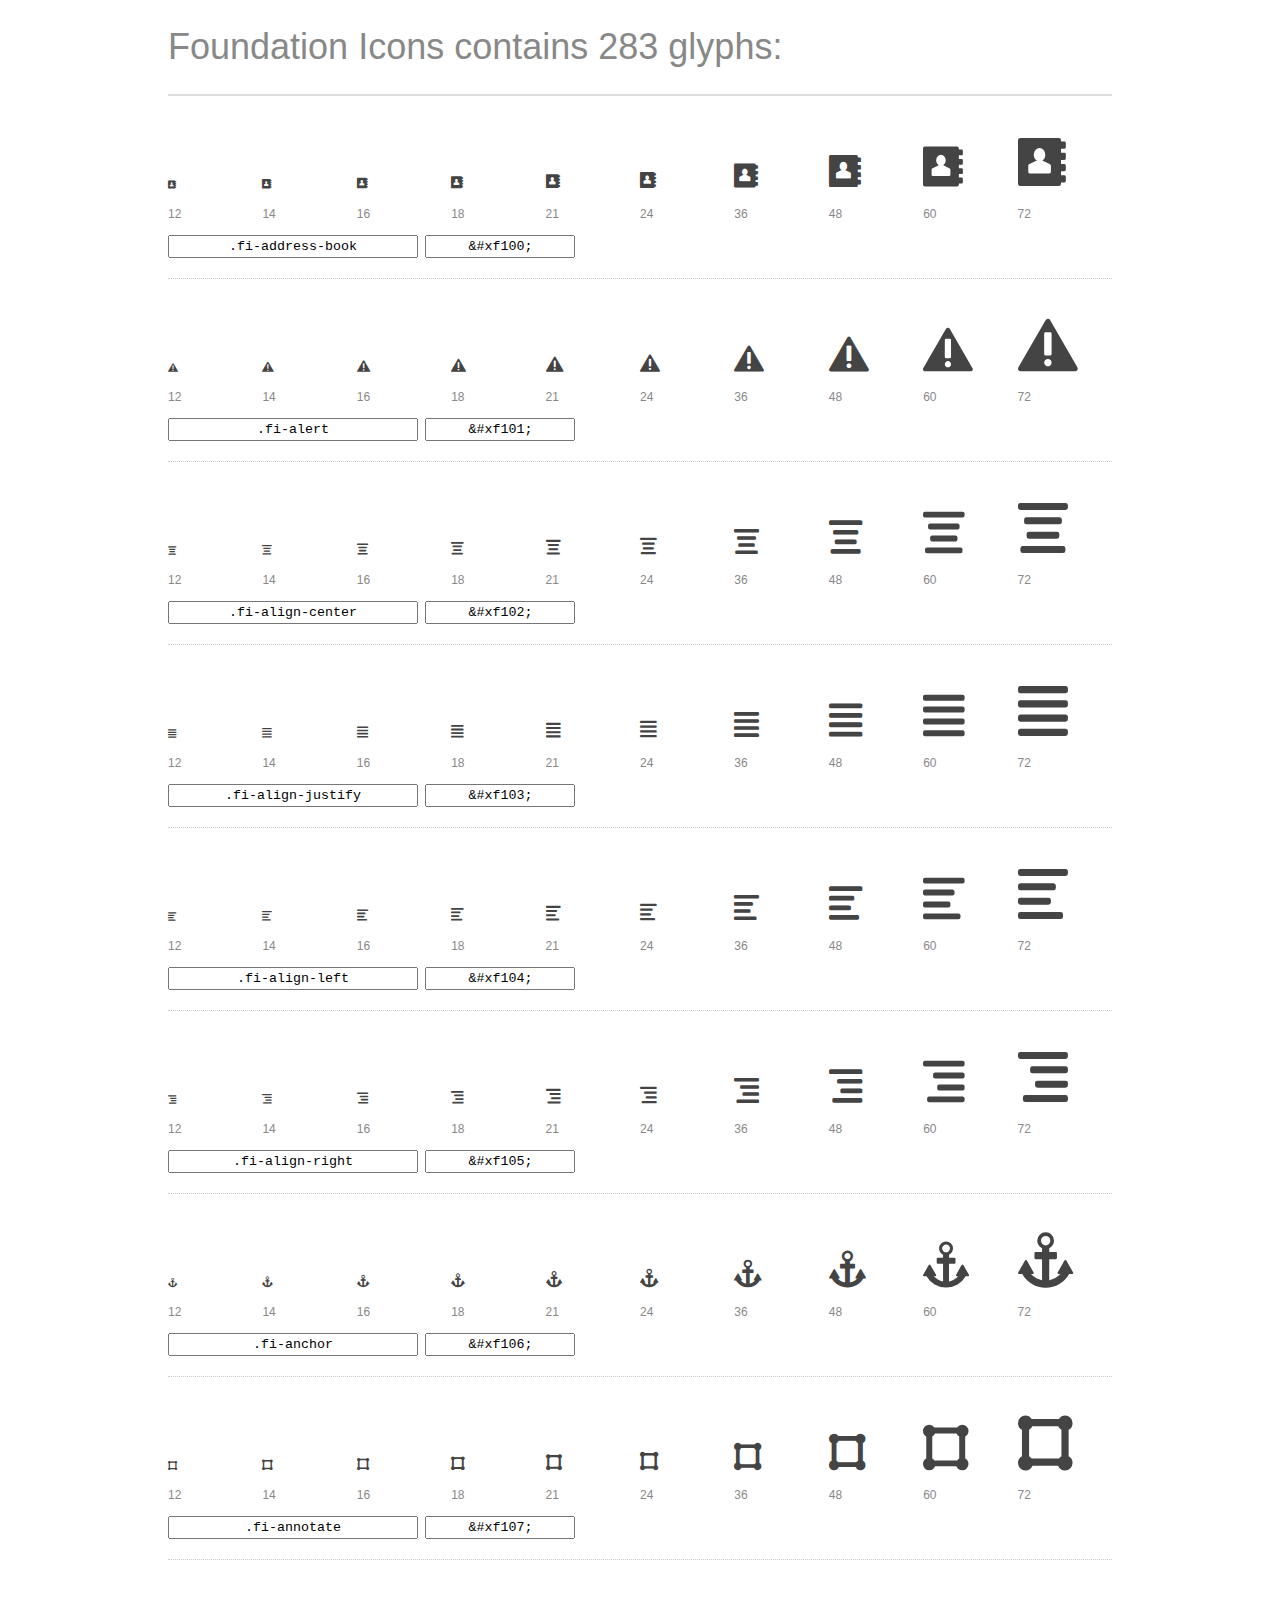
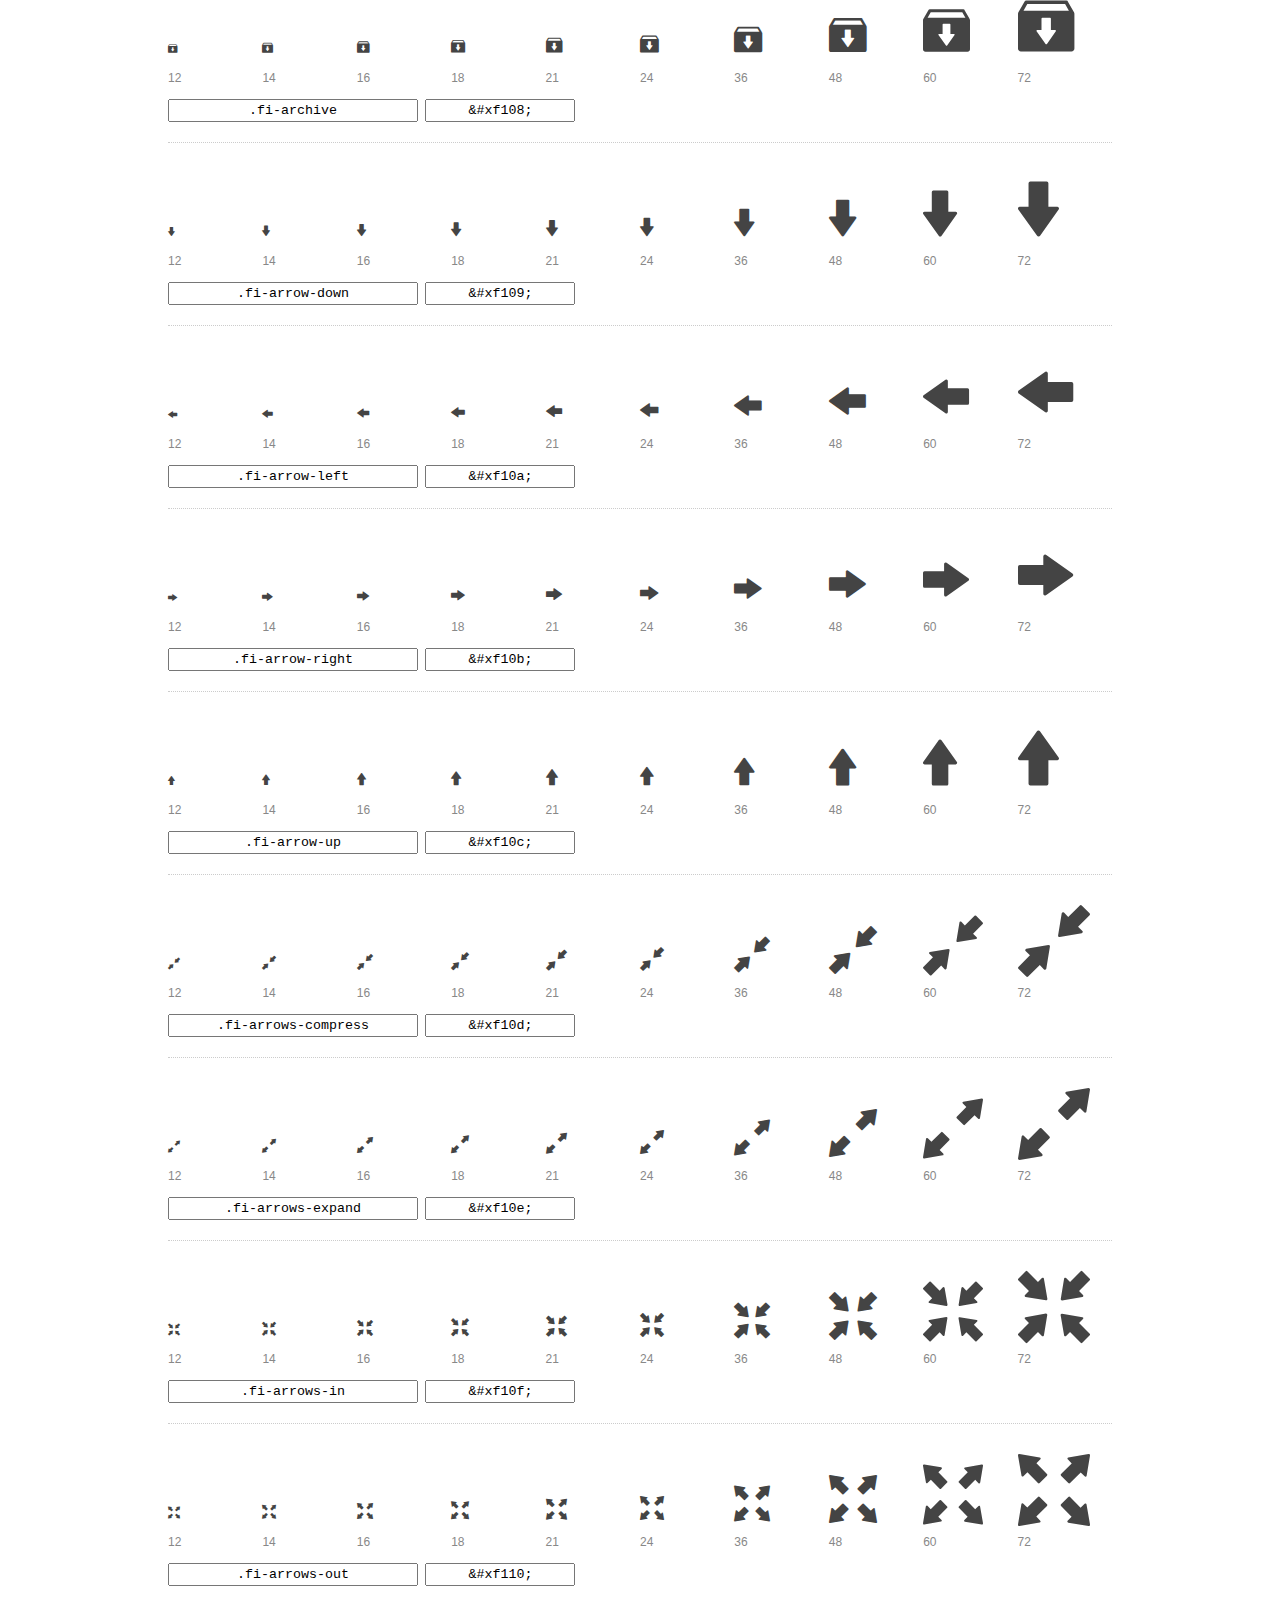
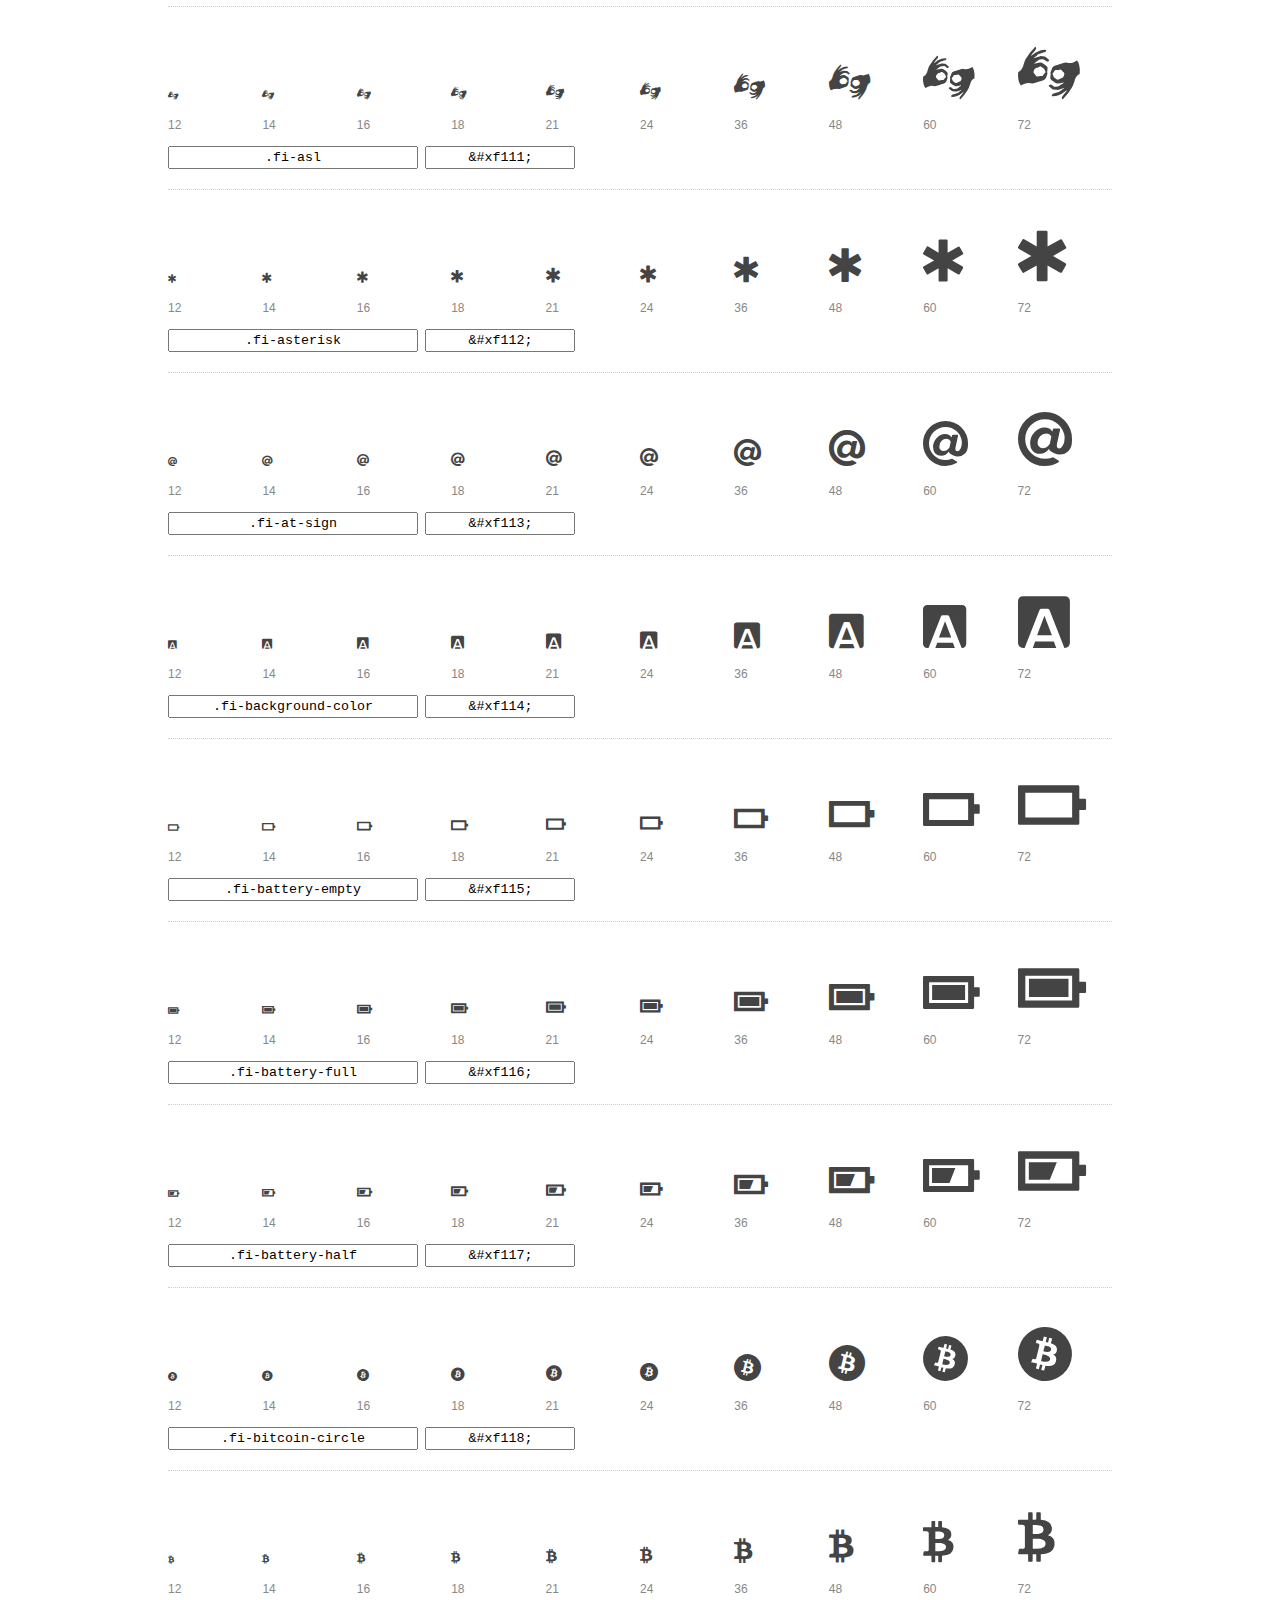
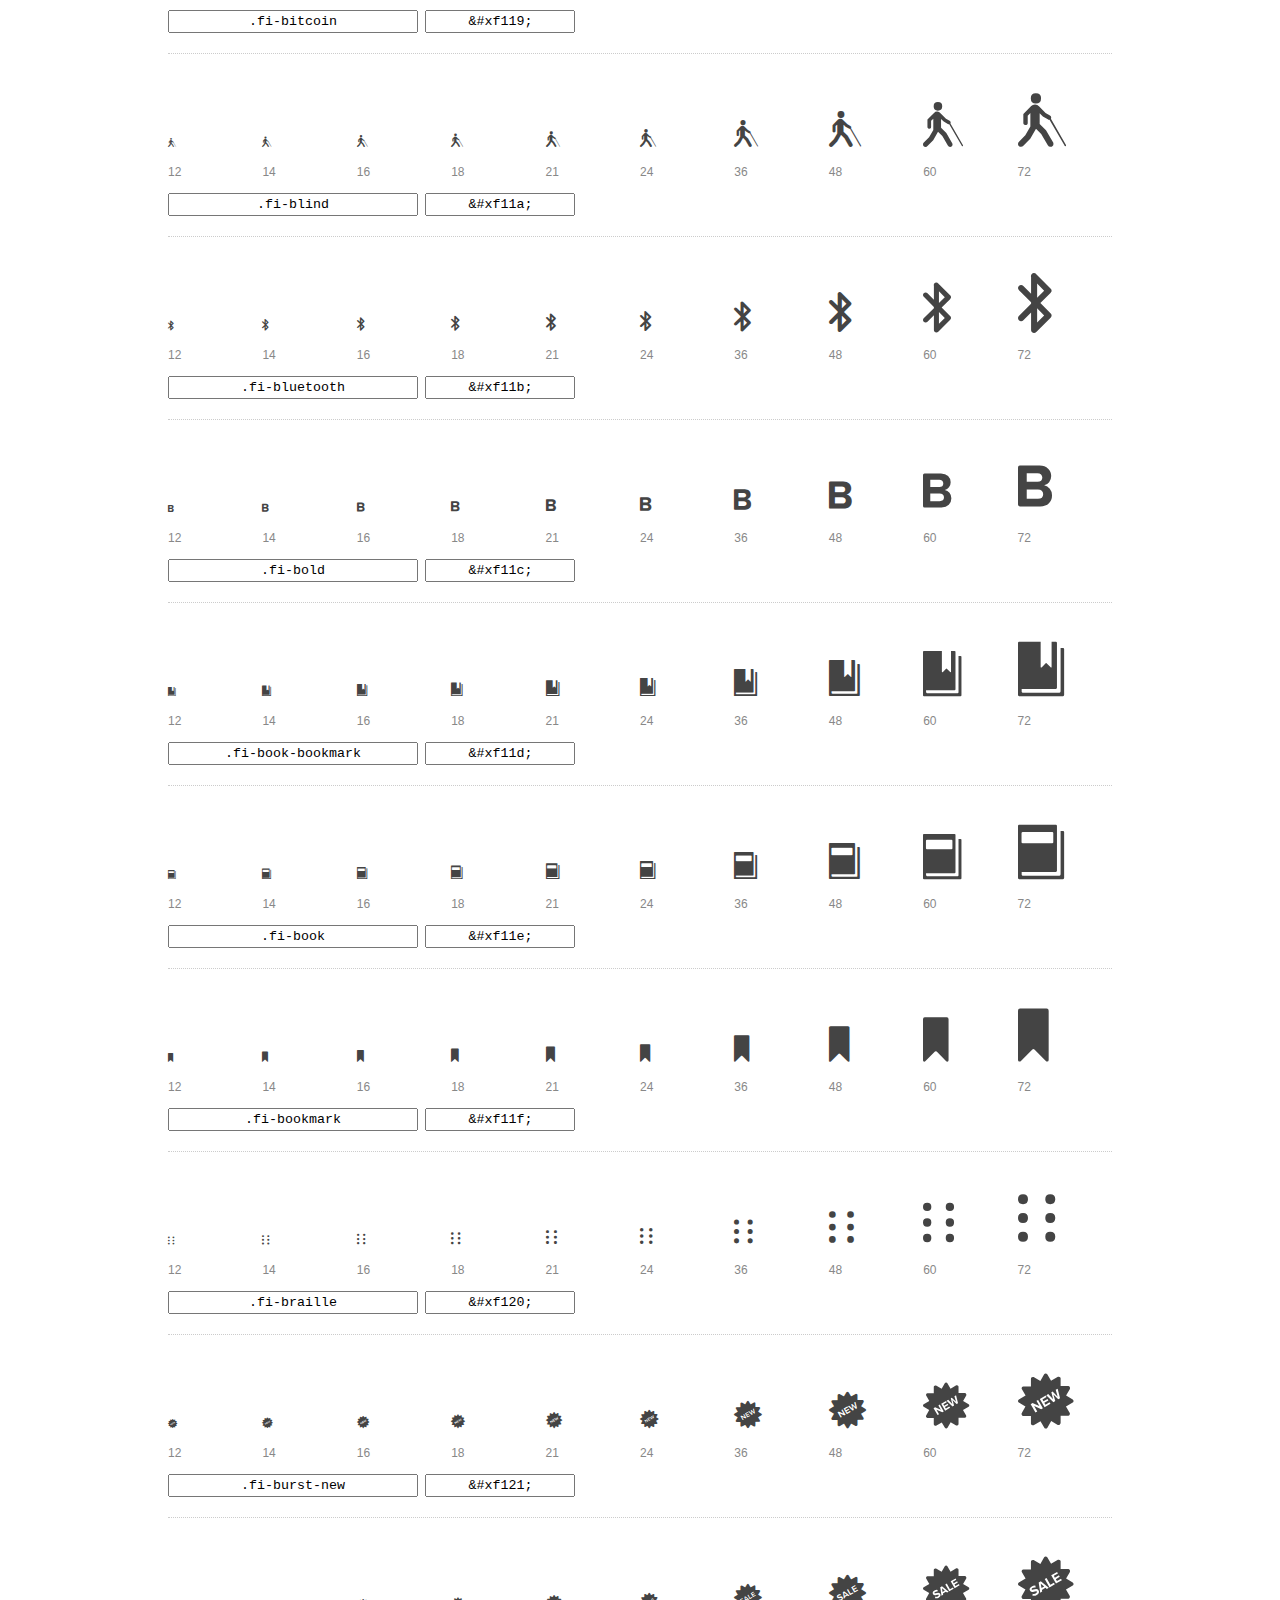
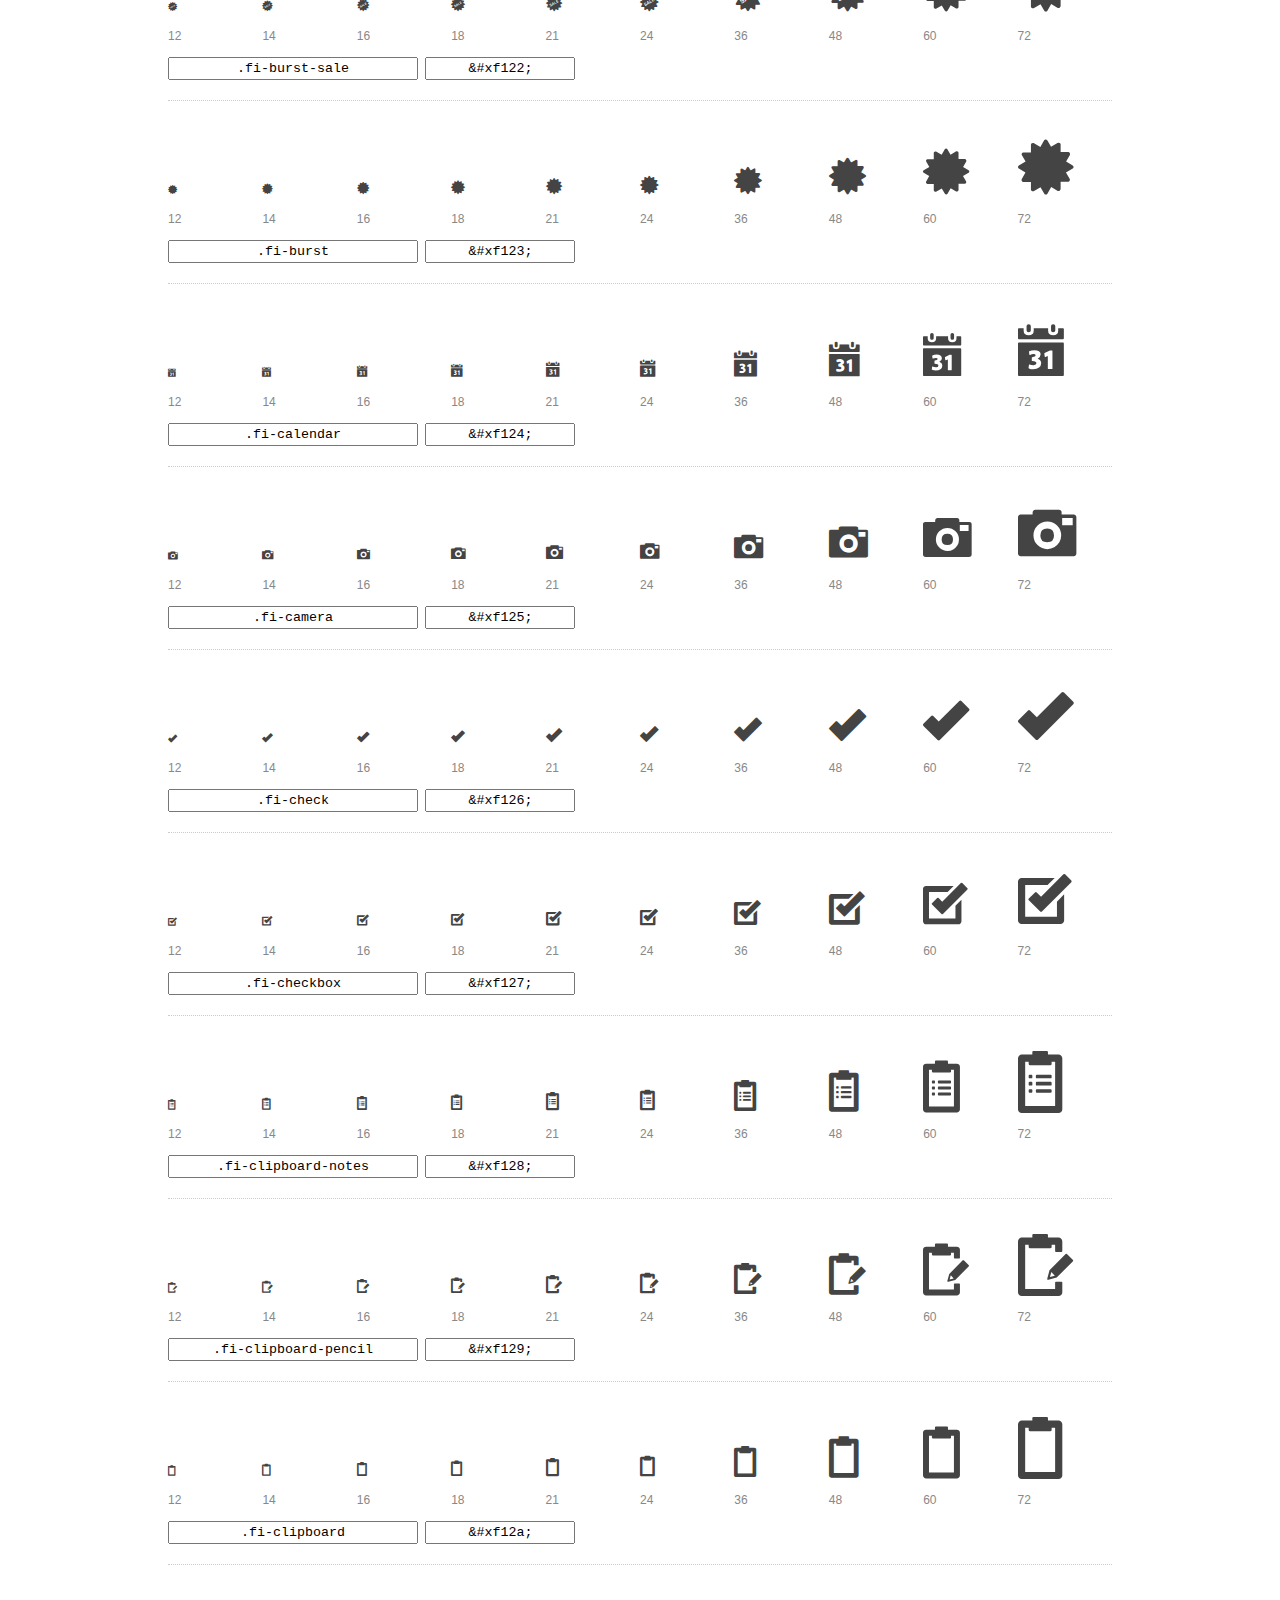
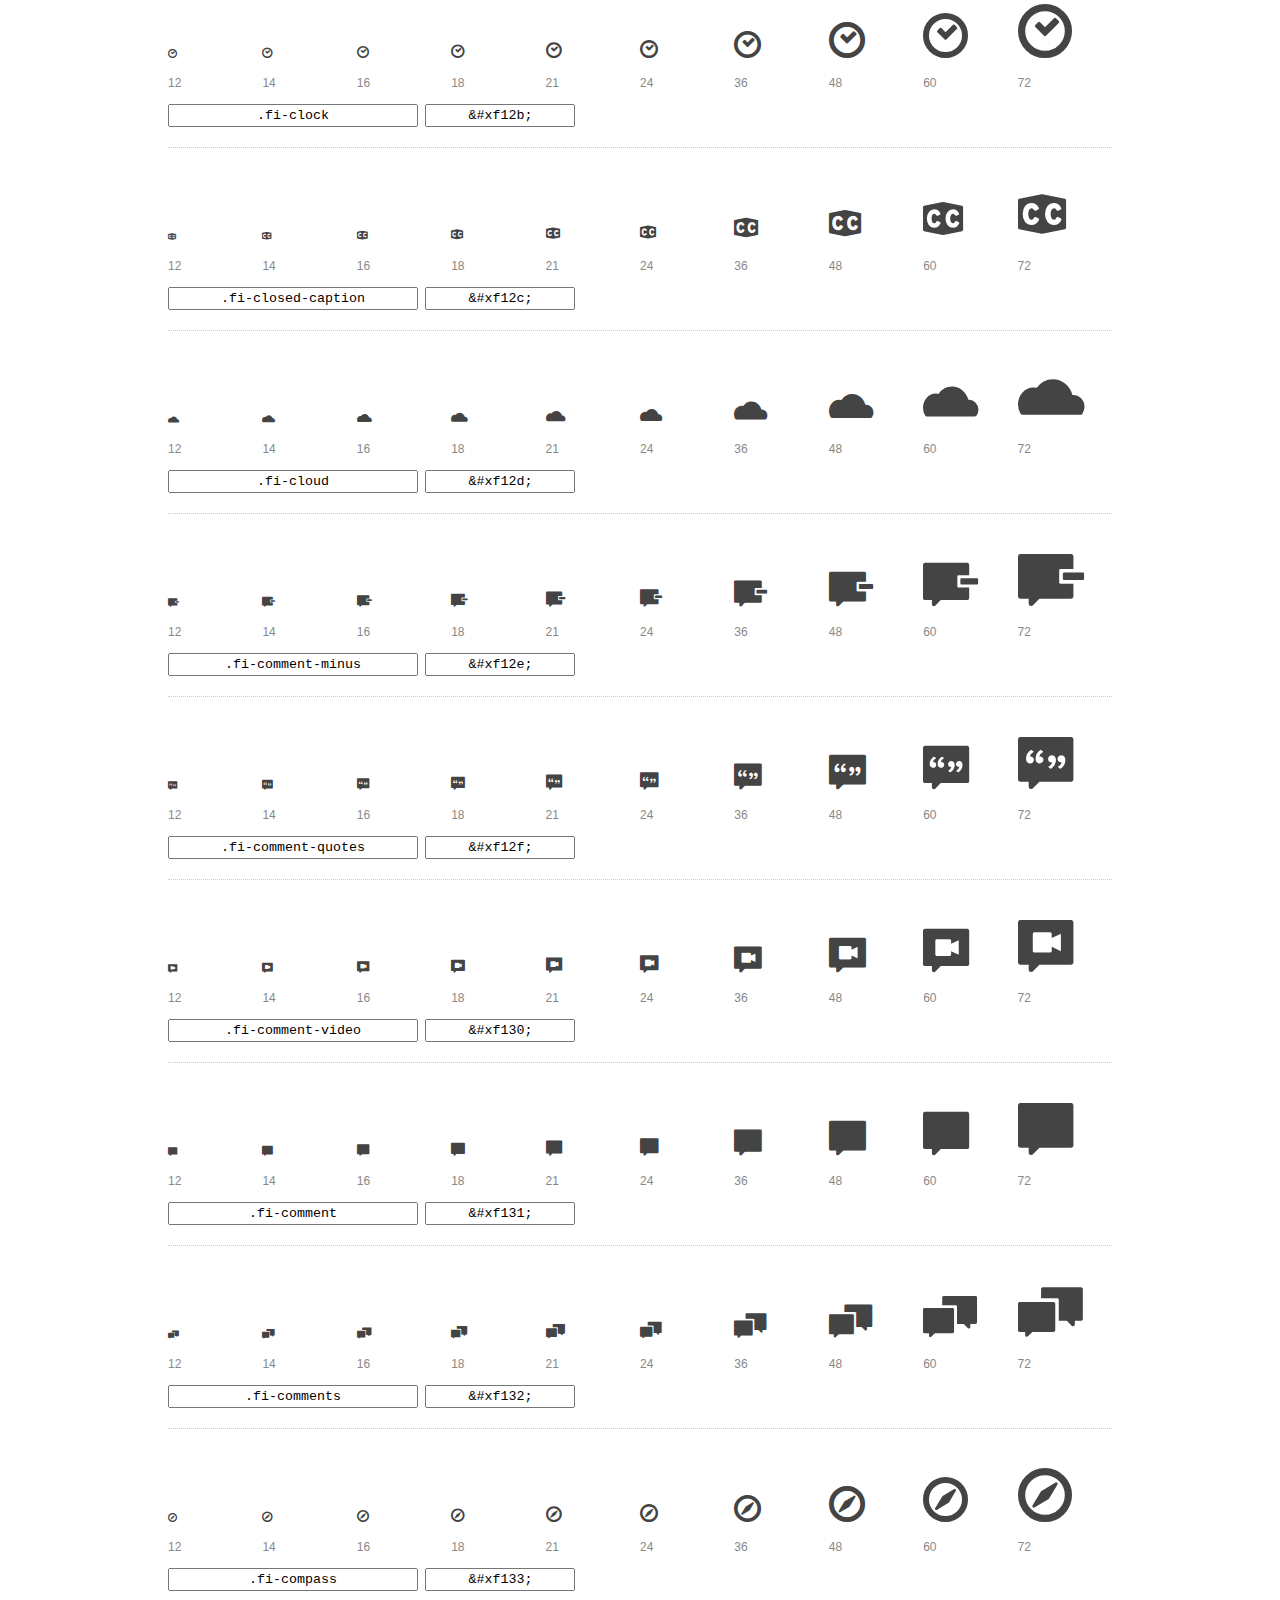
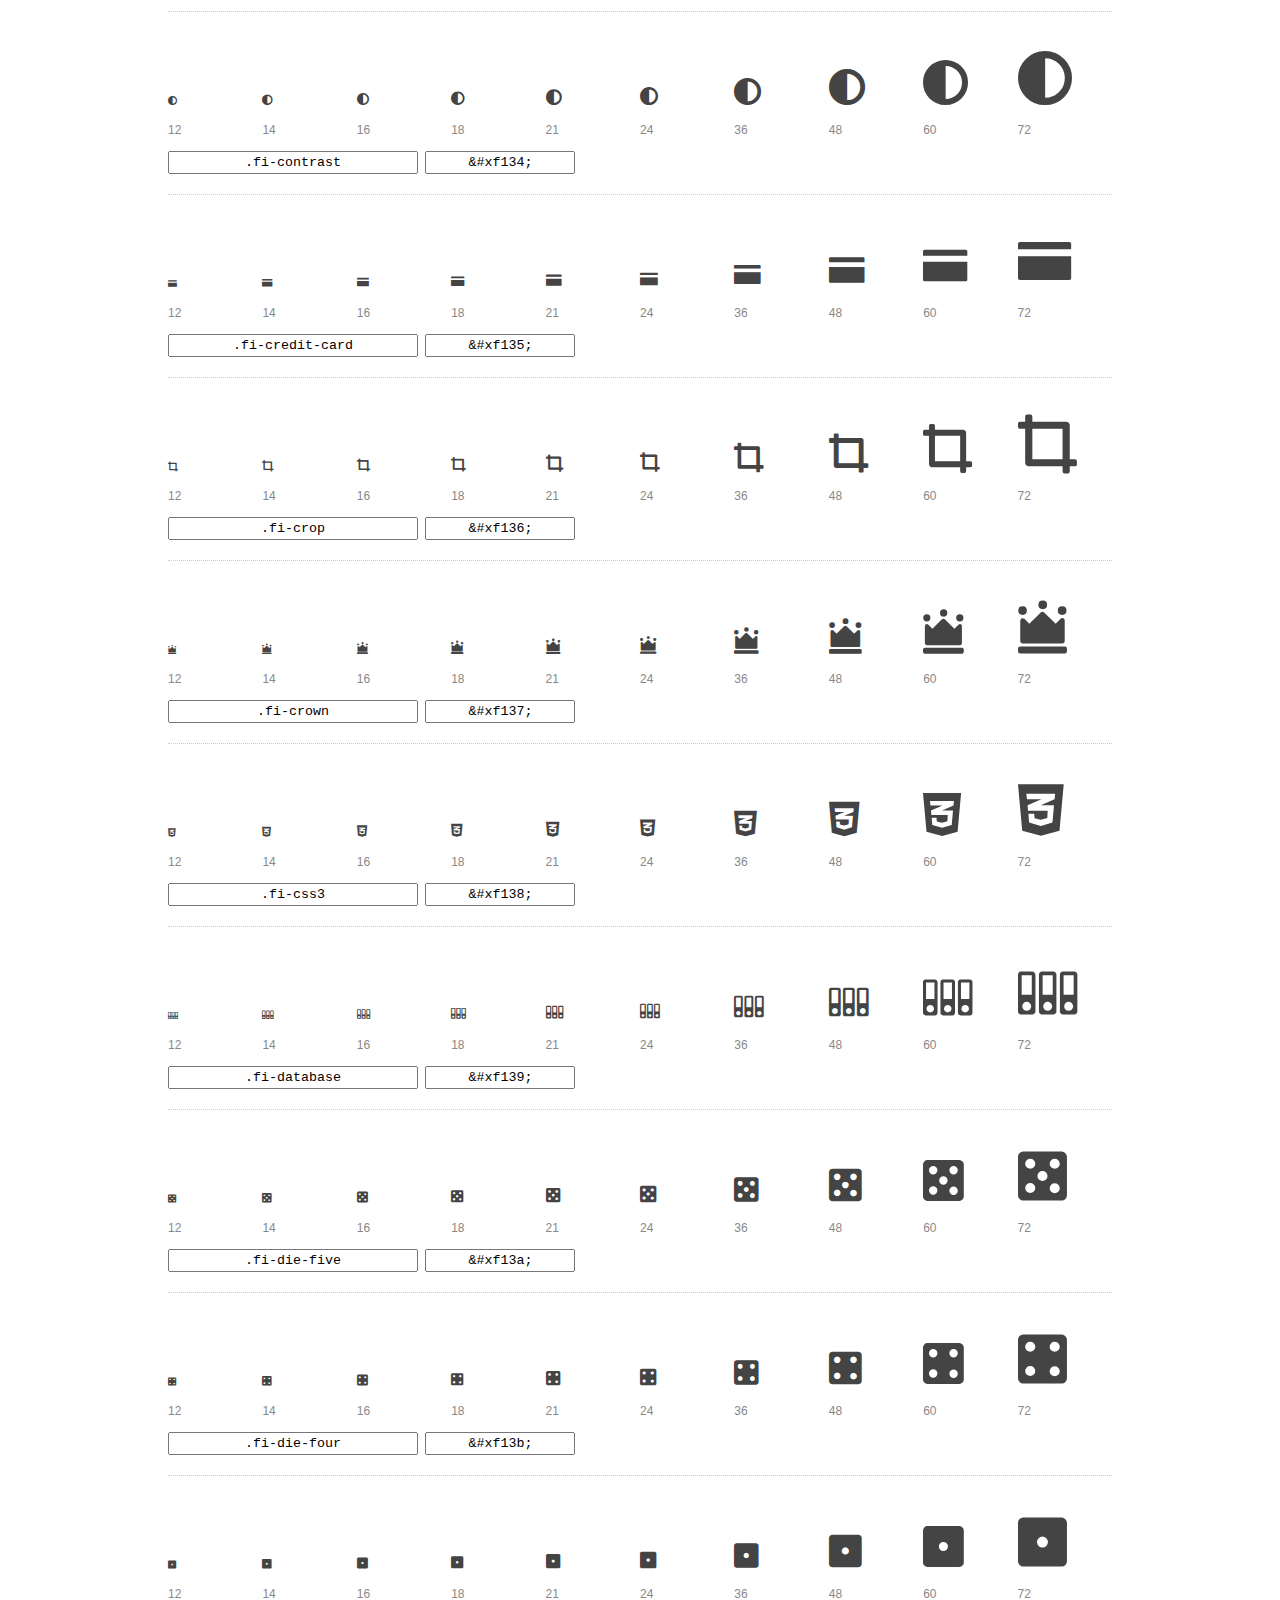
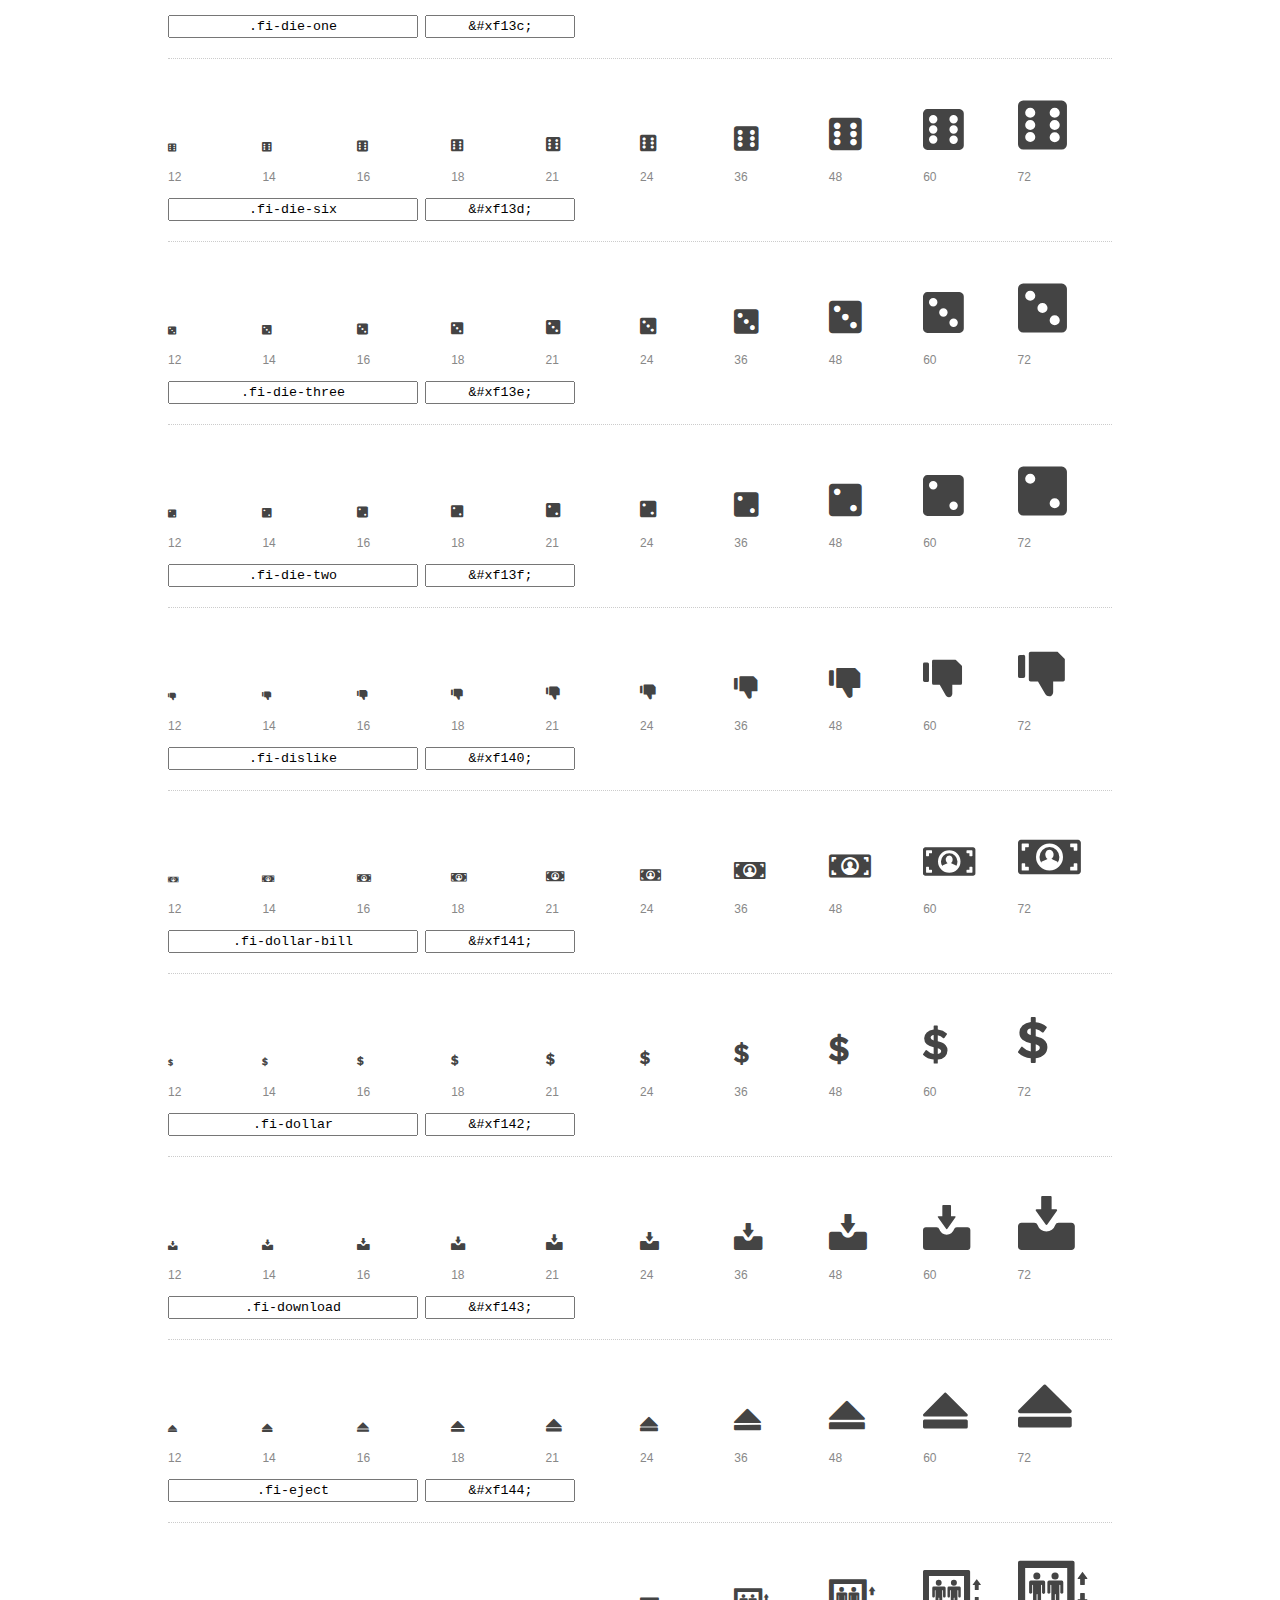
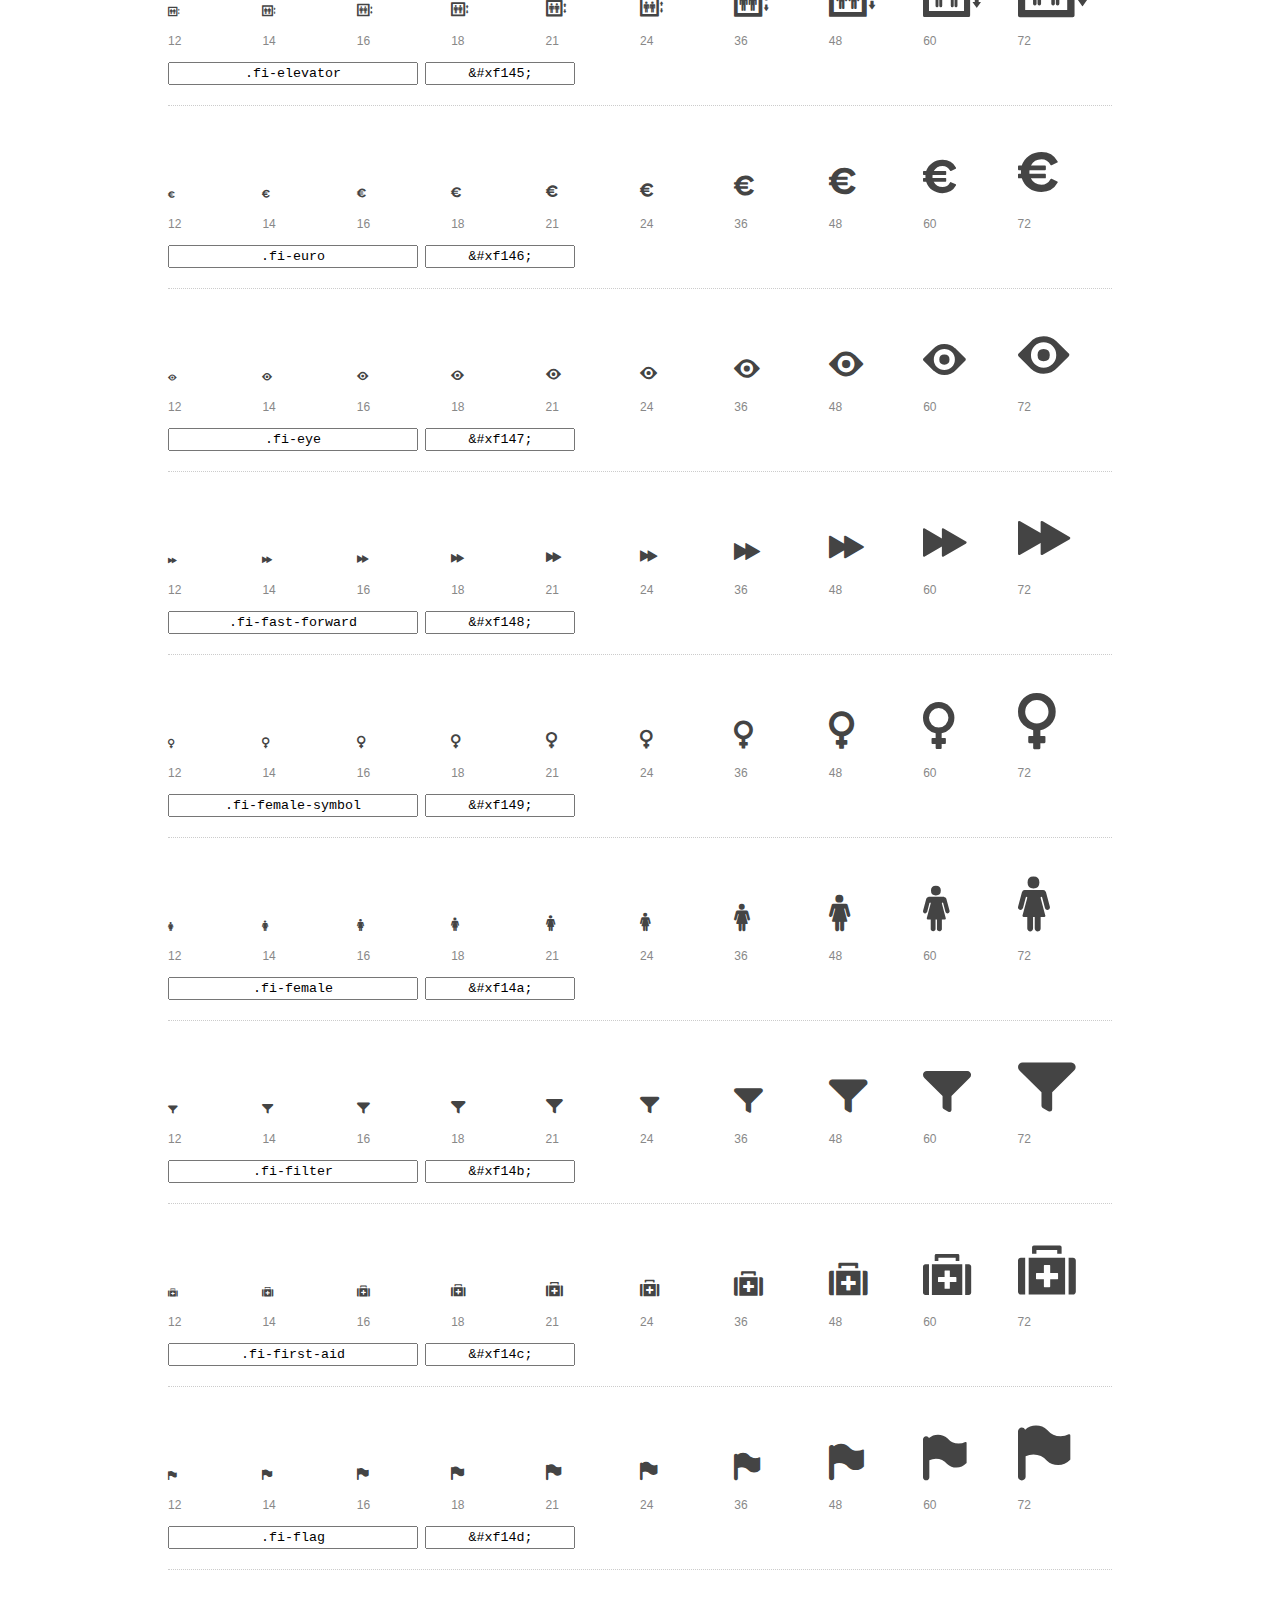
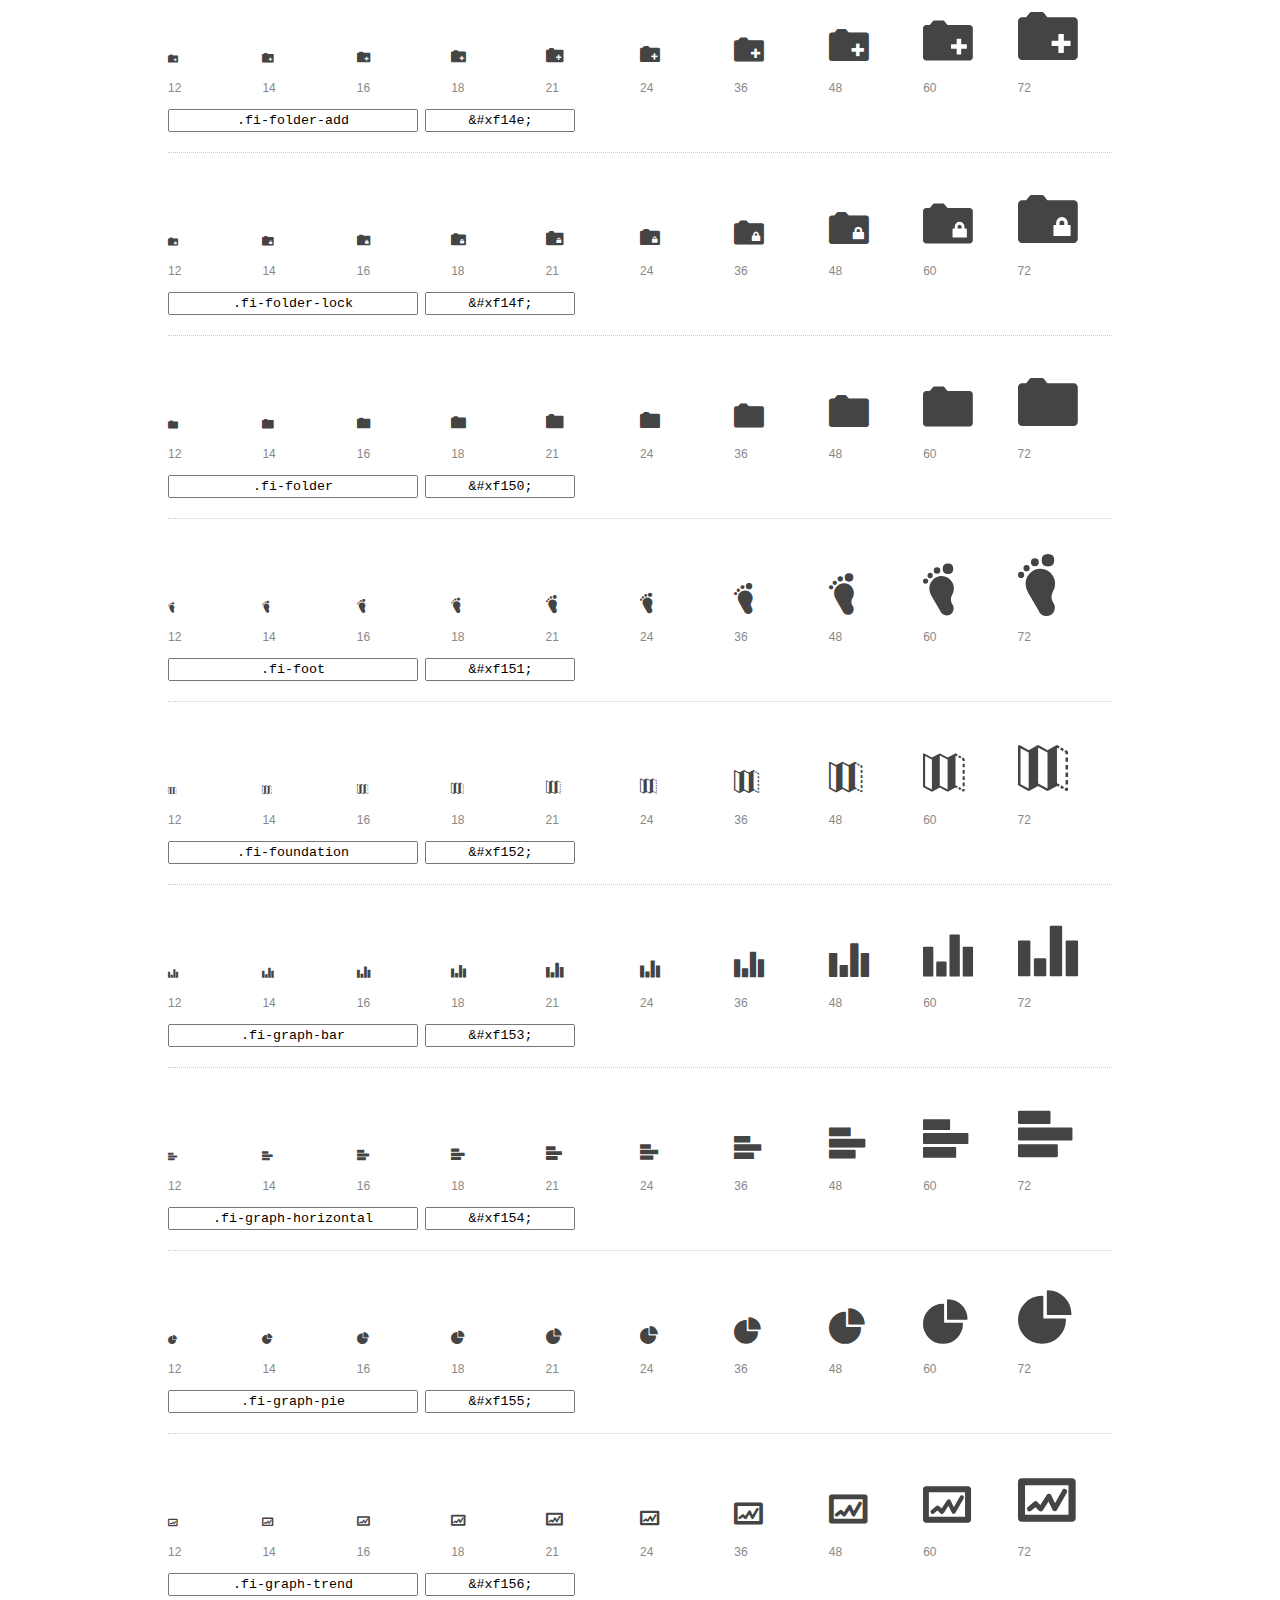
<file: Blog gastronomico/foundation-icons/preview.html>
<!DOCTYPE html>
<html>
  <head>
    <title>Foundation Icons glyphs preview</title>
    <link rel="stylesheet" href="foundation-icons.css" />

    <style>
      * {
        -moz-box-sizing: border-box;
        -webkit-box-sizing: border-box;
        box-sizing: border-box;
        margin: 0;
        padding: 0;
      }

      body {
        background: #fff;
        color: #444;
        font: 16px/1.5 "Helvetica Neue", Helvetica, Arial, sans-serif;
      }

      a, 
      a:visited {
        color: #888;
        text-decoration: underline;
      }
      a:hover, 
      a:focus { color: #000; }

      h1 {
        border-bottom: 2px solid #ddd;
        color: #888;
        font-size: 36px;
        font-weight: 300;
        margin-bottom: 20px;
        padding: 20px 0;
      }

      .container {
        margin: 0 auto;
        min-width: 880px;
        padding: 0 40px;
        width: 80%;
      }

      .glyph {
        border-bottom: 1px dotted #ccc;
        padding: 10px 0 20px;
        margin-bottom: 20px;
      }

      .preview-glyphs { vertical-align: bottom; } 

      .preview-scale { 
        color: #888;
        font-size: 12px; 
        margin-top: 5px;
      }

      .step {
        display: inline-block;
        line-height: 1;
        width: 10%;
      }

      
      .size-12 { font-size: 12px; }
      
      .size-14 { font-size: 14px; }
      
      .size-16 { font-size: 16px; }
      
      .size-18 { font-size: 18px; }
      
      .size-21 { font-size: 21px; }
      
      .size-24 { font-size: 24px; }
      
      .size-36 { font-size: 36px; }
      
      .size-48 { font-size: 48px; }
      
      .size-60 { font-size: 60px; }
      
      .size-72 { font-size: 72px; }
      

      .usage { margin-top: 10px; }

      .usage input {
        font-family: monospace;
        margin-right: 3px;
        padding: 2px 5px;
        text-align: center;
      }

      .usage .point { width: 150px; }

      .usage .class { width: 250px; }

      .footer {
        color: #888;
        font-size: 12px;
        padding: 20px 0;
      }
    </style>

    <!--[if lte IE 8]><script src="http://html5shiv.googlecode.com/svn/trunk/html5.js"></script><![endif]-->
  </head>

  <body>
    <div class="container">
      <h1>Foundation Icons contains 283 glyphs:</h1> 

      
      <div class="glyph">
        <div class="preview-glyphs">
          <i class="step fi-address-book size-12"></i><i class="step fi-address-book size-14"></i><i class="step fi-address-book size-16"></i><i class="step fi-address-book size-18"></i><i class="step fi-address-book size-21"></i><i class="step fi-address-book size-24"></i><i class="step fi-address-book size-36"></i><i class="step fi-address-book size-48"></i><i class="step fi-address-book size-60"></i><i class="step fi-address-book size-72"></i>
        </div>
        <div class="preview-scale">
          <span class="step">12</span><span class="step">14</span><span class="step">16</span><span class="step">18</span><span class="step">21</span><span class="step">24</span><span class="step">36</span><span class="step">48</span><span class="step">60</span><span class="step">72</span> 
        </div>
        <div class="usage">
          <input class="class" type="text" readonly="readonly" onClick="this.select();" value=".fi-address-book" />
          <input class="point" type="text" readonly="readonly" onClick="this.select();" value="&amp;#xf100;" />
        </div>
      </div>
      
      <div class="glyph">
        <div class="preview-glyphs">
          <i class="step fi-alert size-12"></i><i class="step fi-alert size-14"></i><i class="step fi-alert size-16"></i><i class="step fi-alert size-18"></i><i class="step fi-alert size-21"></i><i class="step fi-alert size-24"></i><i class="step fi-alert size-36"></i><i class="step fi-alert size-48"></i><i class="step fi-alert size-60"></i><i class="step fi-alert size-72"></i>
        </div>
        <div class="preview-scale">
          <span class="step">12</span><span class="step">14</span><span class="step">16</span><span class="step">18</span><span class="step">21</span><span class="step">24</span><span class="step">36</span><span class="step">48</span><span class="step">60</span><span class="step">72</span> 
        </div>
        <div class="usage">
          <input class="class" type="text" readonly="readonly" onClick="this.select();" value=".fi-alert" />
          <input class="point" type="text" readonly="readonly" onClick="this.select();" value="&amp;#xf101;" />
        </div>
      </div>
      
      <div class="glyph">
        <div class="preview-glyphs">
          <i class="step fi-align-center size-12"></i><i class="step fi-align-center size-14"></i><i class="step fi-align-center size-16"></i><i class="step fi-align-center size-18"></i><i class="step fi-align-center size-21"></i><i class="step fi-align-center size-24"></i><i class="step fi-align-center size-36"></i><i class="step fi-align-center size-48"></i><i class="step fi-align-center size-60"></i><i class="step fi-align-center size-72"></i>
        </div>
        <div class="preview-scale">
          <span class="step">12</span><span class="step">14</span><span class="step">16</span><span class="step">18</span><span class="step">21</span><span class="step">24</span><span class="step">36</span><span class="step">48</span><span class="step">60</span><span class="step">72</span> 
        </div>
        <div class="usage">
          <input class="class" type="text" readonly="readonly" onClick="this.select();" value=".fi-align-center" />
          <input class="point" type="text" readonly="readonly" onClick="this.select();" value="&amp;#xf102;" />
        </div>
      </div>
      
      <div class="glyph">
        <div class="preview-glyphs">
          <i class="step fi-align-justify size-12"></i><i class="step fi-align-justify size-14"></i><i class="step fi-align-justify size-16"></i><i class="step fi-align-justify size-18"></i><i class="step fi-align-justify size-21"></i><i class="step fi-align-justify size-24"></i><i class="step fi-align-justify size-36"></i><i class="step fi-align-justify size-48"></i><i class="step fi-align-justify size-60"></i><i class="step fi-align-justify size-72"></i>
        </div>
        <div class="preview-scale">
          <span class="step">12</span><span class="step">14</span><span class="step">16</span><span class="step">18</span><span class="step">21</span><span class="step">24</span><span class="step">36</span><span class="step">48</span><span class="step">60</span><span class="step">72</span> 
        </div>
        <div class="usage">
          <input class="class" type="text" readonly="readonly" onClick="this.select();" value=".fi-align-justify" />
          <input class="point" type="text" readonly="readonly" onClick="this.select();" value="&amp;#xf103;" />
        </div>
      </div>
      
      <div class="glyph">
        <div class="preview-glyphs">
          <i class="step fi-align-left size-12"></i><i class="step fi-align-left size-14"></i><i class="step fi-align-left size-16"></i><i class="step fi-align-left size-18"></i><i class="step fi-align-left size-21"></i><i class="step fi-align-left size-24"></i><i class="step fi-align-left size-36"></i><i class="step fi-align-left size-48"></i><i class="step fi-align-left size-60"></i><i class="step fi-align-left size-72"></i>
        </div>
        <div class="preview-scale">
          <span class="step">12</span><span class="step">14</span><span class="step">16</span><span class="step">18</span><span class="step">21</span><span class="step">24</span><span class="step">36</span><span class="step">48</span><span class="step">60</span><span class="step">72</span> 
        </div>
        <div class="usage">
          <input class="class" type="text" readonly="readonly" onClick="this.select();" value=".fi-align-left" />
          <input class="point" type="text" readonly="readonly" onClick="this.select();" value="&amp;#xf104;" />
        </div>
      </div>
      
      <div class="glyph">
        <div class="preview-glyphs">
          <i class="step fi-align-right size-12"></i><i class="step fi-align-right size-14"></i><i class="step fi-align-right size-16"></i><i class="step fi-align-right size-18"></i><i class="step fi-align-right size-21"></i><i class="step fi-align-right size-24"></i><i class="step fi-align-right size-36"></i><i class="step fi-align-right size-48"></i><i class="step fi-align-right size-60"></i><i class="step fi-align-right size-72"></i>
        </div>
        <div class="preview-scale">
          <span class="step">12</span><span class="step">14</span><span class="step">16</span><span class="step">18</span><span class="step">21</span><span class="step">24</span><span class="step">36</span><span class="step">48</span><span class="step">60</span><span class="step">72</span> 
        </div>
        <div class="usage">
          <input class="class" type="text" readonly="readonly" onClick="this.select();" value=".fi-align-right" />
          <input class="point" type="text" readonly="readonly" onClick="this.select();" value="&amp;#xf105;" />
        </div>
      </div>
      
      <div class="glyph">
        <div class="preview-glyphs">
          <i class="step fi-anchor size-12"></i><i class="step fi-anchor size-14"></i><i class="step fi-anchor size-16"></i><i class="step fi-anchor size-18"></i><i class="step fi-anchor size-21"></i><i class="step fi-anchor size-24"></i><i class="step fi-anchor size-36"></i><i class="step fi-anchor size-48"></i><i class="step fi-anchor size-60"></i><i class="step fi-anchor size-72"></i>
        </div>
        <div class="preview-scale">
          <span class="step">12</span><span class="step">14</span><span class="step">16</span><span class="step">18</span><span class="step">21</span><span class="step">24</span><span class="step">36</span><span class="step">48</span><span class="step">60</span><span class="step">72</span> 
        </div>
        <div class="usage">
          <input class="class" type="text" readonly="readonly" onClick="this.select();" value=".fi-anchor" />
          <input class="point" type="text" readonly="readonly" onClick="this.select();" value="&amp;#xf106;" />
        </div>
      </div>
      
      <div class="glyph">
        <div class="preview-glyphs">
          <i class="step fi-annotate size-12"></i><i class="step fi-annotate size-14"></i><i class="step fi-annotate size-16"></i><i class="step fi-annotate size-18"></i><i class="step fi-annotate size-21"></i><i class="step fi-annotate size-24"></i><i class="step fi-annotate size-36"></i><i class="step fi-annotate size-48"></i><i class="step fi-annotate size-60"></i><i class="step fi-annotate size-72"></i>
        </div>
        <div class="preview-scale">
          <span class="step">12</span><span class="step">14</span><span class="step">16</span><span class="step">18</span><span class="step">21</span><span class="step">24</span><span class="step">36</span><span class="step">48</span><span class="step">60</span><span class="step">72</span> 
        </div>
        <div class="usage">
          <input class="class" type="text" readonly="readonly" onClick="this.select();" value=".fi-annotate" />
          <input class="point" type="text" readonly="readonly" onClick="this.select();" value="&amp;#xf107;" />
        </div>
      </div>
      
      <div class="glyph">
        <div class="preview-glyphs">
          <i class="step fi-archive size-12"></i><i class="step fi-archive size-14"></i><i class="step fi-archive size-16"></i><i class="step fi-archive size-18"></i><i class="step fi-archive size-21"></i><i class="step fi-archive size-24"></i><i class="step fi-archive size-36"></i><i class="step fi-archive size-48"></i><i class="step fi-archive size-60"></i><i class="step fi-archive size-72"></i>
        </div>
        <div class="preview-scale">
          <span class="step">12</span><span class="step">14</span><span class="step">16</span><span class="step">18</span><span class="step">21</span><span class="step">24</span><span class="step">36</span><span class="step">48</span><span class="step">60</span><span class="step">72</span> 
        </div>
        <div class="usage">
          <input class="class" type="text" readonly="readonly" onClick="this.select();" value=".fi-archive" />
          <input class="point" type="text" readonly="readonly" onClick="this.select();" value="&amp;#xf108;" />
        </div>
      </div>
      
      <div class="glyph">
        <div class="preview-glyphs">
          <i class="step fi-arrow-down size-12"></i><i class="step fi-arrow-down size-14"></i><i class="step fi-arrow-down size-16"></i><i class="step fi-arrow-down size-18"></i><i class="step fi-arrow-down size-21"></i><i class="step fi-arrow-down size-24"></i><i class="step fi-arrow-down size-36"></i><i class="step fi-arrow-down size-48"></i><i class="step fi-arrow-down size-60"></i><i class="step fi-arrow-down size-72"></i>
        </div>
        <div class="preview-scale">
          <span class="step">12</span><span class="step">14</span><span class="step">16</span><span class="step">18</span><span class="step">21</span><span class="step">24</span><span class="step">36</span><span class="step">48</span><span class="step">60</span><span class="step">72</span> 
        </div>
        <div class="usage">
          <input class="class" type="text" readonly="readonly" onClick="this.select();" value=".fi-arrow-down" />
          <input class="point" type="text" readonly="readonly" onClick="this.select();" value="&amp;#xf109;" />
        </div>
      </div>
      
      <div class="glyph">
        <div class="preview-glyphs">
          <i class="step fi-arrow-left size-12"></i><i class="step fi-arrow-left size-14"></i><i class="step fi-arrow-left size-16"></i><i class="step fi-arrow-left size-18"></i><i class="step fi-arrow-left size-21"></i><i class="step fi-arrow-left size-24"></i><i class="step fi-arrow-left size-36"></i><i class="step fi-arrow-left size-48"></i><i class="step fi-arrow-left size-60"></i><i class="step fi-arrow-left size-72"></i>
        </div>
        <div class="preview-scale">
          <span class="step">12</span><span class="step">14</span><span class="step">16</span><span class="step">18</span><span class="step">21</span><span class="step">24</span><span class="step">36</span><span class="step">48</span><span class="step">60</span><span class="step">72</span> 
        </div>
        <div class="usage">
          <input class="class" type="text" readonly="readonly" onClick="this.select();" value=".fi-arrow-left" />
          <input class="point" type="text" readonly="readonly" onClick="this.select();" value="&amp;#xf10a;" />
        </div>
      </div>
      
      <div class="glyph">
        <div class="preview-glyphs">
          <i class="step fi-arrow-right size-12"></i><i class="step fi-arrow-right size-14"></i><i class="step fi-arrow-right size-16"></i><i class="step fi-arrow-right size-18"></i><i class="step fi-arrow-right size-21"></i><i class="step fi-arrow-right size-24"></i><i class="step fi-arrow-right size-36"></i><i class="step fi-arrow-right size-48"></i><i class="step fi-arrow-right size-60"></i><i class="step fi-arrow-right size-72"></i>
        </div>
        <div class="preview-scale">
          <span class="step">12</span><span class="step">14</span><span class="step">16</span><span class="step">18</span><span class="step">21</span><span class="step">24</span><span class="step">36</span><span class="step">48</span><span class="step">60</span><span class="step">72</span> 
        </div>
        <div class="usage">
          <input class="class" type="text" readonly="readonly" onClick="this.select();" value=".fi-arrow-right" />
          <input class="point" type="text" readonly="readonly" onClick="this.select();" value="&amp;#xf10b;" />
        </div>
      </div>
      
      <div class="glyph">
        <div class="preview-glyphs">
          <i class="step fi-arrow-up size-12"></i><i class="step fi-arrow-up size-14"></i><i class="step fi-arrow-up size-16"></i><i class="step fi-arrow-up size-18"></i><i class="step fi-arrow-up size-21"></i><i class="step fi-arrow-up size-24"></i><i class="step fi-arrow-up size-36"></i><i class="step fi-arrow-up size-48"></i><i class="step fi-arrow-up size-60"></i><i class="step fi-arrow-up size-72"></i>
        </div>
        <div class="preview-scale">
          <span class="step">12</span><span class="step">14</span><span class="step">16</span><span class="step">18</span><span class="step">21</span><span class="step">24</span><span class="step">36</span><span class="step">48</span><span class="step">60</span><span class="step">72</span> 
        </div>
        <div class="usage">
          <input class="class" type="text" readonly="readonly" onClick="this.select();" value=".fi-arrow-up" />
          <input class="point" type="text" readonly="readonly" onClick="this.select();" value="&amp;#xf10c;" />
        </div>
      </div>
      
      <div class="glyph">
        <div class="preview-glyphs">
          <i class="step fi-arrows-compress size-12"></i><i class="step fi-arrows-compress size-14"></i><i class="step fi-arrows-compress size-16"></i><i class="step fi-arrows-compress size-18"></i><i class="step fi-arrows-compress size-21"></i><i class="step fi-arrows-compress size-24"></i><i class="step fi-arrows-compress size-36"></i><i class="step fi-arrows-compress size-48"></i><i class="step fi-arrows-compress size-60"></i><i class="step fi-arrows-compress size-72"></i>
        </div>
        <div class="preview-scale">
          <span class="step">12</span><span class="step">14</span><span class="step">16</span><span class="step">18</span><span class="step">21</span><span class="step">24</span><span class="step">36</span><span class="step">48</span><span class="step">60</span><span class="step">72</span> 
        </div>
        <div class="usage">
          <input class="class" type="text" readonly="readonly" onClick="this.select();" value=".fi-arrows-compress" />
          <input class="point" type="text" readonly="readonly" onClick="this.select();" value="&amp;#xf10d;" />
        </div>
      </div>
      
      <div class="glyph">
        <div class="preview-glyphs">
          <i class="step fi-arrows-expand size-12"></i><i class="step fi-arrows-expand size-14"></i><i class="step fi-arrows-expand size-16"></i><i class="step fi-arrows-expand size-18"></i><i class="step fi-arrows-expand size-21"></i><i class="step fi-arrows-expand size-24"></i><i class="step fi-arrows-expand size-36"></i><i class="step fi-arrows-expand size-48"></i><i class="step fi-arrows-expand size-60"></i><i class="step fi-arrows-expand size-72"></i>
        </div>
        <div class="preview-scale">
          <span class="step">12</span><span class="step">14</span><span class="step">16</span><span class="step">18</span><span class="step">21</span><span class="step">24</span><span class="step">36</span><span class="step">48</span><span class="step">60</span><span class="step">72</span> 
        </div>
        <div class="usage">
          <input class="class" type="text" readonly="readonly" onClick="this.select();" value=".fi-arrows-expand" />
          <input class="point" type="text" readonly="readonly" onClick="this.select();" value="&amp;#xf10e;" />
        </div>
      </div>
      
      <div class="glyph">
        <div class="preview-glyphs">
          <i class="step fi-arrows-in size-12"></i><i class="step fi-arrows-in size-14"></i><i class="step fi-arrows-in size-16"></i><i class="step fi-arrows-in size-18"></i><i class="step fi-arrows-in size-21"></i><i class="step fi-arrows-in size-24"></i><i class="step fi-arrows-in size-36"></i><i class="step fi-arrows-in size-48"></i><i class="step fi-arrows-in size-60"></i><i class="step fi-arrows-in size-72"></i>
        </div>
        <div class="preview-scale">
          <span class="step">12</span><span class="step">14</span><span class="step">16</span><span class="step">18</span><span class="step">21</span><span class="step">24</span><span class="step">36</span><span class="step">48</span><span class="step">60</span><span class="step">72</span> 
        </div>
        <div class="usage">
          <input class="class" type="text" readonly="readonly" onClick="this.select();" value=".fi-arrows-in" />
          <input class="point" type="text" readonly="readonly" onClick="this.select();" value="&amp;#xf10f;" />
        </div>
      </div>
      
      <div class="glyph">
        <div class="preview-glyphs">
          <i class="step fi-arrows-out size-12"></i><i class="step fi-arrows-out size-14"></i><i class="step fi-arrows-out size-16"></i><i class="step fi-arrows-out size-18"></i><i class="step fi-arrows-out size-21"></i><i class="step fi-arrows-out size-24"></i><i class="step fi-arrows-out size-36"></i><i class="step fi-arrows-out size-48"></i><i class="step fi-arrows-out size-60"></i><i class="step fi-arrows-out size-72"></i>
        </div>
        <div class="preview-scale">
          <span class="step">12</span><span class="step">14</span><span class="step">16</span><span class="step">18</span><span class="step">21</span><span class="step">24</span><span class="step">36</span><span class="step">48</span><span class="step">60</span><span class="step">72</span> 
        </div>
        <div class="usage">
          <input class="class" type="text" readonly="readonly" onClick="this.select();" value=".fi-arrows-out" />
          <input class="point" type="text" readonly="readonly" onClick="this.select();" value="&amp;#xf110;" />
        </div>
      </div>
      
      <div class="glyph">
        <div class="preview-glyphs">
          <i class="step fi-asl size-12"></i><i class="step fi-asl size-14"></i><i class="step fi-asl size-16"></i><i class="step fi-asl size-18"></i><i class="step fi-asl size-21"></i><i class="step fi-asl size-24"></i><i class="step fi-asl size-36"></i><i class="step fi-asl size-48"></i><i class="step fi-asl size-60"></i><i class="step fi-asl size-72"></i>
        </div>
        <div class="preview-scale">
          <span class="step">12</span><span class="step">14</span><span class="step">16</span><span class="step">18</span><span class="step">21</span><span class="step">24</span><span class="step">36</span><span class="step">48</span><span class="step">60</span><span class="step">72</span> 
        </div>
        <div class="usage">
          <input class="class" type="text" readonly="readonly" onClick="this.select();" value=".fi-asl" />
          <input class="point" type="text" readonly="readonly" onClick="this.select();" value="&amp;#xf111;" />
        </div>
      </div>
      
      <div class="glyph">
        <div class="preview-glyphs">
          <i class="step fi-asterisk size-12"></i><i class="step fi-asterisk size-14"></i><i class="step fi-asterisk size-16"></i><i class="step fi-asterisk size-18"></i><i class="step fi-asterisk size-21"></i><i class="step fi-asterisk size-24"></i><i class="step fi-asterisk size-36"></i><i class="step fi-asterisk size-48"></i><i class="step fi-asterisk size-60"></i><i class="step fi-asterisk size-72"></i>
        </div>
        <div class="preview-scale">
          <span class="step">12</span><span class="step">14</span><span class="step">16</span><span class="step">18</span><span class="step">21</span><span class="step">24</span><span class="step">36</span><span class="step">48</span><span class="step">60</span><span class="step">72</span> 
        </div>
        <div class="usage">
          <input class="class" type="text" readonly="readonly" onClick="this.select();" value=".fi-asterisk" />
          <input class="point" type="text" readonly="readonly" onClick="this.select();" value="&amp;#xf112;" />
        </div>
      </div>
      
      <div class="glyph">
        <div class="preview-glyphs">
          <i class="step fi-at-sign size-12"></i><i class="step fi-at-sign size-14"></i><i class="step fi-at-sign size-16"></i><i class="step fi-at-sign size-18"></i><i class="step fi-at-sign size-21"></i><i class="step fi-at-sign size-24"></i><i class="step fi-at-sign size-36"></i><i class="step fi-at-sign size-48"></i><i class="step fi-at-sign size-60"></i><i class="step fi-at-sign size-72"></i>
        </div>
        <div class="preview-scale">
          <span class="step">12</span><span class="step">14</span><span class="step">16</span><span class="step">18</span><span class="step">21</span><span class="step">24</span><span class="step">36</span><span class="step">48</span><span class="step">60</span><span class="step">72</span> 
        </div>
        <div class="usage">
          <input class="class" type="text" readonly="readonly" onClick="this.select();" value=".fi-at-sign" />
          <input class="point" type="text" readonly="readonly" onClick="this.select();" value="&amp;#xf113;" />
        </div>
      </div>
      
      <div class="glyph">
        <div class="preview-glyphs">
          <i class="step fi-background-color size-12"></i><i class="step fi-background-color size-14"></i><i class="step fi-background-color size-16"></i><i class="step fi-background-color size-18"></i><i class="step fi-background-color size-21"></i><i class="step fi-background-color size-24"></i><i class="step fi-background-color size-36"></i><i class="step fi-background-color size-48"></i><i class="step fi-background-color size-60"></i><i class="step fi-background-color size-72"></i>
        </div>
        <div class="preview-scale">
          <span class="step">12</span><span class="step">14</span><span class="step">16</span><span class="step">18</span><span class="step">21</span><span class="step">24</span><span class="step">36</span><span class="step">48</span><span class="step">60</span><span class="step">72</span> 
        </div>
        <div class="usage">
          <input class="class" type="text" readonly="readonly" onClick="this.select();" value=".fi-background-color" />
          <input class="point" type="text" readonly="readonly" onClick="this.select();" value="&amp;#xf114;" />
        </div>
      </div>
      
      <div class="glyph">
        <div class="preview-glyphs">
          <i class="step fi-battery-empty size-12"></i><i class="step fi-battery-empty size-14"></i><i class="step fi-battery-empty size-16"></i><i class="step fi-battery-empty size-18"></i><i class="step fi-battery-empty size-21"></i><i class="step fi-battery-empty size-24"></i><i class="step fi-battery-empty size-36"></i><i class="step fi-battery-empty size-48"></i><i class="step fi-battery-empty size-60"></i><i class="step fi-battery-empty size-72"></i>
        </div>
        <div class="preview-scale">
          <span class="step">12</span><span class="step">14</span><span class="step">16</span><span class="step">18</span><span class="step">21</span><span class="step">24</span><span class="step">36</span><span class="step">48</span><span class="step">60</span><span class="step">72</span> 
        </div>
        <div class="usage">
          <input class="class" type="text" readonly="readonly" onClick="this.select();" value=".fi-battery-empty" />
          <input class="point" type="text" readonly="readonly" onClick="this.select();" value="&amp;#xf115;" />
        </div>
      </div>
      
      <div class="glyph">
        <div class="preview-glyphs">
          <i class="step fi-battery-full size-12"></i><i class="step fi-battery-full size-14"></i><i class="step fi-battery-full size-16"></i><i class="step fi-battery-full size-18"></i><i class="step fi-battery-full size-21"></i><i class="step fi-battery-full size-24"></i><i class="step fi-battery-full size-36"></i><i class="step fi-battery-full size-48"></i><i class="step fi-battery-full size-60"></i><i class="step fi-battery-full size-72"></i>
        </div>
        <div class="preview-scale">
          <span class="step">12</span><span class="step">14</span><span class="step">16</span><span class="step">18</span><span class="step">21</span><span class="step">24</span><span class="step">36</span><span class="step">48</span><span class="step">60</span><span class="step">72</span> 
        </div>
        <div class="usage">
          <input class="class" type="text" readonly="readonly" onClick="this.select();" value=".fi-battery-full" />
          <input class="point" type="text" readonly="readonly" onClick="this.select();" value="&amp;#xf116;" />
        </div>
      </div>
      
      <div class="glyph">
        <div class="preview-glyphs">
          <i class="step fi-battery-half size-12"></i><i class="step fi-battery-half size-14"></i><i class="step fi-battery-half size-16"></i><i class="step fi-battery-half size-18"></i><i class="step fi-battery-half size-21"></i><i class="step fi-battery-half size-24"></i><i class="step fi-battery-half size-36"></i><i class="step fi-battery-half size-48"></i><i class="step fi-battery-half size-60"></i><i class="step fi-battery-half size-72"></i>
        </div>
        <div class="preview-scale">
          <span class="step">12</span><span class="step">14</span><span class="step">16</span><span class="step">18</span><span class="step">21</span><span class="step">24</span><span class="step">36</span><span class="step">48</span><span class="step">60</span><span class="step">72</span> 
        </div>
        <div class="usage">
          <input class="class" type="text" readonly="readonly" onClick="this.select();" value=".fi-battery-half" />
          <input class="point" type="text" readonly="readonly" onClick="this.select();" value="&amp;#xf117;" />
        </div>
      </div>
      
      <div class="glyph">
        <div class="preview-glyphs">
          <i class="step fi-bitcoin-circle size-12"></i><i class="step fi-bitcoin-circle size-14"></i><i class="step fi-bitcoin-circle size-16"></i><i class="step fi-bitcoin-circle size-18"></i><i class="step fi-bitcoin-circle size-21"></i><i class="step fi-bitcoin-circle size-24"></i><i class="step fi-bitcoin-circle size-36"></i><i class="step fi-bitcoin-circle size-48"></i><i class="step fi-bitcoin-circle size-60"></i><i class="step fi-bitcoin-circle size-72"></i>
        </div>
        <div class="preview-scale">
          <span class="step">12</span><span class="step">14</span><span class="step">16</span><span class="step">18</span><span class="step">21</span><span class="step">24</span><span class="step">36</span><span class="step">48</span><span class="step">60</span><span class="step">72</span> 
        </div>
        <div class="usage">
          <input class="class" type="text" readonly="readonly" onClick="this.select();" value=".fi-bitcoin-circle" />
          <input class="point" type="text" readonly="readonly" onClick="this.select();" value="&amp;#xf118;" />
        </div>
      </div>
      
      <div class="glyph">
        <div class="preview-glyphs">
          <i class="step fi-bitcoin size-12"></i><i class="step fi-bitcoin size-14"></i><i class="step fi-bitcoin size-16"></i><i class="step fi-bitcoin size-18"></i><i class="step fi-bitcoin size-21"></i><i class="step fi-bitcoin size-24"></i><i class="step fi-bitcoin size-36"></i><i class="step fi-bitcoin size-48"></i><i class="step fi-bitcoin size-60"></i><i class="step fi-bitcoin size-72"></i>
        </div>
        <div class="preview-scale">
          <span class="step">12</span><span class="step">14</span><span class="step">16</span><span class="step">18</span><span class="step">21</span><span class="step">24</span><span class="step">36</span><span class="step">48</span><span class="step">60</span><span class="step">72</span> 
        </div>
        <div class="usage">
          <input class="class" type="text" readonly="readonly" onClick="this.select();" value=".fi-bitcoin" />
          <input class="point" type="text" readonly="readonly" onClick="this.select();" value="&amp;#xf119;" />
        </div>
      </div>
      
      <div class="glyph">
        <div class="preview-glyphs">
          <i class="step fi-blind size-12"></i><i class="step fi-blind size-14"></i><i class="step fi-blind size-16"></i><i class="step fi-blind size-18"></i><i class="step fi-blind size-21"></i><i class="step fi-blind size-24"></i><i class="step fi-blind size-36"></i><i class="step fi-blind size-48"></i><i class="step fi-blind size-60"></i><i class="step fi-blind size-72"></i>
        </div>
        <div class="preview-scale">
          <span class="step">12</span><span class="step">14</span><span class="step">16</span><span class="step">18</span><span class="step">21</span><span class="step">24</span><span class="step">36</span><span class="step">48</span><span class="step">60</span><span class="step">72</span> 
        </div>
        <div class="usage">
          <input class="class" type="text" readonly="readonly" onClick="this.select();" value=".fi-blind" />
          <input class="point" type="text" readonly="readonly" onClick="this.select();" value="&amp;#xf11a;" />
        </div>
      </div>
      
      <div class="glyph">
        <div class="preview-glyphs">
          <i class="step fi-bluetooth size-12"></i><i class="step fi-bluetooth size-14"></i><i class="step fi-bluetooth size-16"></i><i class="step fi-bluetooth size-18"></i><i class="step fi-bluetooth size-21"></i><i class="step fi-bluetooth size-24"></i><i class="step fi-bluetooth size-36"></i><i class="step fi-bluetooth size-48"></i><i class="step fi-bluetooth size-60"></i><i class="step fi-bluetooth size-72"></i>
        </div>
        <div class="preview-scale">
          <span class="step">12</span><span class="step">14</span><span class="step">16</span><span class="step">18</span><span class="step">21</span><span class="step">24</span><span class="step">36</span><span class="step">48</span><span class="step">60</span><span class="step">72</span> 
        </div>
        <div class="usage">
          <input class="class" type="text" readonly="readonly" onClick="this.select();" value=".fi-bluetooth" />
          <input class="point" type="text" readonly="readonly" onClick="this.select();" value="&amp;#xf11b;" />
        </div>
      </div>
      
      <div class="glyph">
        <div class="preview-glyphs">
          <i class="step fi-bold size-12"></i><i class="step fi-bold size-14"></i><i class="step fi-bold size-16"></i><i class="step fi-bold size-18"></i><i class="step fi-bold size-21"></i><i class="step fi-bold size-24"></i><i class="step fi-bold size-36"></i><i class="step fi-bold size-48"></i><i class="step fi-bold size-60"></i><i class="step fi-bold size-72"></i>
        </div>
        <div class="preview-scale">
          <span class="step">12</span><span class="step">14</span><span class="step">16</span><span class="step">18</span><span class="step">21</span><span class="step">24</span><span class="step">36</span><span class="step">48</span><span class="step">60</span><span class="step">72</span> 
        </div>
        <div class="usage">
          <input class="class" type="text" readonly="readonly" onClick="this.select();" value=".fi-bold" />
          <input class="point" type="text" readonly="readonly" onClick="this.select();" value="&amp;#xf11c;" />
        </div>
      </div>
      
      <div class="glyph">
        <div class="preview-glyphs">
          <i class="step fi-book-bookmark size-12"></i><i class="step fi-book-bookmark size-14"></i><i class="step fi-book-bookmark size-16"></i><i class="step fi-book-bookmark size-18"></i><i class="step fi-book-bookmark size-21"></i><i class="step fi-book-bookmark size-24"></i><i class="step fi-book-bookmark size-36"></i><i class="step fi-book-bookmark size-48"></i><i class="step fi-book-bookmark size-60"></i><i class="step fi-book-bookmark size-72"></i>
        </div>
        <div class="preview-scale">
          <span class="step">12</span><span class="step">14</span><span class="step">16</span><span class="step">18</span><span class="step">21</span><span class="step">24</span><span class="step">36</span><span class="step">48</span><span class="step">60</span><span class="step">72</span> 
        </div>
        <div class="usage">
          <input class="class" type="text" readonly="readonly" onClick="this.select();" value=".fi-book-bookmark" />
          <input class="point" type="text" readonly="readonly" onClick="this.select();" value="&amp;#xf11d;" />
        </div>
      </div>
      
      <div class="glyph">
        <div class="preview-glyphs">
          <i class="step fi-book size-12"></i><i class="step fi-book size-14"></i><i class="step fi-book size-16"></i><i class="step fi-book size-18"></i><i class="step fi-book size-21"></i><i class="step fi-book size-24"></i><i class="step fi-book size-36"></i><i class="step fi-book size-48"></i><i class="step fi-book size-60"></i><i class="step fi-book size-72"></i>
        </div>
        <div class="preview-scale">
          <span class="step">12</span><span class="step">14</span><span class="step">16</span><span class="step">18</span><span class="step">21</span><span class="step">24</span><span class="step">36</span><span class="step">48</span><span class="step">60</span><span class="step">72</span> 
        </div>
        <div class="usage">
          <input class="class" type="text" readonly="readonly" onClick="this.select();" value=".fi-book" />
          <input class="point" type="text" readonly="readonly" onClick="this.select();" value="&amp;#xf11e;" />
        </div>
      </div>
      
      <div class="glyph">
        <div class="preview-glyphs">
          <i class="step fi-bookmark size-12"></i><i class="step fi-bookmark size-14"></i><i class="step fi-bookmark size-16"></i><i class="step fi-bookmark size-18"></i><i class="step fi-bookmark size-21"></i><i class="step fi-bookmark size-24"></i><i class="step fi-bookmark size-36"></i><i class="step fi-bookmark size-48"></i><i class="step fi-bookmark size-60"></i><i class="step fi-bookmark size-72"></i>
        </div>
        <div class="preview-scale">
          <span class="step">12</span><span class="step">14</span><span class="step">16</span><span class="step">18</span><span class="step">21</span><span class="step">24</span><span class="step">36</span><span class="step">48</span><span class="step">60</span><span class="step">72</span> 
        </div>
        <div class="usage">
          <input class="class" type="text" readonly="readonly" onClick="this.select();" value=".fi-bookmark" />
          <input class="point" type="text" readonly="readonly" onClick="this.select();" value="&amp;#xf11f;" />
        </div>
      </div>
      
      <div class="glyph">
        <div class="preview-glyphs">
          <i class="step fi-braille size-12"></i><i class="step fi-braille size-14"></i><i class="step fi-braille size-16"></i><i class="step fi-braille size-18"></i><i class="step fi-braille size-21"></i><i class="step fi-braille size-24"></i><i class="step fi-braille size-36"></i><i class="step fi-braille size-48"></i><i class="step fi-braille size-60"></i><i class="step fi-braille size-72"></i>
        </div>
        <div class="preview-scale">
          <span class="step">12</span><span class="step">14</span><span class="step">16</span><span class="step">18</span><span class="step">21</span><span class="step">24</span><span class="step">36</span><span class="step">48</span><span class="step">60</span><span class="step">72</span> 
        </div>
        <div class="usage">
          <input class="class" type="text" readonly="readonly" onClick="this.select();" value=".fi-braille" />
          <input class="point" type="text" readonly="readonly" onClick="this.select();" value="&amp;#xf120;" />
        </div>
      </div>
      
      <div class="glyph">
        <div class="preview-glyphs">
          <i class="step fi-burst-new size-12"></i><i class="step fi-burst-new size-14"></i><i class="step fi-burst-new size-16"></i><i class="step fi-burst-new size-18"></i><i class="step fi-burst-new size-21"></i><i class="step fi-burst-new size-24"></i><i class="step fi-burst-new size-36"></i><i class="step fi-burst-new size-48"></i><i class="step fi-burst-new size-60"></i><i class="step fi-burst-new size-72"></i>
        </div>
        <div class="preview-scale">
          <span class="step">12</span><span class="step">14</span><span class="step">16</span><span class="step">18</span><span class="step">21</span><span class="step">24</span><span class="step">36</span><span class="step">48</span><span class="step">60</span><span class="step">72</span> 
        </div>
        <div class="usage">
          <input class="class" type="text" readonly="readonly" onClick="this.select();" value=".fi-burst-new" />
          <input class="point" type="text" readonly="readonly" onClick="this.select();" value="&amp;#xf121;" />
        </div>
      </div>
      
      <div class="glyph">
        <div class="preview-glyphs">
          <i class="step fi-burst-sale size-12"></i><i class="step fi-burst-sale size-14"></i><i class="step fi-burst-sale size-16"></i><i class="step fi-burst-sale size-18"></i><i class="step fi-burst-sale size-21"></i><i class="step fi-burst-sale size-24"></i><i class="step fi-burst-sale size-36"></i><i class="step fi-burst-sale size-48"></i><i class="step fi-burst-sale size-60"></i><i class="step fi-burst-sale size-72"></i>
        </div>
        <div class="preview-scale">
          <span class="step">12</span><span class="step">14</span><span class="step">16</span><span class="step">18</span><span class="step">21</span><span class="step">24</span><span class="step">36</span><span class="step">48</span><span class="step">60</span><span class="step">72</span> 
        </div>
        <div class="usage">
          <input class="class" type="text" readonly="readonly" onClick="this.select();" value=".fi-burst-sale" />
          <input class="point" type="text" readonly="readonly" onClick="this.select();" value="&amp;#xf122;" />
        </div>
      </div>
      
      <div class="glyph">
        <div class="preview-glyphs">
          <i class="step fi-burst size-12"></i><i class="step fi-burst size-14"></i><i class="step fi-burst size-16"></i><i class="step fi-burst size-18"></i><i class="step fi-burst size-21"></i><i class="step fi-burst size-24"></i><i class="step fi-burst size-36"></i><i class="step fi-burst size-48"></i><i class="step fi-burst size-60"></i><i class="step fi-burst size-72"></i>
        </div>
        <div class="preview-scale">
          <span class="step">12</span><span class="step">14</span><span class="step">16</span><span class="step">18</span><span class="step">21</span><span class="step">24</span><span class="step">36</span><span class="step">48</span><span class="step">60</span><span class="step">72</span> 
        </div>
        <div class="usage">
          <input class="class" type="text" readonly="readonly" onClick="this.select();" value=".fi-burst" />
          <input class="point" type="text" readonly="readonly" onClick="this.select();" value="&amp;#xf123;" />
        </div>
      </div>
      
      <div class="glyph">
        <div class="preview-glyphs">
          <i class="step fi-calendar size-12"></i><i class="step fi-calendar size-14"></i><i class="step fi-calendar size-16"></i><i class="step fi-calendar size-18"></i><i class="step fi-calendar size-21"></i><i class="step fi-calendar size-24"></i><i class="step fi-calendar size-36"></i><i class="step fi-calendar size-48"></i><i class="step fi-calendar size-60"></i><i class="step fi-calendar size-72"></i>
        </div>
        <div class="preview-scale">
          <span class="step">12</span><span class="step">14</span><span class="step">16</span><span class="step">18</span><span class="step">21</span><span class="step">24</span><span class="step">36</span><span class="step">48</span><span class="step">60</span><span class="step">72</span> 
        </div>
        <div class="usage">
          <input class="class" type="text" readonly="readonly" onClick="this.select();" value=".fi-calendar" />
          <input class="point" type="text" readonly="readonly" onClick="this.select();" value="&amp;#xf124;" />
        </div>
      </div>
      
      <div class="glyph">
        <div class="preview-glyphs">
          <i class="step fi-camera size-12"></i><i class="step fi-camera size-14"></i><i class="step fi-camera size-16"></i><i class="step fi-camera size-18"></i><i class="step fi-camera size-21"></i><i class="step fi-camera size-24"></i><i class="step fi-camera size-36"></i><i class="step fi-camera size-48"></i><i class="step fi-camera size-60"></i><i class="step fi-camera size-72"></i>
        </div>
        <div class="preview-scale">
          <span class="step">12</span><span class="step">14</span><span class="step">16</span><span class="step">18</span><span class="step">21</span><span class="step">24</span><span class="step">36</span><span class="step">48</span><span class="step">60</span><span class="step">72</span> 
        </div>
        <div class="usage">
          <input class="class" type="text" readonly="readonly" onClick="this.select();" value=".fi-camera" />
          <input class="point" type="text" readonly="readonly" onClick="this.select();" value="&amp;#xf125;" />
        </div>
      </div>
      
      <div class="glyph">
        <div class="preview-glyphs">
          <i class="step fi-check size-12"></i><i class="step fi-check size-14"></i><i class="step fi-check size-16"></i><i class="step fi-check size-18"></i><i class="step fi-check size-21"></i><i class="step fi-check size-24"></i><i class="step fi-check size-36"></i><i class="step fi-check size-48"></i><i class="step fi-check size-60"></i><i class="step fi-check size-72"></i>
        </div>
        <div class="preview-scale">
          <span class="step">12</span><span class="step">14</span><span class="step">16</span><span class="step">18</span><span class="step">21</span><span class="step">24</span><span class="step">36</span><span class="step">48</span><span class="step">60</span><span class="step">72</span> 
        </div>
        <div class="usage">
          <input class="class" type="text" readonly="readonly" onClick="this.select();" value=".fi-check" />
          <input class="point" type="text" readonly="readonly" onClick="this.select();" value="&amp;#xf126;" />
        </div>
      </div>
      
      <div class="glyph">
        <div class="preview-glyphs">
          <i class="step fi-checkbox size-12"></i><i class="step fi-checkbox size-14"></i><i class="step fi-checkbox size-16"></i><i class="step fi-checkbox size-18"></i><i class="step fi-checkbox size-21"></i><i class="step fi-checkbox size-24"></i><i class="step fi-checkbox size-36"></i><i class="step fi-checkbox size-48"></i><i class="step fi-checkbox size-60"></i><i class="step fi-checkbox size-72"></i>
        </div>
        <div class="preview-scale">
          <span class="step">12</span><span class="step">14</span><span class="step">16</span><span class="step">18</span><span class="step">21</span><span class="step">24</span><span class="step">36</span><span class="step">48</span><span class="step">60</span><span class="step">72</span> 
        </div>
        <div class="usage">
          <input class="class" type="text" readonly="readonly" onClick="this.select();" value=".fi-checkbox" />
          <input class="point" type="text" readonly="readonly" onClick="this.select();" value="&amp;#xf127;" />
        </div>
      </div>
      
      <div class="glyph">
        <div class="preview-glyphs">
          <i class="step fi-clipboard-notes size-12"></i><i class="step fi-clipboard-notes size-14"></i><i class="step fi-clipboard-notes size-16"></i><i class="step fi-clipboard-notes size-18"></i><i class="step fi-clipboard-notes size-21"></i><i class="step fi-clipboard-notes size-24"></i><i class="step fi-clipboard-notes size-36"></i><i class="step fi-clipboard-notes size-48"></i><i class="step fi-clipboard-notes size-60"></i><i class="step fi-clipboard-notes size-72"></i>
        </div>
        <div class="preview-scale">
          <span class="step">12</span><span class="step">14</span><span class="step">16</span><span class="step">18</span><span class="step">21</span><span class="step">24</span><span class="step">36</span><span class="step">48</span><span class="step">60</span><span class="step">72</span> 
        </div>
        <div class="usage">
          <input class="class" type="text" readonly="readonly" onClick="this.select();" value=".fi-clipboard-notes" />
          <input class="point" type="text" readonly="readonly" onClick="this.select();" value="&amp;#xf128;" />
        </div>
      </div>
      
      <div class="glyph">
        <div class="preview-glyphs">
          <i class="step fi-clipboard-pencil size-12"></i><i class="step fi-clipboard-pencil size-14"></i><i class="step fi-clipboard-pencil size-16"></i><i class="step fi-clipboard-pencil size-18"></i><i class="step fi-clipboard-pencil size-21"></i><i class="step fi-clipboard-pencil size-24"></i><i class="step fi-clipboard-pencil size-36"></i><i class="step fi-clipboard-pencil size-48"></i><i class="step fi-clipboard-pencil size-60"></i><i class="step fi-clipboard-pencil size-72"></i>
        </div>
        <div class="preview-scale">
          <span class="step">12</span><span class="step">14</span><span class="step">16</span><span class="step">18</span><span class="step">21</span><span class="step">24</span><span class="step">36</span><span class="step">48</span><span class="step">60</span><span class="step">72</span> 
        </div>
        <div class="usage">
          <input class="class" type="text" readonly="readonly" onClick="this.select();" value=".fi-clipboard-pencil" />
          <input class="point" type="text" readonly="readonly" onClick="this.select();" value="&amp;#xf129;" />
        </div>
      </div>
      
      <div class="glyph">
        <div class="preview-glyphs">
          <i class="step fi-clipboard size-12"></i><i class="step fi-clipboard size-14"></i><i class="step fi-clipboard size-16"></i><i class="step fi-clipboard size-18"></i><i class="step fi-clipboard size-21"></i><i class="step fi-clipboard size-24"></i><i class="step fi-clipboard size-36"></i><i class="step fi-clipboard size-48"></i><i class="step fi-clipboard size-60"></i><i class="step fi-clipboard size-72"></i>
        </div>
        <div class="preview-scale">
          <span class="step">12</span><span class="step">14</span><span class="step">16</span><span class="step">18</span><span class="step">21</span><span class="step">24</span><span class="step">36</span><span class="step">48</span><span class="step">60</span><span class="step">72</span> 
        </div>
        <div class="usage">
          <input class="class" type="text" readonly="readonly" onClick="this.select();" value=".fi-clipboard" />
          <input class="point" type="text" readonly="readonly" onClick="this.select();" value="&amp;#xf12a;" />
        </div>
      </div>
      
      <div class="glyph">
        <div class="preview-glyphs">
          <i class="step fi-clock size-12"></i><i class="step fi-clock size-14"></i><i class="step fi-clock size-16"></i><i class="step fi-clock size-18"></i><i class="step fi-clock size-21"></i><i class="step fi-clock size-24"></i><i class="step fi-clock size-36"></i><i class="step fi-clock size-48"></i><i class="step fi-clock size-60"></i><i class="step fi-clock size-72"></i>
        </div>
        <div class="preview-scale">
          <span class="step">12</span><span class="step">14</span><span class="step">16</span><span class="step">18</span><span class="step">21</span><span class="step">24</span><span class="step">36</span><span class="step">48</span><span class="step">60</span><span class="step">72</span> 
        </div>
        <div class="usage">
          <input class="class" type="text" readonly="readonly" onClick="this.select();" value=".fi-clock" />
          <input class="point" type="text" readonly="readonly" onClick="this.select();" value="&amp;#xf12b;" />
        </div>
      </div>
      
      <div class="glyph">
        <div class="preview-glyphs">
          <i class="step fi-closed-caption size-12"></i><i class="step fi-closed-caption size-14"></i><i class="step fi-closed-caption size-16"></i><i class="step fi-closed-caption size-18"></i><i class="step fi-closed-caption size-21"></i><i class="step fi-closed-caption size-24"></i><i class="step fi-closed-caption size-36"></i><i class="step fi-closed-caption size-48"></i><i class="step fi-closed-caption size-60"></i><i class="step fi-closed-caption size-72"></i>
        </div>
        <div class="preview-scale">
          <span class="step">12</span><span class="step">14</span><span class="step">16</span><span class="step">18</span><span class="step">21</span><span class="step">24</span><span class="step">36</span><span class="step">48</span><span class="step">60</span><span class="step">72</span> 
        </div>
        <div class="usage">
          <input class="class" type="text" readonly="readonly" onClick="this.select();" value=".fi-closed-caption" />
          <input class="point" type="text" readonly="readonly" onClick="this.select();" value="&amp;#xf12c;" />
        </div>
      </div>
      
      <div class="glyph">
        <div class="preview-glyphs">
          <i class="step fi-cloud size-12"></i><i class="step fi-cloud size-14"></i><i class="step fi-cloud size-16"></i><i class="step fi-cloud size-18"></i><i class="step fi-cloud size-21"></i><i class="step fi-cloud size-24"></i><i class="step fi-cloud size-36"></i><i class="step fi-cloud size-48"></i><i class="step fi-cloud size-60"></i><i class="step fi-cloud size-72"></i>
        </div>
        <div class="preview-scale">
          <span class="step">12</span><span class="step">14</span><span class="step">16</span><span class="step">18</span><span class="step">21</span><span class="step">24</span><span class="step">36</span><span class="step">48</span><span class="step">60</span><span class="step">72</span> 
        </div>
        <div class="usage">
          <input class="class" type="text" readonly="readonly" onClick="this.select();" value=".fi-cloud" />
          <input class="point" type="text" readonly="readonly" onClick="this.select();" value="&amp;#xf12d;" />
        </div>
      </div>
      
      <div class="glyph">
        <div class="preview-glyphs">
          <i class="step fi-comment-minus size-12"></i><i class="step fi-comment-minus size-14"></i><i class="step fi-comment-minus size-16"></i><i class="step fi-comment-minus size-18"></i><i class="step fi-comment-minus size-21"></i><i class="step fi-comment-minus size-24"></i><i class="step fi-comment-minus size-36"></i><i class="step fi-comment-minus size-48"></i><i class="step fi-comment-minus size-60"></i><i class="step fi-comment-minus size-72"></i>
        </div>
        <div class="preview-scale">
          <span class="step">12</span><span class="step">14</span><span class="step">16</span><span class="step">18</span><span class="step">21</span><span class="step">24</span><span class="step">36</span><span class="step">48</span><span class="step">60</span><span class="step">72</span> 
        </div>
        <div class="usage">
          <input class="class" type="text" readonly="readonly" onClick="this.select();" value=".fi-comment-minus" />
          <input class="point" type="text" readonly="readonly" onClick="this.select();" value="&amp;#xf12e;" />
        </div>
      </div>
      
      <div class="glyph">
        <div class="preview-glyphs">
          <i class="step fi-comment-quotes size-12"></i><i class="step fi-comment-quotes size-14"></i><i class="step fi-comment-quotes size-16"></i><i class="step fi-comment-quotes size-18"></i><i class="step fi-comment-quotes size-21"></i><i class="step fi-comment-quotes size-24"></i><i class="step fi-comment-quotes size-36"></i><i class="step fi-comment-quotes size-48"></i><i class="step fi-comment-quotes size-60"></i><i class="step fi-comment-quotes size-72"></i>
        </div>
        <div class="preview-scale">
          <span class="step">12</span><span class="step">14</span><span class="step">16</span><span class="step">18</span><span class="step">21</span><span class="step">24</span><span class="step">36</span><span class="step">48</span><span class="step">60</span><span class="step">72</span> 
        </div>
        <div class="usage">
          <input class="class" type="text" readonly="readonly" onClick="this.select();" value=".fi-comment-quotes" />
          <input class="point" type="text" readonly="readonly" onClick="this.select();" value="&amp;#xf12f;" />
        </div>
      </div>
      
      <div class="glyph">
        <div class="preview-glyphs">
          <i class="step fi-comment-video size-12"></i><i class="step fi-comment-video size-14"></i><i class="step fi-comment-video size-16"></i><i class="step fi-comment-video size-18"></i><i class="step fi-comment-video size-21"></i><i class="step fi-comment-video size-24"></i><i class="step fi-comment-video size-36"></i><i class="step fi-comment-video size-48"></i><i class="step fi-comment-video size-60"></i><i class="step fi-comment-video size-72"></i>
        </div>
        <div class="preview-scale">
          <span class="step">12</span><span class="step">14</span><span class="step">16</span><span class="step">18</span><span class="step">21</span><span class="step">24</span><span class="step">36</span><span class="step">48</span><span class="step">60</span><span class="step">72</span> 
        </div>
        <div class="usage">
          <input class="class" type="text" readonly="readonly" onClick="this.select();" value=".fi-comment-video" />
          <input class="point" type="text" readonly="readonly" onClick="this.select();" value="&amp;#xf130;" />
        </div>
      </div>
      
      <div class="glyph">
        <div class="preview-glyphs">
          <i class="step fi-comment size-12"></i><i class="step fi-comment size-14"></i><i class="step fi-comment size-16"></i><i class="step fi-comment size-18"></i><i class="step fi-comment size-21"></i><i class="step fi-comment size-24"></i><i class="step fi-comment size-36"></i><i class="step fi-comment size-48"></i><i class="step fi-comment size-60"></i><i class="step fi-comment size-72"></i>
        </div>
        <div class="preview-scale">
          <span class="step">12</span><span class="step">14</span><span class="step">16</span><span class="step">18</span><span class="step">21</span><span class="step">24</span><span class="step">36</span><span class="step">48</span><span class="step">60</span><span class="step">72</span> 
        </div>
        <div class="usage">
          <input class="class" type="text" readonly="readonly" onClick="this.select();" value=".fi-comment" />
          <input class="point" type="text" readonly="readonly" onClick="this.select();" value="&amp;#xf131;" />
        </div>
      </div>
      
      <div class="glyph">
        <div class="preview-glyphs">
          <i class="step fi-comments size-12"></i><i class="step fi-comments size-14"></i><i class="step fi-comments size-16"></i><i class="step fi-comments size-18"></i><i class="step fi-comments size-21"></i><i class="step fi-comments size-24"></i><i class="step fi-comments size-36"></i><i class="step fi-comments size-48"></i><i class="step fi-comments size-60"></i><i class="step fi-comments size-72"></i>
        </div>
        <div class="preview-scale">
          <span class="step">12</span><span class="step">14</span><span class="step">16</span><span class="step">18</span><span class="step">21</span><span class="step">24</span><span class="step">36</span><span class="step">48</span><span class="step">60</span><span class="step">72</span> 
        </div>
        <div class="usage">
          <input class="class" type="text" readonly="readonly" onClick="this.select();" value=".fi-comments" />
          <input class="point" type="text" readonly="readonly" onClick="this.select();" value="&amp;#xf132;" />
        </div>
      </div>
      
      <div class="glyph">
        <div class="preview-glyphs">
          <i class="step fi-compass size-12"></i><i class="step fi-compass size-14"></i><i class="step fi-compass size-16"></i><i class="step fi-compass size-18"></i><i class="step fi-compass size-21"></i><i class="step fi-compass size-24"></i><i class="step fi-compass size-36"></i><i class="step fi-compass size-48"></i><i class="step fi-compass size-60"></i><i class="step fi-compass size-72"></i>
        </div>
        <div class="preview-scale">
          <span class="step">12</span><span class="step">14</span><span class="step">16</span><span class="step">18</span><span class="step">21</span><span class="step">24</span><span class="step">36</span><span class="step">48</span><span class="step">60</span><span class="step">72</span> 
        </div>
        <div class="usage">
          <input class="class" type="text" readonly="readonly" onClick="this.select();" value=".fi-compass" />
          <input class="point" type="text" readonly="readonly" onClick="this.select();" value="&amp;#xf133;" />
        </div>
      </div>
      
      <div class="glyph">
        <div class="preview-glyphs">
          <i class="step fi-contrast size-12"></i><i class="step fi-contrast size-14"></i><i class="step fi-contrast size-16"></i><i class="step fi-contrast size-18"></i><i class="step fi-contrast size-21"></i><i class="step fi-contrast size-24"></i><i class="step fi-contrast size-36"></i><i class="step fi-contrast size-48"></i><i class="step fi-contrast size-60"></i><i class="step fi-contrast size-72"></i>
        </div>
        <div class="preview-scale">
          <span class="step">12</span><span class="step">14</span><span class="step">16</span><span class="step">18</span><span class="step">21</span><span class="step">24</span><span class="step">36</span><span class="step">48</span><span class="step">60</span><span class="step">72</span> 
        </div>
        <div class="usage">
          <input class="class" type="text" readonly="readonly" onClick="this.select();" value=".fi-contrast" />
          <input class="point" type="text" readonly="readonly" onClick="this.select();" value="&amp;#xf134;" />
        </div>
      </div>
      
      <div class="glyph">
        <div class="preview-glyphs">
          <i class="step fi-credit-card size-12"></i><i class="step fi-credit-card size-14"></i><i class="step fi-credit-card size-16"></i><i class="step fi-credit-card size-18"></i><i class="step fi-credit-card size-21"></i><i class="step fi-credit-card size-24"></i><i class="step fi-credit-card size-36"></i><i class="step fi-credit-card size-48"></i><i class="step fi-credit-card size-60"></i><i class="step fi-credit-card size-72"></i>
        </div>
        <div class="preview-scale">
          <span class="step">12</span><span class="step">14</span><span class="step">16</span><span class="step">18</span><span class="step">21</span><span class="step">24</span><span class="step">36</span><span class="step">48</span><span class="step">60</span><span class="step">72</span> 
        </div>
        <div class="usage">
          <input class="class" type="text" readonly="readonly" onClick="this.select();" value=".fi-credit-card" />
          <input class="point" type="text" readonly="readonly" onClick="this.select();" value="&amp;#xf135;" />
        </div>
      </div>
      
      <div class="glyph">
        <div class="preview-glyphs">
          <i class="step fi-crop size-12"></i><i class="step fi-crop size-14"></i><i class="step fi-crop size-16"></i><i class="step fi-crop size-18"></i><i class="step fi-crop size-21"></i><i class="step fi-crop size-24"></i><i class="step fi-crop size-36"></i><i class="step fi-crop size-48"></i><i class="step fi-crop size-60"></i><i class="step fi-crop size-72"></i>
        </div>
        <div class="preview-scale">
          <span class="step">12</span><span class="step">14</span><span class="step">16</span><span class="step">18</span><span class="step">21</span><span class="step">24</span><span class="step">36</span><span class="step">48</span><span class="step">60</span><span class="step">72</span> 
        </div>
        <div class="usage">
          <input class="class" type="text" readonly="readonly" onClick="this.select();" value=".fi-crop" />
          <input class="point" type="text" readonly="readonly" onClick="this.select();" value="&amp;#xf136;" />
        </div>
      </div>
      
      <div class="glyph">
        <div class="preview-glyphs">
          <i class="step fi-crown size-12"></i><i class="step fi-crown size-14"></i><i class="step fi-crown size-16"></i><i class="step fi-crown size-18"></i><i class="step fi-crown size-21"></i><i class="step fi-crown size-24"></i><i class="step fi-crown size-36"></i><i class="step fi-crown size-48"></i><i class="step fi-crown size-60"></i><i class="step fi-crown size-72"></i>
        </div>
        <div class="preview-scale">
          <span class="step">12</span><span class="step">14</span><span class="step">16</span><span class="step">18</span><span class="step">21</span><span class="step">24</span><span class="step">36</span><span class="step">48</span><span class="step">60</span><span class="step">72</span> 
        </div>
        <div class="usage">
          <input class="class" type="text" readonly="readonly" onClick="this.select();" value=".fi-crown" />
          <input class="point" type="text" readonly="readonly" onClick="this.select();" value="&amp;#xf137;" />
        </div>
      </div>
      
      <div class="glyph">
        <div class="preview-glyphs">
          <i class="step fi-css3 size-12"></i><i class="step fi-css3 size-14"></i><i class="step fi-css3 size-16"></i><i class="step fi-css3 size-18"></i><i class="step fi-css3 size-21"></i><i class="step fi-css3 size-24"></i><i class="step fi-css3 size-36"></i><i class="step fi-css3 size-48"></i><i class="step fi-css3 size-60"></i><i class="step fi-css3 size-72"></i>
        </div>
        <div class="preview-scale">
          <span class="step">12</span><span class="step">14</span><span class="step">16</span><span class="step">18</span><span class="step">21</span><span class="step">24</span><span class="step">36</span><span class="step">48</span><span class="step">60</span><span class="step">72</span> 
        </div>
        <div class="usage">
          <input class="class" type="text" readonly="readonly" onClick="this.select();" value=".fi-css3" />
          <input class="point" type="text" readonly="readonly" onClick="this.select();" value="&amp;#xf138;" />
        </div>
      </div>
      
      <div class="glyph">
        <div class="preview-glyphs">
          <i class="step fi-database size-12"></i><i class="step fi-database size-14"></i><i class="step fi-database size-16"></i><i class="step fi-database size-18"></i><i class="step fi-database size-21"></i><i class="step fi-database size-24"></i><i class="step fi-database size-36"></i><i class="step fi-database size-48"></i><i class="step fi-database size-60"></i><i class="step fi-database size-72"></i>
        </div>
        <div class="preview-scale">
          <span class="step">12</span><span class="step">14</span><span class="step">16</span><span class="step">18</span><span class="step">21</span><span class="step">24</span><span class="step">36</span><span class="step">48</span><span class="step">60</span><span class="step">72</span> 
        </div>
        <div class="usage">
          <input class="class" type="text" readonly="readonly" onClick="this.select();" value=".fi-database" />
          <input class="point" type="text" readonly="readonly" onClick="this.select();" value="&amp;#xf139;" />
        </div>
      </div>
      
      <div class="glyph">
        <div class="preview-glyphs">
          <i class="step fi-die-five size-12"></i><i class="step fi-die-five size-14"></i><i class="step fi-die-five size-16"></i><i class="step fi-die-five size-18"></i><i class="step fi-die-five size-21"></i><i class="step fi-die-five size-24"></i><i class="step fi-die-five size-36"></i><i class="step fi-die-five size-48"></i><i class="step fi-die-five size-60"></i><i class="step fi-die-five size-72"></i>
        </div>
        <div class="preview-scale">
          <span class="step">12</span><span class="step">14</span><span class="step">16</span><span class="step">18</span><span class="step">21</span><span class="step">24</span><span class="step">36</span><span class="step">48</span><span class="step">60</span><span class="step">72</span> 
        </div>
        <div class="usage">
          <input class="class" type="text" readonly="readonly" onClick="this.select();" value=".fi-die-five" />
          <input class="point" type="text" readonly="readonly" onClick="this.select();" value="&amp;#xf13a;" />
        </div>
      </div>
      
      <div class="glyph">
        <div class="preview-glyphs">
          <i class="step fi-die-four size-12"></i><i class="step fi-die-four size-14"></i><i class="step fi-die-four size-16"></i><i class="step fi-die-four size-18"></i><i class="step fi-die-four size-21"></i><i class="step fi-die-four size-24"></i><i class="step fi-die-four size-36"></i><i class="step fi-die-four size-48"></i><i class="step fi-die-four size-60"></i><i class="step fi-die-four size-72"></i>
        </div>
        <div class="preview-scale">
          <span class="step">12</span><span class="step">14</span><span class="step">16</span><span class="step">18</span><span class="step">21</span><span class="step">24</span><span class="step">36</span><span class="step">48</span><span class="step">60</span><span class="step">72</span> 
        </div>
        <div class="usage">
          <input class="class" type="text" readonly="readonly" onClick="this.select();" value=".fi-die-four" />
          <input class="point" type="text" readonly="readonly" onClick="this.select();" value="&amp;#xf13b;" />
        </div>
      </div>
      
      <div class="glyph">
        <div class="preview-glyphs">
          <i class="step fi-die-one size-12"></i><i class="step fi-die-one size-14"></i><i class="step fi-die-one size-16"></i><i class="step fi-die-one size-18"></i><i class="step fi-die-one size-21"></i><i class="step fi-die-one size-24"></i><i class="step fi-die-one size-36"></i><i class="step fi-die-one size-48"></i><i class="step fi-die-one size-60"></i><i class="step fi-die-one size-72"></i>
        </div>
        <div class="preview-scale">
          <span class="step">12</span><span class="step">14</span><span class="step">16</span><span class="step">18</span><span class="step">21</span><span class="step">24</span><span class="step">36</span><span class="step">48</span><span class="step">60</span><span class="step">72</span> 
        </div>
        <div class="usage">
          <input class="class" type="text" readonly="readonly" onClick="this.select();" value=".fi-die-one" />
          <input class="point" type="text" readonly="readonly" onClick="this.select();" value="&amp;#xf13c;" />
        </div>
      </div>
      
      <div class="glyph">
        <div class="preview-glyphs">
          <i class="step fi-die-six size-12"></i><i class="step fi-die-six size-14"></i><i class="step fi-die-six size-16"></i><i class="step fi-die-six size-18"></i><i class="step fi-die-six size-21"></i><i class="step fi-die-six size-24"></i><i class="step fi-die-six size-36"></i><i class="step fi-die-six size-48"></i><i class="step fi-die-six size-60"></i><i class="step fi-die-six size-72"></i>
        </div>
        <div class="preview-scale">
          <span class="step">12</span><span class="step">14</span><span class="step">16</span><span class="step">18</span><span class="step">21</span><span class="step">24</span><span class="step">36</span><span class="step">48</span><span class="step">60</span><span class="step">72</span> 
        </div>
        <div class="usage">
          <input class="class" type="text" readonly="readonly" onClick="this.select();" value=".fi-die-six" />
          <input class="point" type="text" readonly="readonly" onClick="this.select();" value="&amp;#xf13d;" />
        </div>
      </div>
      
      <div class="glyph">
        <div class="preview-glyphs">
          <i class="step fi-die-three size-12"></i><i class="step fi-die-three size-14"></i><i class="step fi-die-three size-16"></i><i class="step fi-die-three size-18"></i><i class="step fi-die-three size-21"></i><i class="step fi-die-three size-24"></i><i class="step fi-die-three size-36"></i><i class="step fi-die-three size-48"></i><i class="step fi-die-three size-60"></i><i class="step fi-die-three size-72"></i>
        </div>
        <div class="preview-scale">
          <span class="step">12</span><span class="step">14</span><span class="step">16</span><span class="step">18</span><span class="step">21</span><span class="step">24</span><span class="step">36</span><span class="step">48</span><span class="step">60</span><span class="step">72</span> 
        </div>
        <div class="usage">
          <input class="class" type="text" readonly="readonly" onClick="this.select();" value=".fi-die-three" />
          <input class="point" type="text" readonly="readonly" onClick="this.select();" value="&amp;#xf13e;" />
        </div>
      </div>
      
      <div class="glyph">
        <div class="preview-glyphs">
          <i class="step fi-die-two size-12"></i><i class="step fi-die-two size-14"></i><i class="step fi-die-two size-16"></i><i class="step fi-die-two size-18"></i><i class="step fi-die-two size-21"></i><i class="step fi-die-two size-24"></i><i class="step fi-die-two size-36"></i><i class="step fi-die-two size-48"></i><i class="step fi-die-two size-60"></i><i class="step fi-die-two size-72"></i>
        </div>
        <div class="preview-scale">
          <span class="step">12</span><span class="step">14</span><span class="step">16</span><span class="step">18</span><span class="step">21</span><span class="step">24</span><span class="step">36</span><span class="step">48</span><span class="step">60</span><span class="step">72</span> 
        </div>
        <div class="usage">
          <input class="class" type="text" readonly="readonly" onClick="this.select();" value=".fi-die-two" />
          <input class="point" type="text" readonly="readonly" onClick="this.select();" value="&amp;#xf13f;" />
        </div>
      </div>
      
      <div class="glyph">
        <div class="preview-glyphs">
          <i class="step fi-dislike size-12"></i><i class="step fi-dislike size-14"></i><i class="step fi-dislike size-16"></i><i class="step fi-dislike size-18"></i><i class="step fi-dislike size-21"></i><i class="step fi-dislike size-24"></i><i class="step fi-dislike size-36"></i><i class="step fi-dislike size-48"></i><i class="step fi-dislike size-60"></i><i class="step fi-dislike size-72"></i>
        </div>
        <div class="preview-scale">
          <span class="step">12</span><span class="step">14</span><span class="step">16</span><span class="step">18</span><span class="step">21</span><span class="step">24</span><span class="step">36</span><span class="step">48</span><span class="step">60</span><span class="step">72</span> 
        </div>
        <div class="usage">
          <input class="class" type="text" readonly="readonly" onClick="this.select();" value=".fi-dislike" />
          <input class="point" type="text" readonly="readonly" onClick="this.select();" value="&amp;#xf140;" />
        </div>
      </div>
      
      <div class="glyph">
        <div class="preview-glyphs">
          <i class="step fi-dollar-bill size-12"></i><i class="step fi-dollar-bill size-14"></i><i class="step fi-dollar-bill size-16"></i><i class="step fi-dollar-bill size-18"></i><i class="step fi-dollar-bill size-21"></i><i class="step fi-dollar-bill size-24"></i><i class="step fi-dollar-bill size-36"></i><i class="step fi-dollar-bill size-48"></i><i class="step fi-dollar-bill size-60"></i><i class="step fi-dollar-bill size-72"></i>
        </div>
        <div class="preview-scale">
          <span class="step">12</span><span class="step">14</span><span class="step">16</span><span class="step">18</span><span class="step">21</span><span class="step">24</span><span class="step">36</span><span class="step">48</span><span class="step">60</span><span class="step">72</span> 
        </div>
        <div class="usage">
          <input class="class" type="text" readonly="readonly" onClick="this.select();" value=".fi-dollar-bill" />
          <input class="point" type="text" readonly="readonly" onClick="this.select();" value="&amp;#xf141;" />
        </div>
      </div>
      
      <div class="glyph">
        <div class="preview-glyphs">
          <i class="step fi-dollar size-12"></i><i class="step fi-dollar size-14"></i><i class="step fi-dollar size-16"></i><i class="step fi-dollar size-18"></i><i class="step fi-dollar size-21"></i><i class="step fi-dollar size-24"></i><i class="step fi-dollar size-36"></i><i class="step fi-dollar size-48"></i><i class="step fi-dollar size-60"></i><i class="step fi-dollar size-72"></i>
        </div>
        <div class="preview-scale">
          <span class="step">12</span><span class="step">14</span><span class="step">16</span><span class="step">18</span><span class="step">21</span><span class="step">24</span><span class="step">36</span><span class="step">48</span><span class="step">60</span><span class="step">72</span> 
        </div>
        <div class="usage">
          <input class="class" type="text" readonly="readonly" onClick="this.select();" value=".fi-dollar" />
          <input class="point" type="text" readonly="readonly" onClick="this.select();" value="&amp;#xf142;" />
        </div>
      </div>
      
      <div class="glyph">
        <div class="preview-glyphs">
          <i class="step fi-download size-12"></i><i class="step fi-download size-14"></i><i class="step fi-download size-16"></i><i class="step fi-download size-18"></i><i class="step fi-download size-21"></i><i class="step fi-download size-24"></i><i class="step fi-download size-36"></i><i class="step fi-download size-48"></i><i class="step fi-download size-60"></i><i class="step fi-download size-72"></i>
        </div>
        <div class="preview-scale">
          <span class="step">12</span><span class="step">14</span><span class="step">16</span><span class="step">18</span><span class="step">21</span><span class="step">24</span><span class="step">36</span><span class="step">48</span><span class="step">60</span><span class="step">72</span> 
        </div>
        <div class="usage">
          <input class="class" type="text" readonly="readonly" onClick="this.select();" value=".fi-download" />
          <input class="point" type="text" readonly="readonly" onClick="this.select();" value="&amp;#xf143;" />
        </div>
      </div>
      
      <div class="glyph">
        <div class="preview-glyphs">
          <i class="step fi-eject size-12"></i><i class="step fi-eject size-14"></i><i class="step fi-eject size-16"></i><i class="step fi-eject size-18"></i><i class="step fi-eject size-21"></i><i class="step fi-eject size-24"></i><i class="step fi-eject size-36"></i><i class="step fi-eject size-48"></i><i class="step fi-eject size-60"></i><i class="step fi-eject size-72"></i>
        </div>
        <div class="preview-scale">
          <span class="step">12</span><span class="step">14</span><span class="step">16</span><span class="step">18</span><span class="step">21</span><span class="step">24</span><span class="step">36</span><span class="step">48</span><span class="step">60</span><span class="step">72</span> 
        </div>
        <div class="usage">
          <input class="class" type="text" readonly="readonly" onClick="this.select();" value=".fi-eject" />
          <input class="point" type="text" readonly="readonly" onClick="this.select();" value="&amp;#xf144;" />
        </div>
      </div>
      
      <div class="glyph">
        <div class="preview-glyphs">
          <i class="step fi-elevator size-12"></i><i class="step fi-elevator size-14"></i><i class="step fi-elevator size-16"></i><i class="step fi-elevator size-18"></i><i class="step fi-elevator size-21"></i><i class="step fi-elevator size-24"></i><i class="step fi-elevator size-36"></i><i class="step fi-elevator size-48"></i><i class="step fi-elevator size-60"></i><i class="step fi-elevator size-72"></i>
        </div>
        <div class="preview-scale">
          <span class="step">12</span><span class="step">14</span><span class="step">16</span><span class="step">18</span><span class="step">21</span><span class="step">24</span><span class="step">36</span><span class="step">48</span><span class="step">60</span><span class="step">72</span> 
        </div>
        <div class="usage">
          <input class="class" type="text" readonly="readonly" onClick="this.select();" value=".fi-elevator" />
          <input class="point" type="text" readonly="readonly" onClick="this.select();" value="&amp;#xf145;" />
        </div>
      </div>
      
      <div class="glyph">
        <div class="preview-glyphs">
          <i class="step fi-euro size-12"></i><i class="step fi-euro size-14"></i><i class="step fi-euro size-16"></i><i class="step fi-euro size-18"></i><i class="step fi-euro size-21"></i><i class="step fi-euro size-24"></i><i class="step fi-euro size-36"></i><i class="step fi-euro size-48"></i><i class="step fi-euro size-60"></i><i class="step fi-euro size-72"></i>
        </div>
        <div class="preview-scale">
          <span class="step">12</span><span class="step">14</span><span class="step">16</span><span class="step">18</span><span class="step">21</span><span class="step">24</span><span class="step">36</span><span class="step">48</span><span class="step">60</span><span class="step">72</span> 
        </div>
        <div class="usage">
          <input class="class" type="text" readonly="readonly" onClick="this.select();" value=".fi-euro" />
          <input class="point" type="text" readonly="readonly" onClick="this.select();" value="&amp;#xf146;" />
        </div>
      </div>
      
      <div class="glyph">
        <div class="preview-glyphs">
          <i class="step fi-eye size-12"></i><i class="step fi-eye size-14"></i><i class="step fi-eye size-16"></i><i class="step fi-eye size-18"></i><i class="step fi-eye size-21"></i><i class="step fi-eye size-24"></i><i class="step fi-eye size-36"></i><i class="step fi-eye size-48"></i><i class="step fi-eye size-60"></i><i class="step fi-eye size-72"></i>
        </div>
        <div class="preview-scale">
          <span class="step">12</span><span class="step">14</span><span class="step">16</span><span class="step">18</span><span class="step">21</span><span class="step">24</span><span class="step">36</span><span class="step">48</span><span class="step">60</span><span class="step">72</span> 
        </div>
        <div class="usage">
          <input class="class" type="text" readonly="readonly" onClick="this.select();" value=".fi-eye" />
          <input class="point" type="text" readonly="readonly" onClick="this.select();" value="&amp;#xf147;" />
        </div>
      </div>
      
      <div class="glyph">
        <div class="preview-glyphs">
          <i class="step fi-fast-forward size-12"></i><i class="step fi-fast-forward size-14"></i><i class="step fi-fast-forward size-16"></i><i class="step fi-fast-forward size-18"></i><i class="step fi-fast-forward size-21"></i><i class="step fi-fast-forward size-24"></i><i class="step fi-fast-forward size-36"></i><i class="step fi-fast-forward size-48"></i><i class="step fi-fast-forward size-60"></i><i class="step fi-fast-forward size-72"></i>
        </div>
        <div class="preview-scale">
          <span class="step">12</span><span class="step">14</span><span class="step">16</span><span class="step">18</span><span class="step">21</span><span class="step">24</span><span class="step">36</span><span class="step">48</span><span class="step">60</span><span class="step">72</span> 
        </div>
        <div class="usage">
          <input class="class" type="text" readonly="readonly" onClick="this.select();" value=".fi-fast-forward" />
          <input class="point" type="text" readonly="readonly" onClick="this.select();" value="&amp;#xf148;" />
        </div>
      </div>
      
      <div class="glyph">
        <div class="preview-glyphs">
          <i class="step fi-female-symbol size-12"></i><i class="step fi-female-symbol size-14"></i><i class="step fi-female-symbol size-16"></i><i class="step fi-female-symbol size-18"></i><i class="step fi-female-symbol size-21"></i><i class="step fi-female-symbol size-24"></i><i class="step fi-female-symbol size-36"></i><i class="step fi-female-symbol size-48"></i><i class="step fi-female-symbol size-60"></i><i class="step fi-female-symbol size-72"></i>
        </div>
        <div class="preview-scale">
          <span class="step">12</span><span class="step">14</span><span class="step">16</span><span class="step">18</span><span class="step">21</span><span class="step">24</span><span class="step">36</span><span class="step">48</span><span class="step">60</span><span class="step">72</span> 
        </div>
        <div class="usage">
          <input class="class" type="text" readonly="readonly" onClick="this.select();" value=".fi-female-symbol" />
          <input class="point" type="text" readonly="readonly" onClick="this.select();" value="&amp;#xf149;" />
        </div>
      </div>
      
      <div class="glyph">
        <div class="preview-glyphs">
          <i class="step fi-female size-12"></i><i class="step fi-female size-14"></i><i class="step fi-female size-16"></i><i class="step fi-female size-18"></i><i class="step fi-female size-21"></i><i class="step fi-female size-24"></i><i class="step fi-female size-36"></i><i class="step fi-female size-48"></i><i class="step fi-female size-60"></i><i class="step fi-female size-72"></i>
        </div>
        <div class="preview-scale">
          <span class="step">12</span><span class="step">14</span><span class="step">16</span><span class="step">18</span><span class="step">21</span><span class="step">24</span><span class="step">36</span><span class="step">48</span><span class="step">60</span><span class="step">72</span> 
        </div>
        <div class="usage">
          <input class="class" type="text" readonly="readonly" onClick="this.select();" value=".fi-female" />
          <input class="point" type="text" readonly="readonly" onClick="this.select();" value="&amp;#xf14a;" />
        </div>
      </div>
      
      <div class="glyph">
        <div class="preview-glyphs">
          <i class="step fi-filter size-12"></i><i class="step fi-filter size-14"></i><i class="step fi-filter size-16"></i><i class="step fi-filter size-18"></i><i class="step fi-filter size-21"></i><i class="step fi-filter size-24"></i><i class="step fi-filter size-36"></i><i class="step fi-filter size-48"></i><i class="step fi-filter size-60"></i><i class="step fi-filter size-72"></i>
        </div>
        <div class="preview-scale">
          <span class="step">12</span><span class="step">14</span><span class="step">16</span><span class="step">18</span><span class="step">21</span><span class="step">24</span><span class="step">36</span><span class="step">48</span><span class="step">60</span><span class="step">72</span> 
        </div>
        <div class="usage">
          <input class="class" type="text" readonly="readonly" onClick="this.select();" value=".fi-filter" />
          <input class="point" type="text" readonly="readonly" onClick="this.select();" value="&amp;#xf14b;" />
        </div>
      </div>
      
      <div class="glyph">
        <div class="preview-glyphs">
          <i class="step fi-first-aid size-12"></i><i class="step fi-first-aid size-14"></i><i class="step fi-first-aid size-16"></i><i class="step fi-first-aid size-18"></i><i class="step fi-first-aid size-21"></i><i class="step fi-first-aid size-24"></i><i class="step fi-first-aid size-36"></i><i class="step fi-first-aid size-48"></i><i class="step fi-first-aid size-60"></i><i class="step fi-first-aid size-72"></i>
        </div>
        <div class="preview-scale">
          <span class="step">12</span><span class="step">14</span><span class="step">16</span><span class="step">18</span><span class="step">21</span><span class="step">24</span><span class="step">36</span><span class="step">48</span><span class="step">60</span><span class="step">72</span> 
        </div>
        <div class="usage">
          <input class="class" type="text" readonly="readonly" onClick="this.select();" value=".fi-first-aid" />
          <input class="point" type="text" readonly="readonly" onClick="this.select();" value="&amp;#xf14c;" />
        </div>
      </div>
      
      <div class="glyph">
        <div class="preview-glyphs">
          <i class="step fi-flag size-12"></i><i class="step fi-flag size-14"></i><i class="step fi-flag size-16"></i><i class="step fi-flag size-18"></i><i class="step fi-flag size-21"></i><i class="step fi-flag size-24"></i><i class="step fi-flag size-36"></i><i class="step fi-flag size-48"></i><i class="step fi-flag size-60"></i><i class="step fi-flag size-72"></i>
        </div>
        <div class="preview-scale">
          <span class="step">12</span><span class="step">14</span><span class="step">16</span><span class="step">18</span><span class="step">21</span><span class="step">24</span><span class="step">36</span><span class="step">48</span><span class="step">60</span><span class="step">72</span> 
        </div>
        <div class="usage">
          <input class="class" type="text" readonly="readonly" onClick="this.select();" value=".fi-flag" />
          <input class="point" type="text" readonly="readonly" onClick="this.select();" value="&amp;#xf14d;" />
        </div>
      </div>
      
      <div class="glyph">
        <div class="preview-glyphs">
          <i class="step fi-folder-add size-12"></i><i class="step fi-folder-add size-14"></i><i class="step fi-folder-add size-16"></i><i class="step fi-folder-add size-18"></i><i class="step fi-folder-add size-21"></i><i class="step fi-folder-add size-24"></i><i class="step fi-folder-add size-36"></i><i class="step fi-folder-add size-48"></i><i class="step fi-folder-add size-60"></i><i class="step fi-folder-add size-72"></i>
        </div>
        <div class="preview-scale">
          <span class="step">12</span><span class="step">14</span><span class="step">16</span><span class="step">18</span><span class="step">21</span><span class="step">24</span><span class="step">36</span><span class="step">48</span><span class="step">60</span><span class="step">72</span> 
        </div>
        <div class="usage">
          <input class="class" type="text" readonly="readonly" onClick="this.select();" value=".fi-folder-add" />
          <input class="point" type="text" readonly="readonly" onClick="this.select();" value="&amp;#xf14e;" />
        </div>
      </div>
      
      <div class="glyph">
        <div class="preview-glyphs">
          <i class="step fi-folder-lock size-12"></i><i class="step fi-folder-lock size-14"></i><i class="step fi-folder-lock size-16"></i><i class="step fi-folder-lock size-18"></i><i class="step fi-folder-lock size-21"></i><i class="step fi-folder-lock size-24"></i><i class="step fi-folder-lock size-36"></i><i class="step fi-folder-lock size-48"></i><i class="step fi-folder-lock size-60"></i><i class="step fi-folder-lock size-72"></i>
        </div>
        <div class="preview-scale">
          <span class="step">12</span><span class="step">14</span><span class="step">16</span><span class="step">18</span><span class="step">21</span><span class="step">24</span><span class="step">36</span><span class="step">48</span><span class="step">60</span><span class="step">72</span> 
        </div>
        <div class="usage">
          <input class="class" type="text" readonly="readonly" onClick="this.select();" value=".fi-folder-lock" />
          <input class="point" type="text" readonly="readonly" onClick="this.select();" value="&amp;#xf14f;" />
        </div>
      </div>
      
      <div class="glyph">
        <div class="preview-glyphs">
          <i class="step fi-folder size-12"></i><i class="step fi-folder size-14"></i><i class="step fi-folder size-16"></i><i class="step fi-folder size-18"></i><i class="step fi-folder size-21"></i><i class="step fi-folder size-24"></i><i class="step fi-folder size-36"></i><i class="step fi-folder size-48"></i><i class="step fi-folder size-60"></i><i class="step fi-folder size-72"></i>
        </div>
        <div class="preview-scale">
          <span class="step">12</span><span class="step">14</span><span class="step">16</span><span class="step">18</span><span class="step">21</span><span class="step">24</span><span class="step">36</span><span class="step">48</span><span class="step">60</span><span class="step">72</span> 
        </div>
        <div class="usage">
          <input class="class" type="text" readonly="readonly" onClick="this.select();" value=".fi-folder" />
          <input class="point" type="text" readonly="readonly" onClick="this.select();" value="&amp;#xf150;" />
        </div>
      </div>
      
      <div class="glyph">
        <div class="preview-glyphs">
          <i class="step fi-foot size-12"></i><i class="step fi-foot size-14"></i><i class="step fi-foot size-16"></i><i class="step fi-foot size-18"></i><i class="step fi-foot size-21"></i><i class="step fi-foot size-24"></i><i class="step fi-foot size-36"></i><i class="step fi-foot size-48"></i><i class="step fi-foot size-60"></i><i class="step fi-foot size-72"></i>
        </div>
        <div class="preview-scale">
          <span class="step">12</span><span class="step">14</span><span class="step">16</span><span class="step">18</span><span class="step">21</span><span class="step">24</span><span class="step">36</span><span class="step">48</span><span class="step">60</span><span class="step">72</span> 
        </div>
        <div class="usage">
          <input class="class" type="text" readonly="readonly" onClick="this.select();" value=".fi-foot" />
          <input class="point" type="text" readonly="readonly" onClick="this.select();" value="&amp;#xf151;" />
        </div>
      </div>
      
      <div class="glyph">
        <div class="preview-glyphs">
          <i class="step fi-foundation size-12"></i><i class="step fi-foundation size-14"></i><i class="step fi-foundation size-16"></i><i class="step fi-foundation size-18"></i><i class="step fi-foundation size-21"></i><i class="step fi-foundation size-24"></i><i class="step fi-foundation size-36"></i><i class="step fi-foundation size-48"></i><i class="step fi-foundation size-60"></i><i class="step fi-foundation size-72"></i>
        </div>
        <div class="preview-scale">
          <span class="step">12</span><span class="step">14</span><span class="step">16</span><span class="step">18</span><span class="step">21</span><span class="step">24</span><span class="step">36</span><span class="step">48</span><span class="step">60</span><span class="step">72</span> 
        </div>
        <div class="usage">
          <input class="class" type="text" readonly="readonly" onClick="this.select();" value=".fi-foundation" />
          <input class="point" type="text" readonly="readonly" onClick="this.select();" value="&amp;#xf152;" />
        </div>
      </div>
      
      <div class="glyph">
        <div class="preview-glyphs">
          <i class="step fi-graph-bar size-12"></i><i class="step fi-graph-bar size-14"></i><i class="step fi-graph-bar size-16"></i><i class="step fi-graph-bar size-18"></i><i class="step fi-graph-bar size-21"></i><i class="step fi-graph-bar size-24"></i><i class="step fi-graph-bar size-36"></i><i class="step fi-graph-bar size-48"></i><i class="step fi-graph-bar size-60"></i><i class="step fi-graph-bar size-72"></i>
        </div>
        <div class="preview-scale">
          <span class="step">12</span><span class="step">14</span><span class="step">16</span><span class="step">18</span><span class="step">21</span><span class="step">24</span><span class="step">36</span><span class="step">48</span><span class="step">60</span><span class="step">72</span> 
        </div>
        <div class="usage">
          <input class="class" type="text" readonly="readonly" onClick="this.select();" value=".fi-graph-bar" />
          <input class="point" type="text" readonly="readonly" onClick="this.select();" value="&amp;#xf153;" />
        </div>
      </div>
      
      <div class="glyph">
        <div class="preview-glyphs">
          <i class="step fi-graph-horizontal size-12"></i><i class="step fi-graph-horizontal size-14"></i><i class="step fi-graph-horizontal size-16"></i><i class="step fi-graph-horizontal size-18"></i><i class="step fi-graph-horizontal size-21"></i><i class="step fi-graph-horizontal size-24"></i><i class="step fi-graph-horizontal size-36"></i><i class="step fi-graph-horizontal size-48"></i><i class="step fi-graph-horizontal size-60"></i><i class="step fi-graph-horizontal size-72"></i>
        </div>
        <div class="preview-scale">
          <span class="step">12</span><span class="step">14</span><span class="step">16</span><span class="step">18</span><span class="step">21</span><span class="step">24</span><span class="step">36</span><span class="step">48</span><span class="step">60</span><span class="step">72</span> 
        </div>
        <div class="usage">
          <input class="class" type="text" readonly="readonly" onClick="this.select();" value=".fi-graph-horizontal" />
          <input class="point" type="text" readonly="readonly" onClick="this.select();" value="&amp;#xf154;" />
        </div>
      </div>
      
      <div class="glyph">
        <div class="preview-glyphs">
          <i class="step fi-graph-pie size-12"></i><i class="step fi-graph-pie size-14"></i><i class="step fi-graph-pie size-16"></i><i class="step fi-graph-pie size-18"></i><i class="step fi-graph-pie size-21"></i><i class="step fi-graph-pie size-24"></i><i class="step fi-graph-pie size-36"></i><i class="step fi-graph-pie size-48"></i><i class="step fi-graph-pie size-60"></i><i class="step fi-graph-pie size-72"></i>
        </div>
        <div class="preview-scale">
          <span class="step">12</span><span class="step">14</span><span class="step">16</span><span class="step">18</span><span class="step">21</span><span class="step">24</span><span class="step">36</span><span class="step">48</span><span class="step">60</span><span class="step">72</span> 
        </div>
        <div class="usage">
          <input class="class" type="text" readonly="readonly" onClick="this.select();" value=".fi-graph-pie" />
          <input class="point" type="text" readonly="readonly" onClick="this.select();" value="&amp;#xf155;" />
        </div>
      </div>
      
      <div class="glyph">
        <div class="preview-glyphs">
          <i class="step fi-graph-trend size-12"></i><i class="step fi-graph-trend size-14"></i><i class="step fi-graph-trend size-16"></i><i class="step fi-graph-trend size-18"></i><i class="step fi-graph-trend size-21"></i><i class="step fi-graph-trend size-24"></i><i class="step fi-graph-trend size-36"></i><i class="step fi-graph-trend size-48"></i><i class="step fi-graph-trend size-60"></i><i class="step fi-graph-trend size-72"></i>
        </div>
        <div class="preview-scale">
          <span class="step">12</span><span class="step">14</span><span class="step">16</span><span class="step">18</span><span class="step">21</span><span class="step">24</span><span class="step">36</span><span class="step">48</span><span class="step">60</span><span class="step">72</span> 
        </div>
        <div class="usage">
          <input class="class" type="text" readonly="readonly" onClick="this.select();" value=".fi-graph-trend" />
          <input class="point" type="text" readonly="readonly" onClick="this.select();" value="&amp;#xf156;" />
        </div>
      </div>
      
      <div class="glyph">
        <div class="preview-glyphs">
          <i class="step fi-guide-dog size-12"></i><i class="step fi-guide-dog size-14"></i><i class="step fi-guide-dog size-16"></i><i class="step fi-guide-dog size-18"></i><i class="step fi-guide-dog size-21"></i><i class="step fi-guide-dog size-24"></i><i class="step fi-guide-dog size-36"></i><i class="step fi-guide-dog size-48"></i><i class="step fi-guide-dog size-60"></i><i class="step fi-guide-dog size-72"></i>
        </div>
        <div class="preview-scale">
          <span class="step">12</span><span class="step">14</span><span class="step">16</span><span class="step">18</span><span class="step">21</span><span class="step">24</span><span class="step">36</span><span class="step">48</span><span class="step">60</span><span class="step">72</span> 
        </div>
        <div class="usage">
          <input class="class" type="text" readonly="readonly" onClick="this.select();" value=".fi-guide-dog" />
          <input class="point" type="text" readonly="readonly" onClick="this.select();" value="&amp;#xf157;" />
        </div>
      </div>
      
      <div class="glyph">
        <div class="preview-glyphs">
          <i class="step fi-hearing-aid size-12"></i><i class="step fi-hearing-aid size-14"></i><i class="step fi-hearing-aid size-16"></i><i class="step fi-hearing-aid size-18"></i><i class="step fi-hearing-aid size-21"></i><i class="step fi-hearing-aid size-24"></i><i class="step fi-hearing-aid size-36"></i><i class="step fi-hearing-aid size-48"></i><i class="step fi-hearing-aid size-60"></i><i class="step fi-hearing-aid size-72"></i>
        </div>
        <div class="preview-scale">
          <span class="step">12</span><span class="step">14</span><span class="step">16</span><span class="step">18</span><span class="step">21</span><span class="step">24</span><span class="step">36</span><span class="step">48</span><span class="step">60</span><span class="step">72</span> 
        </div>
        <div class="usage">
          <input class="class" type="text" readonly="readonly" onClick="this.select();" value=".fi-hearing-aid" />
          <input class="point" type="text" readonly="readonly" onClick="this.select();" value="&amp;#xf158;" />
        </div>
      </div>
      
      <div class="glyph">
        <div class="preview-glyphs">
          <i class="step fi-heart size-12"></i><i class="step fi-heart size-14"></i><i class="step fi-heart size-16"></i><i class="step fi-heart size-18"></i><i class="step fi-heart size-21"></i><i class="step fi-heart size-24"></i><i class="step fi-heart size-36"></i><i class="step fi-heart size-48"></i><i class="step fi-heart size-60"></i><i class="step fi-heart size-72"></i>
        </div>
        <div class="preview-scale">
          <span class="step">12</span><span class="step">14</span><span class="step">16</span><span class="step">18</span><span class="step">21</span><span class="step">24</span><span class="step">36</span><span class="step">48</span><span class="step">60</span><span class="step">72</span> 
        </div>
        <div class="usage">
          <input class="class" type="text" readonly="readonly" onClick="this.select();" value=".fi-heart" />
          <input class="point" type="text" readonly="readonly" onClick="this.select();" value="&amp;#xf159;" />
        </div>
      </div>
      
      <div class="glyph">
        <div class="preview-glyphs">
          <i class="step fi-home size-12"></i><i class="step fi-home size-14"></i><i class="step fi-home size-16"></i><i class="step fi-home size-18"></i><i class="step fi-home size-21"></i><i class="step fi-home size-24"></i><i class="step fi-home size-36"></i><i class="step fi-home size-48"></i><i class="step fi-home size-60"></i><i class="step fi-home size-72"></i>
        </div>
        <div class="preview-scale">
          <span class="step">12</span><span class="step">14</span><span class="step">16</span><span class="step">18</span><span class="step">21</span><span class="step">24</span><span class="step">36</span><span class="step">48</span><span class="step">60</span><span class="step">72</span> 
        </div>
        <div class="usage">
          <input class="class" type="text" readonly="readonly" onClick="this.select();" value=".fi-home" />
          <input class="point" type="text" readonly="readonly" onClick="this.select();" value="&amp;#xf15a;" />
        </div>
      </div>
      
      <div class="glyph">
        <div class="preview-glyphs">
          <i class="step fi-html5 size-12"></i><i class="step fi-html5 size-14"></i><i class="step fi-html5 size-16"></i><i class="step fi-html5 size-18"></i><i class="step fi-html5 size-21"></i><i class="step fi-html5 size-24"></i><i class="step fi-html5 size-36"></i><i class="step fi-html5 size-48"></i><i class="step fi-html5 size-60"></i><i class="step fi-html5 size-72"></i>
        </div>
        <div class="preview-scale">
          <span class="step">12</span><span class="step">14</span><span class="step">16</span><span class="step">18</span><span class="step">21</span><span class="step">24</span><span class="step">36</span><span class="step">48</span><span class="step">60</span><span class="step">72</span> 
        </div>
        <div class="usage">
          <input class="class" type="text" readonly="readonly" onClick="this.select();" value=".fi-html5" />
          <input class="point" type="text" readonly="readonly" onClick="this.select();" value="&amp;#xf15b;" />
        </div>
      </div>
      
      <div class="glyph">
        <div class="preview-glyphs">
          <i class="step fi-indent-less size-12"></i><i class="step fi-indent-less size-14"></i><i class="step fi-indent-less size-16"></i><i class="step fi-indent-less size-18"></i><i class="step fi-indent-less size-21"></i><i class="step fi-indent-less size-24"></i><i class="step fi-indent-less size-36"></i><i class="step fi-indent-less size-48"></i><i class="step fi-indent-less size-60"></i><i class="step fi-indent-less size-72"></i>
        </div>
        <div class="preview-scale">
          <span class="step">12</span><span class="step">14</span><span class="step">16</span><span class="step">18</span><span class="step">21</span><span class="step">24</span><span class="step">36</span><span class="step">48</span><span class="step">60</span><span class="step">72</span> 
        </div>
        <div class="usage">
          <input class="class" type="text" readonly="readonly" onClick="this.select();" value=".fi-indent-less" />
          <input class="point" type="text" readonly="readonly" onClick="this.select();" value="&amp;#xf15c;" />
        </div>
      </div>
      
      <div class="glyph">
        <div class="preview-glyphs">
          <i class="step fi-indent-more size-12"></i><i class="step fi-indent-more size-14"></i><i class="step fi-indent-more size-16"></i><i class="step fi-indent-more size-18"></i><i class="step fi-indent-more size-21"></i><i class="step fi-indent-more size-24"></i><i class="step fi-indent-more size-36"></i><i class="step fi-indent-more size-48"></i><i class="step fi-indent-more size-60"></i><i class="step fi-indent-more size-72"></i>
        </div>
        <div class="preview-scale">
          <span class="step">12</span><span class="step">14</span><span class="step">16</span><span class="step">18</span><span class="step">21</span><span class="step">24</span><span class="step">36</span><span class="step">48</span><span class="step">60</span><span class="step">72</span> 
        </div>
        <div class="usage">
          <input class="class" type="text" readonly="readonly" onClick="this.select();" value=".fi-indent-more" />
          <input class="point" type="text" readonly="readonly" onClick="this.select();" value="&amp;#xf15d;" />
        </div>
      </div>
      
      <div class="glyph">
        <div class="preview-glyphs">
          <i class="step fi-info size-12"></i><i class="step fi-info size-14"></i><i class="step fi-info size-16"></i><i class="step fi-info size-18"></i><i class="step fi-info size-21"></i><i class="step fi-info size-24"></i><i class="step fi-info size-36"></i><i class="step fi-info size-48"></i><i class="step fi-info size-60"></i><i class="step fi-info size-72"></i>
        </div>
        <div class="preview-scale">
          <span class="step">12</span><span class="step">14</span><span class="step">16</span><span class="step">18</span><span class="step">21</span><span class="step">24</span><span class="step">36</span><span class="step">48</span><span class="step">60</span><span class="step">72</span> 
        </div>
        <div class="usage">
          <input class="class" type="text" readonly="readonly" onClick="this.select();" value=".fi-info" />
          <input class="point" type="text" readonly="readonly" onClick="this.select();" value="&amp;#xf15e;" />
        </div>
      </div>
      
      <div class="glyph">
        <div class="preview-glyphs">
          <i class="step fi-italic size-12"></i><i class="step fi-italic size-14"></i><i class="step fi-italic size-16"></i><i class="step fi-italic size-18"></i><i class="step fi-italic size-21"></i><i class="step fi-italic size-24"></i><i class="step fi-italic size-36"></i><i class="step fi-italic size-48"></i><i class="step fi-italic size-60"></i><i class="step fi-italic size-72"></i>
        </div>
        <div class="preview-scale">
          <span class="step">12</span><span class="step">14</span><span class="step">16</span><span class="step">18</span><span class="step">21</span><span class="step">24</span><span class="step">36</span><span class="step">48</span><span class="step">60</span><span class="step">72</span> 
        </div>
        <div class="usage">
          <input class="class" type="text" readonly="readonly" onClick="this.select();" value=".fi-italic" />
          <input class="point" type="text" readonly="readonly" onClick="this.select();" value="&amp;#xf15f;" />
        </div>
      </div>
      
      <div class="glyph">
        <div class="preview-glyphs">
          <i class="step fi-key size-12"></i><i class="step fi-key size-14"></i><i class="step fi-key size-16"></i><i class="step fi-key size-18"></i><i class="step fi-key size-21"></i><i class="step fi-key size-24"></i><i class="step fi-key size-36"></i><i class="step fi-key size-48"></i><i class="step fi-key size-60"></i><i class="step fi-key size-72"></i>
        </div>
        <div class="preview-scale">
          <span class="step">12</span><span class="step">14</span><span class="step">16</span><span class="step">18</span><span class="step">21</span><span class="step">24</span><span class="step">36</span><span class="step">48</span><span class="step">60</span><span class="step">72</span> 
        </div>
        <div class="usage">
          <input class="class" type="text" readonly="readonly" onClick="this.select();" value=".fi-key" />
          <input class="point" type="text" readonly="readonly" onClick="this.select();" value="&amp;#xf160;" />
        </div>
      </div>
      
      <div class="glyph">
        <div class="preview-glyphs">
          <i class="step fi-laptop size-12"></i><i class="step fi-laptop size-14"></i><i class="step fi-laptop size-16"></i><i class="step fi-laptop size-18"></i><i class="step fi-laptop size-21"></i><i class="step fi-laptop size-24"></i><i class="step fi-laptop size-36"></i><i class="step fi-laptop size-48"></i><i class="step fi-laptop size-60"></i><i class="step fi-laptop size-72"></i>
        </div>
        <div class="preview-scale">
          <span class="step">12</span><span class="step">14</span><span class="step">16</span><span class="step">18</span><span class="step">21</span><span class="step">24</span><span class="step">36</span><span class="step">48</span><span class="step">60</span><span class="step">72</span> 
        </div>
        <div class="usage">
          <input class="class" type="text" readonly="readonly" onClick="this.select();" value=".fi-laptop" />
          <input class="point" type="text" readonly="readonly" onClick="this.select();" value="&amp;#xf161;" />
        </div>
      </div>
      
      <div class="glyph">
        <div class="preview-glyphs">
          <i class="step fi-layout size-12"></i><i class="step fi-layout size-14"></i><i class="step fi-layout size-16"></i><i class="step fi-layout size-18"></i><i class="step fi-layout size-21"></i><i class="step fi-layout size-24"></i><i class="step fi-layout size-36"></i><i class="step fi-layout size-48"></i><i class="step fi-layout size-60"></i><i class="step fi-layout size-72"></i>
        </div>
        <div class="preview-scale">
          <span class="step">12</span><span class="step">14</span><span class="step">16</span><span class="step">18</span><span class="step">21</span><span class="step">24</span><span class="step">36</span><span class="step">48</span><span class="step">60</span><span class="step">72</span> 
        </div>
        <div class="usage">
          <input class="class" type="text" readonly="readonly" onClick="this.select();" value=".fi-layout" />
          <input class="point" type="text" readonly="readonly" onClick="this.select();" value="&amp;#xf162;" />
        </div>
      </div>
      
      <div class="glyph">
        <div class="preview-glyphs">
          <i class="step fi-lightbulb size-12"></i><i class="step fi-lightbulb size-14"></i><i class="step fi-lightbulb size-16"></i><i class="step fi-lightbulb size-18"></i><i class="step fi-lightbulb size-21"></i><i class="step fi-lightbulb size-24"></i><i class="step fi-lightbulb size-36"></i><i class="step fi-lightbulb size-48"></i><i class="step fi-lightbulb size-60"></i><i class="step fi-lightbulb size-72"></i>
        </div>
        <div class="preview-scale">
          <span class="step">12</span><span class="step">14</span><span class="step">16</span><span class="step">18</span><span class="step">21</span><span class="step">24</span><span class="step">36</span><span class="step">48</span><span class="step">60</span><span class="step">72</span> 
        </div>
        <div class="usage">
          <input class="class" type="text" readonly="readonly" onClick="this.select();" value=".fi-lightbulb" />
          <input class="point" type="text" readonly="readonly" onClick="this.select();" value="&amp;#xf163;" />
        </div>
      </div>
      
      <div class="glyph">
        <div class="preview-glyphs">
          <i class="step fi-like size-12"></i><i class="step fi-like size-14"></i><i class="step fi-like size-16"></i><i class="step fi-like size-18"></i><i class="step fi-like size-21"></i><i class="step fi-like size-24"></i><i class="step fi-like size-36"></i><i class="step fi-like size-48"></i><i class="step fi-like size-60"></i><i class="step fi-like size-72"></i>
        </div>
        <div class="preview-scale">
          <span class="step">12</span><span class="step">14</span><span class="step">16</span><span class="step">18</span><span class="step">21</span><span class="step">24</span><span class="step">36</span><span class="step">48</span><span class="step">60</span><span class="step">72</span> 
        </div>
        <div class="usage">
          <input class="class" type="text" readonly="readonly" onClick="this.select();" value=".fi-like" />
          <input class="point" type="text" readonly="readonly" onClick="this.select();" value="&amp;#xf164;" />
        </div>
      </div>
      
      <div class="glyph">
        <div class="preview-glyphs">
          <i class="step fi-link size-12"></i><i class="step fi-link size-14"></i><i class="step fi-link size-16"></i><i class="step fi-link size-18"></i><i class="step fi-link size-21"></i><i class="step fi-link size-24"></i><i class="step fi-link size-36"></i><i class="step fi-link size-48"></i><i class="step fi-link size-60"></i><i class="step fi-link size-72"></i>
        </div>
        <div class="preview-scale">
          <span class="step">12</span><span class="step">14</span><span class="step">16</span><span class="step">18</span><span class="step">21</span><span class="step">24</span><span class="step">36</span><span class="step">48</span><span class="step">60</span><span class="step">72</span> 
        </div>
        <div class="usage">
          <input class="class" type="text" readonly="readonly" onClick="this.select();" value=".fi-link" />
          <input class="point" type="text" readonly="readonly" onClick="this.select();" value="&amp;#xf165;" />
        </div>
      </div>
      
      <div class="glyph">
        <div class="preview-glyphs">
          <i class="step fi-list-bullet size-12"></i><i class="step fi-list-bullet size-14"></i><i class="step fi-list-bullet size-16"></i><i class="step fi-list-bullet size-18"></i><i class="step fi-list-bullet size-21"></i><i class="step fi-list-bullet size-24"></i><i class="step fi-list-bullet size-36"></i><i class="step fi-list-bullet size-48"></i><i class="step fi-list-bullet size-60"></i><i class="step fi-list-bullet size-72"></i>
        </div>
        <div class="preview-scale">
          <span class="step">12</span><span class="step">14</span><span class="step">16</span><span class="step">18</span><span class="step">21</span><span class="step">24</span><span class="step">36</span><span class="step">48</span><span class="step">60</span><span class="step">72</span> 
        </div>
        <div class="usage">
          <input class="class" type="text" readonly="readonly" onClick="this.select();" value=".fi-list-bullet" />
          <input class="point" type="text" readonly="readonly" onClick="this.select();" value="&amp;#xf166;" />
        </div>
      </div>
      
      <div class="glyph">
        <div class="preview-glyphs">
          <i class="step fi-list-number size-12"></i><i class="step fi-list-number size-14"></i><i class="step fi-list-number size-16"></i><i class="step fi-list-number size-18"></i><i class="step fi-list-number size-21"></i><i class="step fi-list-number size-24"></i><i class="step fi-list-number size-36"></i><i class="step fi-list-number size-48"></i><i class="step fi-list-number size-60"></i><i class="step fi-list-number size-72"></i>
        </div>
        <div class="preview-scale">
          <span class="step">12</span><span class="step">14</span><span class="step">16</span><span class="step">18</span><span class="step">21</span><span class="step">24</span><span class="step">36</span><span class="step">48</span><span class="step">60</span><span class="step">72</span> 
        </div>
        <div class="usage">
          <input class="class" type="text" readonly="readonly" onClick="this.select();" value=".fi-list-number" />
          <input class="point" type="text" readonly="readonly" onClick="this.select();" value="&amp;#xf167;" />
        </div>
      </div>
      
      <div class="glyph">
        <div class="preview-glyphs">
          <i class="step fi-list-thumbnails size-12"></i><i class="step fi-list-thumbnails size-14"></i><i class="step fi-list-thumbnails size-16"></i><i class="step fi-list-thumbnails size-18"></i><i class="step fi-list-thumbnails size-21"></i><i class="step fi-list-thumbnails size-24"></i><i class="step fi-list-thumbnails size-36"></i><i class="step fi-list-thumbnails size-48"></i><i class="step fi-list-thumbnails size-60"></i><i class="step fi-list-thumbnails size-72"></i>
        </div>
        <div class="preview-scale">
          <span class="step">12</span><span class="step">14</span><span class="step">16</span><span class="step">18</span><span class="step">21</span><span class="step">24</span><span class="step">36</span><span class="step">48</span><span class="step">60</span><span class="step">72</span> 
        </div>
        <div class="usage">
          <input class="class" type="text" readonly="readonly" onClick="this.select();" value=".fi-list-thumbnails" />
          <input class="point" type="text" readonly="readonly" onClick="this.select();" value="&amp;#xf168;" />
        </div>
      </div>
      
      <div class="glyph">
        <div class="preview-glyphs">
          <i class="step fi-list size-12"></i><i class="step fi-list size-14"></i><i class="step fi-list size-16"></i><i class="step fi-list size-18"></i><i class="step fi-list size-21"></i><i class="step fi-list size-24"></i><i class="step fi-list size-36"></i><i class="step fi-list size-48"></i><i class="step fi-list size-60"></i><i class="step fi-list size-72"></i>
        </div>
        <div class="preview-scale">
          <span class="step">12</span><span class="step">14</span><span class="step">16</span><span class="step">18</span><span class="step">21</span><span class="step">24</span><span class="step">36</span><span class="step">48</span><span class="step">60</span><span class="step">72</span> 
        </div>
        <div class="usage">
          <input class="class" type="text" readonly="readonly" onClick="this.select();" value=".fi-list" />
          <input class="point" type="text" readonly="readonly" onClick="this.select();" value="&amp;#xf169;" />
        </div>
      </div>
      
      <div class="glyph">
        <div class="preview-glyphs">
          <i class="step fi-lock size-12"></i><i class="step fi-lock size-14"></i><i class="step fi-lock size-16"></i><i class="step fi-lock size-18"></i><i class="step fi-lock size-21"></i><i class="step fi-lock size-24"></i><i class="step fi-lock size-36"></i><i class="step fi-lock size-48"></i><i class="step fi-lock size-60"></i><i class="step fi-lock size-72"></i>
        </div>
        <div class="preview-scale">
          <span class="step">12</span><span class="step">14</span><span class="step">16</span><span class="step">18</span><span class="step">21</span><span class="step">24</span><span class="step">36</span><span class="step">48</span><span class="step">60</span><span class="step">72</span> 
        </div>
        <div class="usage">
          <input class="class" type="text" readonly="readonly" onClick="this.select();" value=".fi-lock" />
          <input class="point" type="text" readonly="readonly" onClick="this.select();" value="&amp;#xf16a;" />
        </div>
      </div>
      
      <div class="glyph">
        <div class="preview-glyphs">
          <i class="step fi-loop size-12"></i><i class="step fi-loop size-14"></i><i class="step fi-loop size-16"></i><i class="step fi-loop size-18"></i><i class="step fi-loop size-21"></i><i class="step fi-loop size-24"></i><i class="step fi-loop size-36"></i><i class="step fi-loop size-48"></i><i class="step fi-loop size-60"></i><i class="step fi-loop size-72"></i>
        </div>
        <div class="preview-scale">
          <span class="step">12</span><span class="step">14</span><span class="step">16</span><span class="step">18</span><span class="step">21</span><span class="step">24</span><span class="step">36</span><span class="step">48</span><span class="step">60</span><span class="step">72</span> 
        </div>
        <div class="usage">
          <input class="class" type="text" readonly="readonly" onClick="this.select();" value=".fi-loop" />
          <input class="point" type="text" readonly="readonly" onClick="this.select();" value="&amp;#xf16b;" />
        </div>
      </div>
      
      <div class="glyph">
        <div class="preview-glyphs">
          <i class="step fi-magnifying-glass size-12"></i><i class="step fi-magnifying-glass size-14"></i><i class="step fi-magnifying-glass size-16"></i><i class="step fi-magnifying-glass size-18"></i><i class="step fi-magnifying-glass size-21"></i><i class="step fi-magnifying-glass size-24"></i><i class="step fi-magnifying-glass size-36"></i><i class="step fi-magnifying-glass size-48"></i><i class="step fi-magnifying-glass size-60"></i><i class="step fi-magnifying-glass size-72"></i>
        </div>
        <div class="preview-scale">
          <span class="step">12</span><span class="step">14</span><span class="step">16</span><span class="step">18</span><span class="step">21</span><span class="step">24</span><span class="step">36</span><span class="step">48</span><span class="step">60</span><span class="step">72</span> 
        </div>
        <div class="usage">
          <input class="class" type="text" readonly="readonly" onClick="this.select();" value=".fi-magnifying-glass" />
          <input class="point" type="text" readonly="readonly" onClick="this.select();" value="&amp;#xf16c;" />
        </div>
      </div>
      
      <div class="glyph">
        <div class="preview-glyphs">
          <i class="step fi-mail size-12"></i><i class="step fi-mail size-14"></i><i class="step fi-mail size-16"></i><i class="step fi-mail size-18"></i><i class="step fi-mail size-21"></i><i class="step fi-mail size-24"></i><i class="step fi-mail size-36"></i><i class="step fi-mail size-48"></i><i class="step fi-mail size-60"></i><i class="step fi-mail size-72"></i>
        </div>
        <div class="preview-scale">
          <span class="step">12</span><span class="step">14</span><span class="step">16</span><span class="step">18</span><span class="step">21</span><span class="step">24</span><span class="step">36</span><span class="step">48</span><span class="step">60</span><span class="step">72</span> 
        </div>
        <div class="usage">
          <input class="class" type="text" readonly="readonly" onClick="this.select();" value=".fi-mail" />
          <input class="point" type="text" readonly="readonly" onClick="this.select();" value="&amp;#xf16d;" />
        </div>
      </div>
      
      <div class="glyph">
        <div class="preview-glyphs">
          <i class="step fi-male-female size-12"></i><i class="step fi-male-female size-14"></i><i class="step fi-male-female size-16"></i><i class="step fi-male-female size-18"></i><i class="step fi-male-female size-21"></i><i class="step fi-male-female size-24"></i><i class="step fi-male-female size-36"></i><i class="step fi-male-female size-48"></i><i class="step fi-male-female size-60"></i><i class="step fi-male-female size-72"></i>
        </div>
        <div class="preview-scale">
          <span class="step">12</span><span class="step">14</span><span class="step">16</span><span class="step">18</span><span class="step">21</span><span class="step">24</span><span class="step">36</span><span class="step">48</span><span class="step">60</span><span class="step">72</span> 
        </div>
        <div class="usage">
          <input class="class" type="text" readonly="readonly" onClick="this.select();" value=".fi-male-female" />
          <input class="point" type="text" readonly="readonly" onClick="this.select();" value="&amp;#xf16e;" />
        </div>
      </div>
      
      <div class="glyph">
        <div class="preview-glyphs">
          <i class="step fi-male-symbol size-12"></i><i class="step fi-male-symbol size-14"></i><i class="step fi-male-symbol size-16"></i><i class="step fi-male-symbol size-18"></i><i class="step fi-male-symbol size-21"></i><i class="step fi-male-symbol size-24"></i><i class="step fi-male-symbol size-36"></i><i class="step fi-male-symbol size-48"></i><i class="step fi-male-symbol size-60"></i><i class="step fi-male-symbol size-72"></i>
        </div>
        <div class="preview-scale">
          <span class="step">12</span><span class="step">14</span><span class="step">16</span><span class="step">18</span><span class="step">21</span><span class="step">24</span><span class="step">36</span><span class="step">48</span><span class="step">60</span><span class="step">72</span> 
        </div>
        <div class="usage">
          <input class="class" type="text" readonly="readonly" onClick="this.select();" value=".fi-male-symbol" />
          <input class="point" type="text" readonly="readonly" onClick="this.select();" value="&amp;#xf16f;" />
        </div>
      </div>
      
      <div class="glyph">
        <div class="preview-glyphs">
          <i class="step fi-male size-12"></i><i class="step fi-male size-14"></i><i class="step fi-male size-16"></i><i class="step fi-male size-18"></i><i class="step fi-male size-21"></i><i class="step fi-male size-24"></i><i class="step fi-male size-36"></i><i class="step fi-male size-48"></i><i class="step fi-male size-60"></i><i class="step fi-male size-72"></i>
        </div>
        <div class="preview-scale">
          <span class="step">12</span><span class="step">14</span><span class="step">16</span><span class="step">18</span><span class="step">21</span><span class="step">24</span><span class="step">36</span><span class="step">48</span><span class="step">60</span><span class="step">72</span> 
        </div>
        <div class="usage">
          <input class="class" type="text" readonly="readonly" onClick="this.select();" value=".fi-male" />
          <input class="point" type="text" readonly="readonly" onClick="this.select();" value="&amp;#xf170;" />
        </div>
      </div>
      
      <div class="glyph">
        <div class="preview-glyphs">
          <i class="step fi-map size-12"></i><i class="step fi-map size-14"></i><i class="step fi-map size-16"></i><i class="step fi-map size-18"></i><i class="step fi-map size-21"></i><i class="step fi-map size-24"></i><i class="step fi-map size-36"></i><i class="step fi-map size-48"></i><i class="step fi-map size-60"></i><i class="step fi-map size-72"></i>
        </div>
        <div class="preview-scale">
          <span class="step">12</span><span class="step">14</span><span class="step">16</span><span class="step">18</span><span class="step">21</span><span class="step">24</span><span class="step">36</span><span class="step">48</span><span class="step">60</span><span class="step">72</span> 
        </div>
        <div class="usage">
          <input class="class" type="text" readonly="readonly" onClick="this.select();" value=".fi-map" />
          <input class="point" type="text" readonly="readonly" onClick="this.select();" value="&amp;#xf171;" />
        </div>
      </div>
      
      <div class="glyph">
        <div class="preview-glyphs">
          <i class="step fi-marker size-12"></i><i class="step fi-marker size-14"></i><i class="step fi-marker size-16"></i><i class="step fi-marker size-18"></i><i class="step fi-marker size-21"></i><i class="step fi-marker size-24"></i><i class="step fi-marker size-36"></i><i class="step fi-marker size-48"></i><i class="step fi-marker size-60"></i><i class="step fi-marker size-72"></i>
        </div>
        <div class="preview-scale">
          <span class="step">12</span><span class="step">14</span><span class="step">16</span><span class="step">18</span><span class="step">21</span><span class="step">24</span><span class="step">36</span><span class="step">48</span><span class="step">60</span><span class="step">72</span> 
        </div>
        <div class="usage">
          <input class="class" type="text" readonly="readonly" onClick="this.select();" value=".fi-marker" />
          <input class="point" type="text" readonly="readonly" onClick="this.select();" value="&amp;#xf172;" />
        </div>
      </div>
      
      <div class="glyph">
        <div class="preview-glyphs">
          <i class="step fi-megaphone size-12"></i><i class="step fi-megaphone size-14"></i><i class="step fi-megaphone size-16"></i><i class="step fi-megaphone size-18"></i><i class="step fi-megaphone size-21"></i><i class="step fi-megaphone size-24"></i><i class="step fi-megaphone size-36"></i><i class="step fi-megaphone size-48"></i><i class="step fi-megaphone size-60"></i><i class="step fi-megaphone size-72"></i>
        </div>
        <div class="preview-scale">
          <span class="step">12</span><span class="step">14</span><span class="step">16</span><span class="step">18</span><span class="step">21</span><span class="step">24</span><span class="step">36</span><span class="step">48</span><span class="step">60</span><span class="step">72</span> 
        </div>
        <div class="usage">
          <input class="class" type="text" readonly="readonly" onClick="this.select();" value=".fi-megaphone" />
          <input class="point" type="text" readonly="readonly" onClick="this.select();" value="&amp;#xf173;" />
        </div>
      </div>
      
      <div class="glyph">
        <div class="preview-glyphs">
          <i class="step fi-microphone size-12"></i><i class="step fi-microphone size-14"></i><i class="step fi-microphone size-16"></i><i class="step fi-microphone size-18"></i><i class="step fi-microphone size-21"></i><i class="step fi-microphone size-24"></i><i class="step fi-microphone size-36"></i><i class="step fi-microphone size-48"></i><i class="step fi-microphone size-60"></i><i class="step fi-microphone size-72"></i>
        </div>
        <div class="preview-scale">
          <span class="step">12</span><span class="step">14</span><span class="step">16</span><span class="step">18</span><span class="step">21</span><span class="step">24</span><span class="step">36</span><span class="step">48</span><span class="step">60</span><span class="step">72</span> 
        </div>
        <div class="usage">
          <input class="class" type="text" readonly="readonly" onClick="this.select();" value=".fi-microphone" />
          <input class="point" type="text" readonly="readonly" onClick="this.select();" value="&amp;#xf174;" />
        </div>
      </div>
      
      <div class="glyph">
        <div class="preview-glyphs">
          <i class="step fi-minus-circle size-12"></i><i class="step fi-minus-circle size-14"></i><i class="step fi-minus-circle size-16"></i><i class="step fi-minus-circle size-18"></i><i class="step fi-minus-circle size-21"></i><i class="step fi-minus-circle size-24"></i><i class="step fi-minus-circle size-36"></i><i class="step fi-minus-circle size-48"></i><i class="step fi-minus-circle size-60"></i><i class="step fi-minus-circle size-72"></i>
        </div>
        <div class="preview-scale">
          <span class="step">12</span><span class="step">14</span><span class="step">16</span><span class="step">18</span><span class="step">21</span><span class="step">24</span><span class="step">36</span><span class="step">48</span><span class="step">60</span><span class="step">72</span> 
        </div>
        <div class="usage">
          <input class="class" type="text" readonly="readonly" onClick="this.select();" value=".fi-minus-circle" />
          <input class="point" type="text" readonly="readonly" onClick="this.select();" value="&amp;#xf175;" />
        </div>
      </div>
      
      <div class="glyph">
        <div class="preview-glyphs">
          <i class="step fi-minus size-12"></i><i class="step fi-minus size-14"></i><i class="step fi-minus size-16"></i><i class="step fi-minus size-18"></i><i class="step fi-minus size-21"></i><i class="step fi-minus size-24"></i><i class="step fi-minus size-36"></i><i class="step fi-minus size-48"></i><i class="step fi-minus size-60"></i><i class="step fi-minus size-72"></i>
        </div>
        <div class="preview-scale">
          <span class="step">12</span><span class="step">14</span><span class="step">16</span><span class="step">18</span><span class="step">21</span><span class="step">24</span><span class="step">36</span><span class="step">48</span><span class="step">60</span><span class="step">72</span> 
        </div>
        <div class="usage">
          <input class="class" type="text" readonly="readonly" onClick="this.select();" value=".fi-minus" />
          <input class="point" type="text" readonly="readonly" onClick="this.select();" value="&amp;#xf176;" />
        </div>
      </div>
      
      <div class="glyph">
        <div class="preview-glyphs">
          <i class="step fi-mobile-signal size-12"></i><i class="step fi-mobile-signal size-14"></i><i class="step fi-mobile-signal size-16"></i><i class="step fi-mobile-signal size-18"></i><i class="step fi-mobile-signal size-21"></i><i class="step fi-mobile-signal size-24"></i><i class="step fi-mobile-signal size-36"></i><i class="step fi-mobile-signal size-48"></i><i class="step fi-mobile-signal size-60"></i><i class="step fi-mobile-signal size-72"></i>
        </div>
        <div class="preview-scale">
          <span class="step">12</span><span class="step">14</span><span class="step">16</span><span class="step">18</span><span class="step">21</span><span class="step">24</span><span class="step">36</span><span class="step">48</span><span class="step">60</span><span class="step">72</span> 
        </div>
        <div class="usage">
          <input class="class" type="text" readonly="readonly" onClick="this.select();" value=".fi-mobile-signal" />
          <input class="point" type="text" readonly="readonly" onClick="this.select();" value="&amp;#xf177;" />
        </div>
      </div>
      
      <div class="glyph">
        <div class="preview-glyphs">
          <i class="step fi-mobile size-12"></i><i class="step fi-mobile size-14"></i><i class="step fi-mobile size-16"></i><i class="step fi-mobile size-18"></i><i class="step fi-mobile size-21"></i><i class="step fi-mobile size-24"></i><i class="step fi-mobile size-36"></i><i class="step fi-mobile size-48"></i><i class="step fi-mobile size-60"></i><i class="step fi-mobile size-72"></i>
        </div>
        <div class="preview-scale">
          <span class="step">12</span><span class="step">14</span><span class="step">16</span><span class="step">18</span><span class="step">21</span><span class="step">24</span><span class="step">36</span><span class="step">48</span><span class="step">60</span><span class="step">72</span> 
        </div>
        <div class="usage">
          <input class="class" type="text" readonly="readonly" onClick="this.select();" value=".fi-mobile" />
          <input class="point" type="text" readonly="readonly" onClick="this.select();" value="&amp;#xf178;" />
        </div>
      </div>
      
      <div class="glyph">
        <div class="preview-glyphs">
          <i class="step fi-monitor size-12"></i><i class="step fi-monitor size-14"></i><i class="step fi-monitor size-16"></i><i class="step fi-monitor size-18"></i><i class="step fi-monitor size-21"></i><i class="step fi-monitor size-24"></i><i class="step fi-monitor size-36"></i><i class="step fi-monitor size-48"></i><i class="step fi-monitor size-60"></i><i class="step fi-monitor size-72"></i>
        </div>
        <div class="preview-scale">
          <span class="step">12</span><span class="step">14</span><span class="step">16</span><span class="step">18</span><span class="step">21</span><span class="step">24</span><span class="step">36</span><span class="step">48</span><span class="step">60</span><span class="step">72</span> 
        </div>
        <div class="usage">
          <input class="class" type="text" readonly="readonly" onClick="this.select();" value=".fi-monitor" />
          <input class="point" type="text" readonly="readonly" onClick="this.select();" value="&amp;#xf179;" />
        </div>
      </div>
      
      <div class="glyph">
        <div class="preview-glyphs">
          <i class="step fi-mountains size-12"></i><i class="step fi-mountains size-14"></i><i class="step fi-mountains size-16"></i><i class="step fi-mountains size-18"></i><i class="step fi-mountains size-21"></i><i class="step fi-mountains size-24"></i><i class="step fi-mountains size-36"></i><i class="step fi-mountains size-48"></i><i class="step fi-mountains size-60"></i><i class="step fi-mountains size-72"></i>
        </div>
        <div class="preview-scale">
          <span class="step">12</span><span class="step">14</span><span class="step">16</span><span class="step">18</span><span class="step">21</span><span class="step">24</span><span class="step">36</span><span class="step">48</span><span class="step">60</span><span class="step">72</span> 
        </div>
        <div class="usage">
          <input class="class" type="text" readonly="readonly" onClick="this.select();" value=".fi-mountains" />
          <input class="point" type="text" readonly="readonly" onClick="this.select();" value="&amp;#xf17a;" />
        </div>
      </div>
      
      <div class="glyph">
        <div class="preview-glyphs">
          <i class="step fi-music size-12"></i><i class="step fi-music size-14"></i><i class="step fi-music size-16"></i><i class="step fi-music size-18"></i><i class="step fi-music size-21"></i><i class="step fi-music size-24"></i><i class="step fi-music size-36"></i><i class="step fi-music size-48"></i><i class="step fi-music size-60"></i><i class="step fi-music size-72"></i>
        </div>
        <div class="preview-scale">
          <span class="step">12</span><span class="step">14</span><span class="step">16</span><span class="step">18</span><span class="step">21</span><span class="step">24</span><span class="step">36</span><span class="step">48</span><span class="step">60</span><span class="step">72</span> 
        </div>
        <div class="usage">
          <input class="class" type="text" readonly="readonly" onClick="this.select();" value=".fi-music" />
          <input class="point" type="text" readonly="readonly" onClick="this.select();" value="&amp;#xf17b;" />
        </div>
      </div>
      
      <div class="glyph">
        <div class="preview-glyphs">
          <i class="step fi-next size-12"></i><i class="step fi-next size-14"></i><i class="step fi-next size-16"></i><i class="step fi-next size-18"></i><i class="step fi-next size-21"></i><i class="step fi-next size-24"></i><i class="step fi-next size-36"></i><i class="step fi-next size-48"></i><i class="step fi-next size-60"></i><i class="step fi-next size-72"></i>
        </div>
        <div class="preview-scale">
          <span class="step">12</span><span class="step">14</span><span class="step">16</span><span class="step">18</span><span class="step">21</span><span class="step">24</span><span class="step">36</span><span class="step">48</span><span class="step">60</span><span class="step">72</span> 
        </div>
        <div class="usage">
          <input class="class" type="text" readonly="readonly" onClick="this.select();" value=".fi-next" />
          <input class="point" type="text" readonly="readonly" onClick="this.select();" value="&amp;#xf17c;" />
        </div>
      </div>
      
      <div class="glyph">
        <div class="preview-glyphs">
          <i class="step fi-no-dogs size-12"></i><i class="step fi-no-dogs size-14"></i><i class="step fi-no-dogs size-16"></i><i class="step fi-no-dogs size-18"></i><i class="step fi-no-dogs size-21"></i><i class="step fi-no-dogs size-24"></i><i class="step fi-no-dogs size-36"></i><i class="step fi-no-dogs size-48"></i><i class="step fi-no-dogs size-60"></i><i class="step fi-no-dogs size-72"></i>
        </div>
        <div class="preview-scale">
          <span class="step">12</span><span class="step">14</span><span class="step">16</span><span class="step">18</span><span class="step">21</span><span class="step">24</span><span class="step">36</span><span class="step">48</span><span class="step">60</span><span class="step">72</span> 
        </div>
        <div class="usage">
          <input class="class" type="text" readonly="readonly" onClick="this.select();" value=".fi-no-dogs" />
          <input class="point" type="text" readonly="readonly" onClick="this.select();" value="&amp;#xf17d;" />
        </div>
      </div>
      
      <div class="glyph">
        <div class="preview-glyphs">
          <i class="step fi-no-smoking size-12"></i><i class="step fi-no-smoking size-14"></i><i class="step fi-no-smoking size-16"></i><i class="step fi-no-smoking size-18"></i><i class="step fi-no-smoking size-21"></i><i class="step fi-no-smoking size-24"></i><i class="step fi-no-smoking size-36"></i><i class="step fi-no-smoking size-48"></i><i class="step fi-no-smoking size-60"></i><i class="step fi-no-smoking size-72"></i>
        </div>
        <div class="preview-scale">
          <span class="step">12</span><span class="step">14</span><span class="step">16</span><span class="step">18</span><span class="step">21</span><span class="step">24</span><span class="step">36</span><span class="step">48</span><span class="step">60</span><span class="step">72</span> 
        </div>
        <div class="usage">
          <input class="class" type="text" readonly="readonly" onClick="this.select();" value=".fi-no-smoking" />
          <input class="point" type="text" readonly="readonly" onClick="this.select();" value="&amp;#xf17e;" />
        </div>
      </div>
      
      <div class="glyph">
        <div class="preview-glyphs">
          <i class="step fi-page-add size-12"></i><i class="step fi-page-add size-14"></i><i class="step fi-page-add size-16"></i><i class="step fi-page-add size-18"></i><i class="step fi-page-add size-21"></i><i class="step fi-page-add size-24"></i><i class="step fi-page-add size-36"></i><i class="step fi-page-add size-48"></i><i class="step fi-page-add size-60"></i><i class="step fi-page-add size-72"></i>
        </div>
        <div class="preview-scale">
          <span class="step">12</span><span class="step">14</span><span class="step">16</span><span class="step">18</span><span class="step">21</span><span class="step">24</span><span class="step">36</span><span class="step">48</span><span class="step">60</span><span class="step">72</span> 
        </div>
        <div class="usage">
          <input class="class" type="text" readonly="readonly" onClick="this.select();" value=".fi-page-add" />
          <input class="point" type="text" readonly="readonly" onClick="this.select();" value="&amp;#xf17f;" />
        </div>
      </div>
      
      <div class="glyph">
        <div class="preview-glyphs">
          <i class="step fi-page-copy size-12"></i><i class="step fi-page-copy size-14"></i><i class="step fi-page-copy size-16"></i><i class="step fi-page-copy size-18"></i><i class="step fi-page-copy size-21"></i><i class="step fi-page-copy size-24"></i><i class="step fi-page-copy size-36"></i><i class="step fi-page-copy size-48"></i><i class="step fi-page-copy size-60"></i><i class="step fi-page-copy size-72"></i>
        </div>
        <div class="preview-scale">
          <span class="step">12</span><span class="step">14</span><span class="step">16</span><span class="step">18</span><span class="step">21</span><span class="step">24</span><span class="step">36</span><span class="step">48</span><span class="step">60</span><span class="step">72</span> 
        </div>
        <div class="usage">
          <input class="class" type="text" readonly="readonly" onClick="this.select();" value=".fi-page-copy" />
          <input class="point" type="text" readonly="readonly" onClick="this.select();" value="&amp;#xf180;" />
        </div>
      </div>
      
      <div class="glyph">
        <div class="preview-glyphs">
          <i class="step fi-page-csv size-12"></i><i class="step fi-page-csv size-14"></i><i class="step fi-page-csv size-16"></i><i class="step fi-page-csv size-18"></i><i class="step fi-page-csv size-21"></i><i class="step fi-page-csv size-24"></i><i class="step fi-page-csv size-36"></i><i class="step fi-page-csv size-48"></i><i class="step fi-page-csv size-60"></i><i class="step fi-page-csv size-72"></i>
        </div>
        <div class="preview-scale">
          <span class="step">12</span><span class="step">14</span><span class="step">16</span><span class="step">18</span><span class="step">21</span><span class="step">24</span><span class="step">36</span><span class="step">48</span><span class="step">60</span><span class="step">72</span> 
        </div>
        <div class="usage">
          <input class="class" type="text" readonly="readonly" onClick="this.select();" value=".fi-page-csv" />
          <input class="point" type="text" readonly="readonly" onClick="this.select();" value="&amp;#xf181;" />
        </div>
      </div>
      
      <div class="glyph">
        <div class="preview-glyphs">
          <i class="step fi-page-delete size-12"></i><i class="step fi-page-delete size-14"></i><i class="step fi-page-delete size-16"></i><i class="step fi-page-delete size-18"></i><i class="step fi-page-delete size-21"></i><i class="step fi-page-delete size-24"></i><i class="step fi-page-delete size-36"></i><i class="step fi-page-delete size-48"></i><i class="step fi-page-delete size-60"></i><i class="step fi-page-delete size-72"></i>
        </div>
        <div class="preview-scale">
          <span class="step">12</span><span class="step">14</span><span class="step">16</span><span class="step">18</span><span class="step">21</span><span class="step">24</span><span class="step">36</span><span class="step">48</span><span class="step">60</span><span class="step">72</span> 
        </div>
        <div class="usage">
          <input class="class" type="text" readonly="readonly" onClick="this.select();" value=".fi-page-delete" />
          <input class="point" type="text" readonly="readonly" onClick="this.select();" value="&amp;#xf182;" />
        </div>
      </div>
      
      <div class="glyph">
        <div class="preview-glyphs">
          <i class="step fi-page-doc size-12"></i><i class="step fi-page-doc size-14"></i><i class="step fi-page-doc size-16"></i><i class="step fi-page-doc size-18"></i><i class="step fi-page-doc size-21"></i><i class="step fi-page-doc size-24"></i><i class="step fi-page-doc size-36"></i><i class="step fi-page-doc size-48"></i><i class="step fi-page-doc size-60"></i><i class="step fi-page-doc size-72"></i>
        </div>
        <div class="preview-scale">
          <span class="step">12</span><span class="step">14</span><span class="step">16</span><span class="step">18</span><span class="step">21</span><span class="step">24</span><span class="step">36</span><span class="step">48</span><span class="step">60</span><span class="step">72</span> 
        </div>
        <div class="usage">
          <input class="class" type="text" readonly="readonly" onClick="this.select();" value=".fi-page-doc" />
          <input class="point" type="text" readonly="readonly" onClick="this.select();" value="&amp;#xf183;" />
        </div>
      </div>
      
      <div class="glyph">
        <div class="preview-glyphs">
          <i class="step fi-page-edit size-12"></i><i class="step fi-page-edit size-14"></i><i class="step fi-page-edit size-16"></i><i class="step fi-page-edit size-18"></i><i class="step fi-page-edit size-21"></i><i class="step fi-page-edit size-24"></i><i class="step fi-page-edit size-36"></i><i class="step fi-page-edit size-48"></i><i class="step fi-page-edit size-60"></i><i class="step fi-page-edit size-72"></i>
        </div>
        <div class="preview-scale">
          <span class="step">12</span><span class="step">14</span><span class="step">16</span><span class="step">18</span><span class="step">21</span><span class="step">24</span><span class="step">36</span><span class="step">48</span><span class="step">60</span><span class="step">72</span> 
        </div>
        <div class="usage">
          <input class="class" type="text" readonly="readonly" onClick="this.select();" value=".fi-page-edit" />
          <input class="point" type="text" readonly="readonly" onClick="this.select();" value="&amp;#xf184;" />
        </div>
      </div>
      
      <div class="glyph">
        <div class="preview-glyphs">
          <i class="step fi-page-export-csv size-12"></i><i class="step fi-page-export-csv size-14"></i><i class="step fi-page-export-csv size-16"></i><i class="step fi-page-export-csv size-18"></i><i class="step fi-page-export-csv size-21"></i><i class="step fi-page-export-csv size-24"></i><i class="step fi-page-export-csv size-36"></i><i class="step fi-page-export-csv size-48"></i><i class="step fi-page-export-csv size-60"></i><i class="step fi-page-export-csv size-72"></i>
        </div>
        <div class="preview-scale">
          <span class="step">12</span><span class="step">14</span><span class="step">16</span><span class="step">18</span><span class="step">21</span><span class="step">24</span><span class="step">36</span><span class="step">48</span><span class="step">60</span><span class="step">72</span> 
        </div>
        <div class="usage">
          <input class="class" type="text" readonly="readonly" onClick="this.select();" value=".fi-page-export-csv" />
          <input class="point" type="text" readonly="readonly" onClick="this.select();" value="&amp;#xf185;" />
        </div>
      </div>
      
      <div class="glyph">
        <div class="preview-glyphs">
          <i class="step fi-page-export-doc size-12"></i><i class="step fi-page-export-doc size-14"></i><i class="step fi-page-export-doc size-16"></i><i class="step fi-page-export-doc size-18"></i><i class="step fi-page-export-doc size-21"></i><i class="step fi-page-export-doc size-24"></i><i class="step fi-page-export-doc size-36"></i><i class="step fi-page-export-doc size-48"></i><i class="step fi-page-export-doc size-60"></i><i class="step fi-page-export-doc size-72"></i>
        </div>
        <div class="preview-scale">
          <span class="step">12</span><span class="step">14</span><span class="step">16</span><span class="step">18</span><span class="step">21</span><span class="step">24</span><span class="step">36</span><span class="step">48</span><span class="step">60</span><span class="step">72</span> 
        </div>
        <div class="usage">
          <input class="class" type="text" readonly="readonly" onClick="this.select();" value=".fi-page-export-doc" />
          <input class="point" type="text" readonly="readonly" onClick="this.select();" value="&amp;#xf186;" />
        </div>
      </div>
      
      <div class="glyph">
        <div class="preview-glyphs">
          <i class="step fi-page-export-pdf size-12"></i><i class="step fi-page-export-pdf size-14"></i><i class="step fi-page-export-pdf size-16"></i><i class="step fi-page-export-pdf size-18"></i><i class="step fi-page-export-pdf size-21"></i><i class="step fi-page-export-pdf size-24"></i><i class="step fi-page-export-pdf size-36"></i><i class="step fi-page-export-pdf size-48"></i><i class="step fi-page-export-pdf size-60"></i><i class="step fi-page-export-pdf size-72"></i>
        </div>
        <div class="preview-scale">
          <span class="step">12</span><span class="step">14</span><span class="step">16</span><span class="step">18</span><span class="step">21</span><span class="step">24</span><span class="step">36</span><span class="step">48</span><span class="step">60</span><span class="step">72</span> 
        </div>
        <div class="usage">
          <input class="class" type="text" readonly="readonly" onClick="this.select();" value=".fi-page-export-pdf" />
          <input class="point" type="text" readonly="readonly" onClick="this.select();" value="&amp;#xf187;" />
        </div>
      </div>
      
      <div class="glyph">
        <div class="preview-glyphs">
          <i class="step fi-page-export size-12"></i><i class="step fi-page-export size-14"></i><i class="step fi-page-export size-16"></i><i class="step fi-page-export size-18"></i><i class="step fi-page-export size-21"></i><i class="step fi-page-export size-24"></i><i class="step fi-page-export size-36"></i><i class="step fi-page-export size-48"></i><i class="step fi-page-export size-60"></i><i class="step fi-page-export size-72"></i>
        </div>
        <div class="preview-scale">
          <span class="step">12</span><span class="step">14</span><span class="step">16</span><span class="step">18</span><span class="step">21</span><span class="step">24</span><span class="step">36</span><span class="step">48</span><span class="step">60</span><span class="step">72</span> 
        </div>
        <div class="usage">
          <input class="class" type="text" readonly="readonly" onClick="this.select();" value=".fi-page-export" />
          <input class="point" type="text" readonly="readonly" onClick="this.select();" value="&amp;#xf188;" />
        </div>
      </div>
      
      <div class="glyph">
        <div class="preview-glyphs">
          <i class="step fi-page-filled size-12"></i><i class="step fi-page-filled size-14"></i><i class="step fi-page-filled size-16"></i><i class="step fi-page-filled size-18"></i><i class="step fi-page-filled size-21"></i><i class="step fi-page-filled size-24"></i><i class="step fi-page-filled size-36"></i><i class="step fi-page-filled size-48"></i><i class="step fi-page-filled size-60"></i><i class="step fi-page-filled size-72"></i>
        </div>
        <div class="preview-scale">
          <span class="step">12</span><span class="step">14</span><span class="step">16</span><span class="step">18</span><span class="step">21</span><span class="step">24</span><span class="step">36</span><span class="step">48</span><span class="step">60</span><span class="step">72</span> 
        </div>
        <div class="usage">
          <input class="class" type="text" readonly="readonly" onClick="this.select();" value=".fi-page-filled" />
          <input class="point" type="text" readonly="readonly" onClick="this.select();" value="&amp;#xf189;" />
        </div>
      </div>
      
      <div class="glyph">
        <div class="preview-glyphs">
          <i class="step fi-page-multiple size-12"></i><i class="step fi-page-multiple size-14"></i><i class="step fi-page-multiple size-16"></i><i class="step fi-page-multiple size-18"></i><i class="step fi-page-multiple size-21"></i><i class="step fi-page-multiple size-24"></i><i class="step fi-page-multiple size-36"></i><i class="step fi-page-multiple size-48"></i><i class="step fi-page-multiple size-60"></i><i class="step fi-page-multiple size-72"></i>
        </div>
        <div class="preview-scale">
          <span class="step">12</span><span class="step">14</span><span class="step">16</span><span class="step">18</span><span class="step">21</span><span class="step">24</span><span class="step">36</span><span class="step">48</span><span class="step">60</span><span class="step">72</span> 
        </div>
        <div class="usage">
          <input class="class" type="text" readonly="readonly" onClick="this.select();" value=".fi-page-multiple" />
          <input class="point" type="text" readonly="readonly" onClick="this.select();" value="&amp;#xf18a;" />
        </div>
      </div>
      
      <div class="glyph">
        <div class="preview-glyphs">
          <i class="step fi-page-pdf size-12"></i><i class="step fi-page-pdf size-14"></i><i class="step fi-page-pdf size-16"></i><i class="step fi-page-pdf size-18"></i><i class="step fi-page-pdf size-21"></i><i class="step fi-page-pdf size-24"></i><i class="step fi-page-pdf size-36"></i><i class="step fi-page-pdf size-48"></i><i class="step fi-page-pdf size-60"></i><i class="step fi-page-pdf size-72"></i>
        </div>
        <div class="preview-scale">
          <span class="step">12</span><span class="step">14</span><span class="step">16</span><span class="step">18</span><span class="step">21</span><span class="step">24</span><span class="step">36</span><span class="step">48</span><span class="step">60</span><span class="step">72</span> 
        </div>
        <div class="usage">
          <input class="class" type="text" readonly="readonly" onClick="this.select();" value=".fi-page-pdf" />
          <input class="point" type="text" readonly="readonly" onClick="this.select();" value="&amp;#xf18b;" />
        </div>
      </div>
      
      <div class="glyph">
        <div class="preview-glyphs">
          <i class="step fi-page-remove size-12"></i><i class="step fi-page-remove size-14"></i><i class="step fi-page-remove size-16"></i><i class="step fi-page-remove size-18"></i><i class="step fi-page-remove size-21"></i><i class="step fi-page-remove size-24"></i><i class="step fi-page-remove size-36"></i><i class="step fi-page-remove size-48"></i><i class="step fi-page-remove size-60"></i><i class="step fi-page-remove size-72"></i>
        </div>
        <div class="preview-scale">
          <span class="step">12</span><span class="step">14</span><span class="step">16</span><span class="step">18</span><span class="step">21</span><span class="step">24</span><span class="step">36</span><span class="step">48</span><span class="step">60</span><span class="step">72</span> 
        </div>
        <div class="usage">
          <input class="class" type="text" readonly="readonly" onClick="this.select();" value=".fi-page-remove" />
          <input class="point" type="text" readonly="readonly" onClick="this.select();" value="&amp;#xf18c;" />
        </div>
      </div>
      
      <div class="glyph">
        <div class="preview-glyphs">
          <i class="step fi-page-search size-12"></i><i class="step fi-page-search size-14"></i><i class="step fi-page-search size-16"></i><i class="step fi-page-search size-18"></i><i class="step fi-page-search size-21"></i><i class="step fi-page-search size-24"></i><i class="step fi-page-search size-36"></i><i class="step fi-page-search size-48"></i><i class="step fi-page-search size-60"></i><i class="step fi-page-search size-72"></i>
        </div>
        <div class="preview-scale">
          <span class="step">12</span><span class="step">14</span><span class="step">16</span><span class="step">18</span><span class="step">21</span><span class="step">24</span><span class="step">36</span><span class="step">48</span><span class="step">60</span><span class="step">72</span> 
        </div>
        <div class="usage">
          <input class="class" type="text" readonly="readonly" onClick="this.select();" value=".fi-page-search" />
          <input class="point" type="text" readonly="readonly" onClick="this.select();" value="&amp;#xf18d;" />
        </div>
      </div>
      
      <div class="glyph">
        <div class="preview-glyphs">
          <i class="step fi-page size-12"></i><i class="step fi-page size-14"></i><i class="step fi-page size-16"></i><i class="step fi-page size-18"></i><i class="step fi-page size-21"></i><i class="step fi-page size-24"></i><i class="step fi-page size-36"></i><i class="step fi-page size-48"></i><i class="step fi-page size-60"></i><i class="step fi-page size-72"></i>
        </div>
        <div class="preview-scale">
          <span class="step">12</span><span class="step">14</span><span class="step">16</span><span class="step">18</span><span class="step">21</span><span class="step">24</span><span class="step">36</span><span class="step">48</span><span class="step">60</span><span class="step">72</span> 
        </div>
        <div class="usage">
          <input class="class" type="text" readonly="readonly" onClick="this.select();" value=".fi-page" />
          <input class="point" type="text" readonly="readonly" onClick="this.select();" value="&amp;#xf18e;" />
        </div>
      </div>
      
      <div class="glyph">
        <div class="preview-glyphs">
          <i class="step fi-paint-bucket size-12"></i><i class="step fi-paint-bucket size-14"></i><i class="step fi-paint-bucket size-16"></i><i class="step fi-paint-bucket size-18"></i><i class="step fi-paint-bucket size-21"></i><i class="step fi-paint-bucket size-24"></i><i class="step fi-paint-bucket size-36"></i><i class="step fi-paint-bucket size-48"></i><i class="step fi-paint-bucket size-60"></i><i class="step fi-paint-bucket size-72"></i>
        </div>
        <div class="preview-scale">
          <span class="step">12</span><span class="step">14</span><span class="step">16</span><span class="step">18</span><span class="step">21</span><span class="step">24</span><span class="step">36</span><span class="step">48</span><span class="step">60</span><span class="step">72</span> 
        </div>
        <div class="usage">
          <input class="class" type="text" readonly="readonly" onClick="this.select();" value=".fi-paint-bucket" />
          <input class="point" type="text" readonly="readonly" onClick="this.select();" value="&amp;#xf18f;" />
        </div>
      </div>
      
      <div class="glyph">
        <div class="preview-glyphs">
          <i class="step fi-paperclip size-12"></i><i class="step fi-paperclip size-14"></i><i class="step fi-paperclip size-16"></i><i class="step fi-paperclip size-18"></i><i class="step fi-paperclip size-21"></i><i class="step fi-paperclip size-24"></i><i class="step fi-paperclip size-36"></i><i class="step fi-paperclip size-48"></i><i class="step fi-paperclip size-60"></i><i class="step fi-paperclip size-72"></i>
        </div>
        <div class="preview-scale">
          <span class="step">12</span><span class="step">14</span><span class="step">16</span><span class="step">18</span><span class="step">21</span><span class="step">24</span><span class="step">36</span><span class="step">48</span><span class="step">60</span><span class="step">72</span> 
        </div>
        <div class="usage">
          <input class="class" type="text" readonly="readonly" onClick="this.select();" value=".fi-paperclip" />
          <input class="point" type="text" readonly="readonly" onClick="this.select();" value="&amp;#xf190;" />
        </div>
      </div>
      
      <div class="glyph">
        <div class="preview-glyphs">
          <i class="step fi-pause size-12"></i><i class="step fi-pause size-14"></i><i class="step fi-pause size-16"></i><i class="step fi-pause size-18"></i><i class="step fi-pause size-21"></i><i class="step fi-pause size-24"></i><i class="step fi-pause size-36"></i><i class="step fi-pause size-48"></i><i class="step fi-pause size-60"></i><i class="step fi-pause size-72"></i>
        </div>
        <div class="preview-scale">
          <span class="step">12</span><span class="step">14</span><span class="step">16</span><span class="step">18</span><span class="step">21</span><span class="step">24</span><span class="step">36</span><span class="step">48</span><span class="step">60</span><span class="step">72</span> 
        </div>
        <div class="usage">
          <input class="class" type="text" readonly="readonly" onClick="this.select();" value=".fi-pause" />
          <input class="point" type="text" readonly="readonly" onClick="this.select();" value="&amp;#xf191;" />
        </div>
      </div>
      
      <div class="glyph">
        <div class="preview-glyphs">
          <i class="step fi-paw size-12"></i><i class="step fi-paw size-14"></i><i class="step fi-paw size-16"></i><i class="step fi-paw size-18"></i><i class="step fi-paw size-21"></i><i class="step fi-paw size-24"></i><i class="step fi-paw size-36"></i><i class="step fi-paw size-48"></i><i class="step fi-paw size-60"></i><i class="step fi-paw size-72"></i>
        </div>
        <div class="preview-scale">
          <span class="step">12</span><span class="step">14</span><span class="step">16</span><span class="step">18</span><span class="step">21</span><span class="step">24</span><span class="step">36</span><span class="step">48</span><span class="step">60</span><span class="step">72</span> 
        </div>
        <div class="usage">
          <input class="class" type="text" readonly="readonly" onClick="this.select();" value=".fi-paw" />
          <input class="point" type="text" readonly="readonly" onClick="this.select();" value="&amp;#xf192;" />
        </div>
      </div>
      
      <div class="glyph">
        <div class="preview-glyphs">
          <i class="step fi-paypal size-12"></i><i class="step fi-paypal size-14"></i><i class="step fi-paypal size-16"></i><i class="step fi-paypal size-18"></i><i class="step fi-paypal size-21"></i><i class="step fi-paypal size-24"></i><i class="step fi-paypal size-36"></i><i class="step fi-paypal size-48"></i><i class="step fi-paypal size-60"></i><i class="step fi-paypal size-72"></i>
        </div>
        <div class="preview-scale">
          <span class="step">12</span><span class="step">14</span><span class="step">16</span><span class="step">18</span><span class="step">21</span><span class="step">24</span><span class="step">36</span><span class="step">48</span><span class="step">60</span><span class="step">72</span> 
        </div>
        <div class="usage">
          <input class="class" type="text" readonly="readonly" onClick="this.select();" value=".fi-paypal" />
          <input class="point" type="text" readonly="readonly" onClick="this.select();" value="&amp;#xf193;" />
        </div>
      </div>
      
      <div class="glyph">
        <div class="preview-glyphs">
          <i class="step fi-pencil size-12"></i><i class="step fi-pencil size-14"></i><i class="step fi-pencil size-16"></i><i class="step fi-pencil size-18"></i><i class="step fi-pencil size-21"></i><i class="step fi-pencil size-24"></i><i class="step fi-pencil size-36"></i><i class="step fi-pencil size-48"></i><i class="step fi-pencil size-60"></i><i class="step fi-pencil size-72"></i>
        </div>
        <div class="preview-scale">
          <span class="step">12</span><span class="step">14</span><span class="step">16</span><span class="step">18</span><span class="step">21</span><span class="step">24</span><span class="step">36</span><span class="step">48</span><span class="step">60</span><span class="step">72</span> 
        </div>
        <div class="usage">
          <input class="class" type="text" readonly="readonly" onClick="this.select();" value=".fi-pencil" />
          <input class="point" type="text" readonly="readonly" onClick="this.select();" value="&amp;#xf194;" />
        </div>
      </div>
      
      <div class="glyph">
        <div class="preview-glyphs">
          <i class="step fi-photo size-12"></i><i class="step fi-photo size-14"></i><i class="step fi-photo size-16"></i><i class="step fi-photo size-18"></i><i class="step fi-photo size-21"></i><i class="step fi-photo size-24"></i><i class="step fi-photo size-36"></i><i class="step fi-photo size-48"></i><i class="step fi-photo size-60"></i><i class="step fi-photo size-72"></i>
        </div>
        <div class="preview-scale">
          <span class="step">12</span><span class="step">14</span><span class="step">16</span><span class="step">18</span><span class="step">21</span><span class="step">24</span><span class="step">36</span><span class="step">48</span><span class="step">60</span><span class="step">72</span> 
        </div>
        <div class="usage">
          <input class="class" type="text" readonly="readonly" onClick="this.select();" value=".fi-photo" />
          <input class="point" type="text" readonly="readonly" onClick="this.select();" value="&amp;#xf195;" />
        </div>
      </div>
      
      <div class="glyph">
        <div class="preview-glyphs">
          <i class="step fi-play-circle size-12"></i><i class="step fi-play-circle size-14"></i><i class="step fi-play-circle size-16"></i><i class="step fi-play-circle size-18"></i><i class="step fi-play-circle size-21"></i><i class="step fi-play-circle size-24"></i><i class="step fi-play-circle size-36"></i><i class="step fi-play-circle size-48"></i><i class="step fi-play-circle size-60"></i><i class="step fi-play-circle size-72"></i>
        </div>
        <div class="preview-scale">
          <span class="step">12</span><span class="step">14</span><span class="step">16</span><span class="step">18</span><span class="step">21</span><span class="step">24</span><span class="step">36</span><span class="step">48</span><span class="step">60</span><span class="step">72</span> 
        </div>
        <div class="usage">
          <input class="class" type="text" readonly="readonly" onClick="this.select();" value=".fi-play-circle" />
          <input class="point" type="text" readonly="readonly" onClick="this.select();" value="&amp;#xf196;" />
        </div>
      </div>
      
      <div class="glyph">
        <div class="preview-glyphs">
          <i class="step fi-play-video size-12"></i><i class="step fi-play-video size-14"></i><i class="step fi-play-video size-16"></i><i class="step fi-play-video size-18"></i><i class="step fi-play-video size-21"></i><i class="step fi-play-video size-24"></i><i class="step fi-play-video size-36"></i><i class="step fi-play-video size-48"></i><i class="step fi-play-video size-60"></i><i class="step fi-play-video size-72"></i>
        </div>
        <div class="preview-scale">
          <span class="step">12</span><span class="step">14</span><span class="step">16</span><span class="step">18</span><span class="step">21</span><span class="step">24</span><span class="step">36</span><span class="step">48</span><span class="step">60</span><span class="step">72</span> 
        </div>
        <div class="usage">
          <input class="class" type="text" readonly="readonly" onClick="this.select();" value=".fi-play-video" />
          <input class="point" type="text" readonly="readonly" onClick="this.select();" value="&amp;#xf197;" />
        </div>
      </div>
      
      <div class="glyph">
        <div class="preview-glyphs">
          <i class="step fi-play size-12"></i><i class="step fi-play size-14"></i><i class="step fi-play size-16"></i><i class="step fi-play size-18"></i><i class="step fi-play size-21"></i><i class="step fi-play size-24"></i><i class="step fi-play size-36"></i><i class="step fi-play size-48"></i><i class="step fi-play size-60"></i><i class="step fi-play size-72"></i>
        </div>
        <div class="preview-scale">
          <span class="step">12</span><span class="step">14</span><span class="step">16</span><span class="step">18</span><span class="step">21</span><span class="step">24</span><span class="step">36</span><span class="step">48</span><span class="step">60</span><span class="step">72</span> 
        </div>
        <div class="usage">
          <input class="class" type="text" readonly="readonly" onClick="this.select();" value=".fi-play" />
          <input class="point" type="text" readonly="readonly" onClick="this.select();" value="&amp;#xf198;" />
        </div>
      </div>
      
      <div class="glyph">
        <div class="preview-glyphs">
          <i class="step fi-plus size-12"></i><i class="step fi-plus size-14"></i><i class="step fi-plus size-16"></i><i class="step fi-plus size-18"></i><i class="step fi-plus size-21"></i><i class="step fi-plus size-24"></i><i class="step fi-plus size-36"></i><i class="step fi-plus size-48"></i><i class="step fi-plus size-60"></i><i class="step fi-plus size-72"></i>
        </div>
        <div class="preview-scale">
          <span class="step">12</span><span class="step">14</span><span class="step">16</span><span class="step">18</span><span class="step">21</span><span class="step">24</span><span class="step">36</span><span class="step">48</span><span class="step">60</span><span class="step">72</span> 
        </div>
        <div class="usage">
          <input class="class" type="text" readonly="readonly" onClick="this.select();" value=".fi-plus" />
          <input class="point" type="text" readonly="readonly" onClick="this.select();" value="&amp;#xf199;" />
        </div>
      </div>
      
      <div class="glyph">
        <div class="preview-glyphs">
          <i class="step fi-pound size-12"></i><i class="step fi-pound size-14"></i><i class="step fi-pound size-16"></i><i class="step fi-pound size-18"></i><i class="step fi-pound size-21"></i><i class="step fi-pound size-24"></i><i class="step fi-pound size-36"></i><i class="step fi-pound size-48"></i><i class="step fi-pound size-60"></i><i class="step fi-pound size-72"></i>
        </div>
        <div class="preview-scale">
          <span class="step">12</span><span class="step">14</span><span class="step">16</span><span class="step">18</span><span class="step">21</span><span class="step">24</span><span class="step">36</span><span class="step">48</span><span class="step">60</span><span class="step">72</span> 
        </div>
        <div class="usage">
          <input class="class" type="text" readonly="readonly" onClick="this.select();" value=".fi-pound" />
          <input class="point" type="text" readonly="readonly" onClick="this.select();" value="&amp;#xf19a;" />
        </div>
      </div>
      
      <div class="glyph">
        <div class="preview-glyphs">
          <i class="step fi-power size-12"></i><i class="step fi-power size-14"></i><i class="step fi-power size-16"></i><i class="step fi-power size-18"></i><i class="step fi-power size-21"></i><i class="step fi-power size-24"></i><i class="step fi-power size-36"></i><i class="step fi-power size-48"></i><i class="step fi-power size-60"></i><i class="step fi-power size-72"></i>
        </div>
        <div class="preview-scale">
          <span class="step">12</span><span class="step">14</span><span class="step">16</span><span class="step">18</span><span class="step">21</span><span class="step">24</span><span class="step">36</span><span class="step">48</span><span class="step">60</span><span class="step">72</span> 
        </div>
        <div class="usage">
          <input class="class" type="text" readonly="readonly" onClick="this.select();" value=".fi-power" />
          <input class="point" type="text" readonly="readonly" onClick="this.select();" value="&amp;#xf19b;" />
        </div>
      </div>
      
      <div class="glyph">
        <div class="preview-glyphs">
          <i class="step fi-previous size-12"></i><i class="step fi-previous size-14"></i><i class="step fi-previous size-16"></i><i class="step fi-previous size-18"></i><i class="step fi-previous size-21"></i><i class="step fi-previous size-24"></i><i class="step fi-previous size-36"></i><i class="step fi-previous size-48"></i><i class="step fi-previous size-60"></i><i class="step fi-previous size-72"></i>
        </div>
        <div class="preview-scale">
          <span class="step">12</span><span class="step">14</span><span class="step">16</span><span class="step">18</span><span class="step">21</span><span class="step">24</span><span class="step">36</span><span class="step">48</span><span class="step">60</span><span class="step">72</span> 
        </div>
        <div class="usage">
          <input class="class" type="text" readonly="readonly" onClick="this.select();" value=".fi-previous" />
          <input class="point" type="text" readonly="readonly" onClick="this.select();" value="&amp;#xf19c;" />
        </div>
      </div>
      
      <div class="glyph">
        <div class="preview-glyphs">
          <i class="step fi-price-tag size-12"></i><i class="step fi-price-tag size-14"></i><i class="step fi-price-tag size-16"></i><i class="step fi-price-tag size-18"></i><i class="step fi-price-tag size-21"></i><i class="step fi-price-tag size-24"></i><i class="step fi-price-tag size-36"></i><i class="step fi-price-tag size-48"></i><i class="step fi-price-tag size-60"></i><i class="step fi-price-tag size-72"></i>
        </div>
        <div class="preview-scale">
          <span class="step">12</span><span class="step">14</span><span class="step">16</span><span class="step">18</span><span class="step">21</span><span class="step">24</span><span class="step">36</span><span class="step">48</span><span class="step">60</span><span class="step">72</span> 
        </div>
        <div class="usage">
          <input class="class" type="text" readonly="readonly" onClick="this.select();" value=".fi-price-tag" />
          <input class="point" type="text" readonly="readonly" onClick="this.select();" value="&amp;#xf19d;" />
        </div>
      </div>
      
      <div class="glyph">
        <div class="preview-glyphs">
          <i class="step fi-pricetag-multiple size-12"></i><i class="step fi-pricetag-multiple size-14"></i><i class="step fi-pricetag-multiple size-16"></i><i class="step fi-pricetag-multiple size-18"></i><i class="step fi-pricetag-multiple size-21"></i><i class="step fi-pricetag-multiple size-24"></i><i class="step fi-pricetag-multiple size-36"></i><i class="step fi-pricetag-multiple size-48"></i><i class="step fi-pricetag-multiple size-60"></i><i class="step fi-pricetag-multiple size-72"></i>
        </div>
        <div class="preview-scale">
          <span class="step">12</span><span class="step">14</span><span class="step">16</span><span class="step">18</span><span class="step">21</span><span class="step">24</span><span class="step">36</span><span class="step">48</span><span class="step">60</span><span class="step">72</span> 
        </div>
        <div class="usage">
          <input class="class" type="text" readonly="readonly" onClick="this.select();" value=".fi-pricetag-multiple" />
          <input class="point" type="text" readonly="readonly" onClick="this.select();" value="&amp;#xf19e;" />
        </div>
      </div>
      
      <div class="glyph">
        <div class="preview-glyphs">
          <i class="step fi-print size-12"></i><i class="step fi-print size-14"></i><i class="step fi-print size-16"></i><i class="step fi-print size-18"></i><i class="step fi-print size-21"></i><i class="step fi-print size-24"></i><i class="step fi-print size-36"></i><i class="step fi-print size-48"></i><i class="step fi-print size-60"></i><i class="step fi-print size-72"></i>
        </div>
        <div class="preview-scale">
          <span class="step">12</span><span class="step">14</span><span class="step">16</span><span class="step">18</span><span class="step">21</span><span class="step">24</span><span class="step">36</span><span class="step">48</span><span class="step">60</span><span class="step">72</span> 
        </div>
        <div class="usage">
          <input class="class" type="text" readonly="readonly" onClick="this.select();" value=".fi-print" />
          <input class="point" type="text" readonly="readonly" onClick="this.select();" value="&amp;#xf19f;" />
        </div>
      </div>
      
      <div class="glyph">
        <div class="preview-glyphs">
          <i class="step fi-prohibited size-12"></i><i class="step fi-prohibited size-14"></i><i class="step fi-prohibited size-16"></i><i class="step fi-prohibited size-18"></i><i class="step fi-prohibited size-21"></i><i class="step fi-prohibited size-24"></i><i class="step fi-prohibited size-36"></i><i class="step fi-prohibited size-48"></i><i class="step fi-prohibited size-60"></i><i class="step fi-prohibited size-72"></i>
        </div>
        <div class="preview-scale">
          <span class="step">12</span><span class="step">14</span><span class="step">16</span><span class="step">18</span><span class="step">21</span><span class="step">24</span><span class="step">36</span><span class="step">48</span><span class="step">60</span><span class="step">72</span> 
        </div>
        <div class="usage">
          <input class="class" type="text" readonly="readonly" onClick="this.select();" value=".fi-prohibited" />
          <input class="point" type="text" readonly="readonly" onClick="this.select();" value="&amp;#xf1a0;" />
        </div>
      </div>
      
      <div class="glyph">
        <div class="preview-glyphs">
          <i class="step fi-projection-screen size-12"></i><i class="step fi-projection-screen size-14"></i><i class="step fi-projection-screen size-16"></i><i class="step fi-projection-screen size-18"></i><i class="step fi-projection-screen size-21"></i><i class="step fi-projection-screen size-24"></i><i class="step fi-projection-screen size-36"></i><i class="step fi-projection-screen size-48"></i><i class="step fi-projection-screen size-60"></i><i class="step fi-projection-screen size-72"></i>
        </div>
        <div class="preview-scale">
          <span class="step">12</span><span class="step">14</span><span class="step">16</span><span class="step">18</span><span class="step">21</span><span class="step">24</span><span class="step">36</span><span class="step">48</span><span class="step">60</span><span class="step">72</span> 
        </div>
        <div class="usage">
          <input class="class" type="text" readonly="readonly" onClick="this.select();" value=".fi-projection-screen" />
          <input class="point" type="text" readonly="readonly" onClick="this.select();" value="&amp;#xf1a1;" />
        </div>
      </div>
      
      <div class="glyph">
        <div class="preview-glyphs">
          <i class="step fi-puzzle size-12"></i><i class="step fi-puzzle size-14"></i><i class="step fi-puzzle size-16"></i><i class="step fi-puzzle size-18"></i><i class="step fi-puzzle size-21"></i><i class="step fi-puzzle size-24"></i><i class="step fi-puzzle size-36"></i><i class="step fi-puzzle size-48"></i><i class="step fi-puzzle size-60"></i><i class="step fi-puzzle size-72"></i>
        </div>
        <div class="preview-scale">
          <span class="step">12</span><span class="step">14</span><span class="step">16</span><span class="step">18</span><span class="step">21</span><span class="step">24</span><span class="step">36</span><span class="step">48</span><span class="step">60</span><span class="step">72</span> 
        </div>
        <div class="usage">
          <input class="class" type="text" readonly="readonly" onClick="this.select();" value=".fi-puzzle" />
          <input class="point" type="text" readonly="readonly" onClick="this.select();" value="&amp;#xf1a2;" />
        </div>
      </div>
      
      <div class="glyph">
        <div class="preview-glyphs">
          <i class="step fi-quote size-12"></i><i class="step fi-quote size-14"></i><i class="step fi-quote size-16"></i><i class="step fi-quote size-18"></i><i class="step fi-quote size-21"></i><i class="step fi-quote size-24"></i><i class="step fi-quote size-36"></i><i class="step fi-quote size-48"></i><i class="step fi-quote size-60"></i><i class="step fi-quote size-72"></i>
        </div>
        <div class="preview-scale">
          <span class="step">12</span><span class="step">14</span><span class="step">16</span><span class="step">18</span><span class="step">21</span><span class="step">24</span><span class="step">36</span><span class="step">48</span><span class="step">60</span><span class="step">72</span> 
        </div>
        <div class="usage">
          <input class="class" type="text" readonly="readonly" onClick="this.select();" value=".fi-quote" />
          <input class="point" type="text" readonly="readonly" onClick="this.select();" value="&amp;#xf1a3;" />
        </div>
      </div>
      
      <div class="glyph">
        <div class="preview-glyphs">
          <i class="step fi-record size-12"></i><i class="step fi-record size-14"></i><i class="step fi-record size-16"></i><i class="step fi-record size-18"></i><i class="step fi-record size-21"></i><i class="step fi-record size-24"></i><i class="step fi-record size-36"></i><i class="step fi-record size-48"></i><i class="step fi-record size-60"></i><i class="step fi-record size-72"></i>
        </div>
        <div class="preview-scale">
          <span class="step">12</span><span class="step">14</span><span class="step">16</span><span class="step">18</span><span class="step">21</span><span class="step">24</span><span class="step">36</span><span class="step">48</span><span class="step">60</span><span class="step">72</span> 
        </div>
        <div class="usage">
          <input class="class" type="text" readonly="readonly" onClick="this.select();" value=".fi-record" />
          <input class="point" type="text" readonly="readonly" onClick="this.select();" value="&amp;#xf1a4;" />
        </div>
      </div>
      
      <div class="glyph">
        <div class="preview-glyphs">
          <i class="step fi-refresh size-12"></i><i class="step fi-refresh size-14"></i><i class="step fi-refresh size-16"></i><i class="step fi-refresh size-18"></i><i class="step fi-refresh size-21"></i><i class="step fi-refresh size-24"></i><i class="step fi-refresh size-36"></i><i class="step fi-refresh size-48"></i><i class="step fi-refresh size-60"></i><i class="step fi-refresh size-72"></i>
        </div>
        <div class="preview-scale">
          <span class="step">12</span><span class="step">14</span><span class="step">16</span><span class="step">18</span><span class="step">21</span><span class="step">24</span><span class="step">36</span><span class="step">48</span><span class="step">60</span><span class="step">72</span> 
        </div>
        <div class="usage">
          <input class="class" type="text" readonly="readonly" onClick="this.select();" value=".fi-refresh" />
          <input class="point" type="text" readonly="readonly" onClick="this.select();" value="&amp;#xf1a5;" />
        </div>
      </div>
      
      <div class="glyph">
        <div class="preview-glyphs">
          <i class="step fi-results-demographics size-12"></i><i class="step fi-results-demographics size-14"></i><i class="step fi-results-demographics size-16"></i><i class="step fi-results-demographics size-18"></i><i class="step fi-results-demographics size-21"></i><i class="step fi-results-demographics size-24"></i><i class="step fi-results-demographics size-36"></i><i class="step fi-results-demographics size-48"></i><i class="step fi-results-demographics size-60"></i><i class="step fi-results-demographics size-72"></i>
        </div>
        <div class="preview-scale">
          <span class="step">12</span><span class="step">14</span><span class="step">16</span><span class="step">18</span><span class="step">21</span><span class="step">24</span><span class="step">36</span><span class="step">48</span><span class="step">60</span><span class="step">72</span> 
        </div>
        <div class="usage">
          <input class="class" type="text" readonly="readonly" onClick="this.select();" value=".fi-results-demographics" />
          <input class="point" type="text" readonly="readonly" onClick="this.select();" value="&amp;#xf1a6;" />
        </div>
      </div>
      
      <div class="glyph">
        <div class="preview-glyphs">
          <i class="step fi-results size-12"></i><i class="step fi-results size-14"></i><i class="step fi-results size-16"></i><i class="step fi-results size-18"></i><i class="step fi-results size-21"></i><i class="step fi-results size-24"></i><i class="step fi-results size-36"></i><i class="step fi-results size-48"></i><i class="step fi-results size-60"></i><i class="step fi-results size-72"></i>
        </div>
        <div class="preview-scale">
          <span class="step">12</span><span class="step">14</span><span class="step">16</span><span class="step">18</span><span class="step">21</span><span class="step">24</span><span class="step">36</span><span class="step">48</span><span class="step">60</span><span class="step">72</span> 
        </div>
        <div class="usage">
          <input class="class" type="text" readonly="readonly" onClick="this.select();" value=".fi-results" />
          <input class="point" type="text" readonly="readonly" onClick="this.select();" value="&amp;#xf1a7;" />
        </div>
      </div>
      
      <div class="glyph">
        <div class="preview-glyphs">
          <i class="step fi-rewind-ten size-12"></i><i class="step fi-rewind-ten size-14"></i><i class="step fi-rewind-ten size-16"></i><i class="step fi-rewind-ten size-18"></i><i class="step fi-rewind-ten size-21"></i><i class="step fi-rewind-ten size-24"></i><i class="step fi-rewind-ten size-36"></i><i class="step fi-rewind-ten size-48"></i><i class="step fi-rewind-ten size-60"></i><i class="step fi-rewind-ten size-72"></i>
        </div>
        <div class="preview-scale">
          <span class="step">12</span><span class="step">14</span><span class="step">16</span><span class="step">18</span><span class="step">21</span><span class="step">24</span><span class="step">36</span><span class="step">48</span><span class="step">60</span><span class="step">72</span> 
        </div>
        <div class="usage">
          <input class="class" type="text" readonly="readonly" onClick="this.select();" value=".fi-rewind-ten" />
          <input class="point" type="text" readonly="readonly" onClick="this.select();" value="&amp;#xf1a8;" />
        </div>
      </div>
      
      <div class="glyph">
        <div class="preview-glyphs">
          <i class="step fi-rewind size-12"></i><i class="step fi-rewind size-14"></i><i class="step fi-rewind size-16"></i><i class="step fi-rewind size-18"></i><i class="step fi-rewind size-21"></i><i class="step fi-rewind size-24"></i><i class="step fi-rewind size-36"></i><i class="step fi-rewind size-48"></i><i class="step fi-rewind size-60"></i><i class="step fi-rewind size-72"></i>
        </div>
        <div class="preview-scale">
          <span class="step">12</span><span class="step">14</span><span class="step">16</span><span class="step">18</span><span class="step">21</span><span class="step">24</span><span class="step">36</span><span class="step">48</span><span class="step">60</span><span class="step">72</span> 
        </div>
        <div class="usage">
          <input class="class" type="text" readonly="readonly" onClick="this.select();" value=".fi-rewind" />
          <input class="point" type="text" readonly="readonly" onClick="this.select();" value="&amp;#xf1a9;" />
        </div>
      </div>
      
      <div class="glyph">
        <div class="preview-glyphs">
          <i class="step fi-rss size-12"></i><i class="step fi-rss size-14"></i><i class="step fi-rss size-16"></i><i class="step fi-rss size-18"></i><i class="step fi-rss size-21"></i><i class="step fi-rss size-24"></i><i class="step fi-rss size-36"></i><i class="step fi-rss size-48"></i><i class="step fi-rss size-60"></i><i class="step fi-rss size-72"></i>
        </div>
        <div class="preview-scale">
          <span class="step">12</span><span class="step">14</span><span class="step">16</span><span class="step">18</span><span class="step">21</span><span class="step">24</span><span class="step">36</span><span class="step">48</span><span class="step">60</span><span class="step">72</span> 
        </div>
        <div class="usage">
          <input class="class" type="text" readonly="readonly" onClick="this.select();" value=".fi-rss" />
          <input class="point" type="text" readonly="readonly" onClick="this.select();" value="&amp;#xf1aa;" />
        </div>
      </div>
      
      <div class="glyph">
        <div class="preview-glyphs">
          <i class="step fi-safety-cone size-12"></i><i class="step fi-safety-cone size-14"></i><i class="step fi-safety-cone size-16"></i><i class="step fi-safety-cone size-18"></i><i class="step fi-safety-cone size-21"></i><i class="step fi-safety-cone size-24"></i><i class="step fi-safety-cone size-36"></i><i class="step fi-safety-cone size-48"></i><i class="step fi-safety-cone size-60"></i><i class="step fi-safety-cone size-72"></i>
        </div>
        <div class="preview-scale">
          <span class="step">12</span><span class="step">14</span><span class="step">16</span><span class="step">18</span><span class="step">21</span><span class="step">24</span><span class="step">36</span><span class="step">48</span><span class="step">60</span><span class="step">72</span> 
        </div>
        <div class="usage">
          <input class="class" type="text" readonly="readonly" onClick="this.select();" value=".fi-safety-cone" />
          <input class="point" type="text" readonly="readonly" onClick="this.select();" value="&amp;#xf1ab;" />
        </div>
      </div>
      
      <div class="glyph">
        <div class="preview-glyphs">
          <i class="step fi-save size-12"></i><i class="step fi-save size-14"></i><i class="step fi-save size-16"></i><i class="step fi-save size-18"></i><i class="step fi-save size-21"></i><i class="step fi-save size-24"></i><i class="step fi-save size-36"></i><i class="step fi-save size-48"></i><i class="step fi-save size-60"></i><i class="step fi-save size-72"></i>
        </div>
        <div class="preview-scale">
          <span class="step">12</span><span class="step">14</span><span class="step">16</span><span class="step">18</span><span class="step">21</span><span class="step">24</span><span class="step">36</span><span class="step">48</span><span class="step">60</span><span class="step">72</span> 
        </div>
        <div class="usage">
          <input class="class" type="text" readonly="readonly" onClick="this.select();" value=".fi-save" />
          <input class="point" type="text" readonly="readonly" onClick="this.select();" value="&amp;#xf1ac;" />
        </div>
      </div>
      
      <div class="glyph">
        <div class="preview-glyphs">
          <i class="step fi-share size-12"></i><i class="step fi-share size-14"></i><i class="step fi-share size-16"></i><i class="step fi-share size-18"></i><i class="step fi-share size-21"></i><i class="step fi-share size-24"></i><i class="step fi-share size-36"></i><i class="step fi-share size-48"></i><i class="step fi-share size-60"></i><i class="step fi-share size-72"></i>
        </div>
        <div class="preview-scale">
          <span class="step">12</span><span class="step">14</span><span class="step">16</span><span class="step">18</span><span class="step">21</span><span class="step">24</span><span class="step">36</span><span class="step">48</span><span class="step">60</span><span class="step">72</span> 
        </div>
        <div class="usage">
          <input class="class" type="text" readonly="readonly" onClick="this.select();" value=".fi-share" />
          <input class="point" type="text" readonly="readonly" onClick="this.select();" value="&amp;#xf1ad;" />
        </div>
      </div>
      
      <div class="glyph">
        <div class="preview-glyphs">
          <i class="step fi-sheriff-badge size-12"></i><i class="step fi-sheriff-badge size-14"></i><i class="step fi-sheriff-badge size-16"></i><i class="step fi-sheriff-badge size-18"></i><i class="step fi-sheriff-badge size-21"></i><i class="step fi-sheriff-badge size-24"></i><i class="step fi-sheriff-badge size-36"></i><i class="step fi-sheriff-badge size-48"></i><i class="step fi-sheriff-badge size-60"></i><i class="step fi-sheriff-badge size-72"></i>
        </div>
        <div class="preview-scale">
          <span class="step">12</span><span class="step">14</span><span class="step">16</span><span class="step">18</span><span class="step">21</span><span class="step">24</span><span class="step">36</span><span class="step">48</span><span class="step">60</span><span class="step">72</span> 
        </div>
        <div class="usage">
          <input class="class" type="text" readonly="readonly" onClick="this.select();" value=".fi-sheriff-badge" />
          <input class="point" type="text" readonly="readonly" onClick="this.select();" value="&amp;#xf1ae;" />
        </div>
      </div>
      
      <div class="glyph">
        <div class="preview-glyphs">
          <i class="step fi-shield size-12"></i><i class="step fi-shield size-14"></i><i class="step fi-shield size-16"></i><i class="step fi-shield size-18"></i><i class="step fi-shield size-21"></i><i class="step fi-shield size-24"></i><i class="step fi-shield size-36"></i><i class="step fi-shield size-48"></i><i class="step fi-shield size-60"></i><i class="step fi-shield size-72"></i>
        </div>
        <div class="preview-scale">
          <span class="step">12</span><span class="step">14</span><span class="step">16</span><span class="step">18</span><span class="step">21</span><span class="step">24</span><span class="step">36</span><span class="step">48</span><span class="step">60</span><span class="step">72</span> 
        </div>
        <div class="usage">
          <input class="class" type="text" readonly="readonly" onClick="this.select();" value=".fi-shield" />
          <input class="point" type="text" readonly="readonly" onClick="this.select();" value="&amp;#xf1af;" />
        </div>
      </div>
      
      <div class="glyph">
        <div class="preview-glyphs">
          <i class="step fi-shopping-bag size-12"></i><i class="step fi-shopping-bag size-14"></i><i class="step fi-shopping-bag size-16"></i><i class="step fi-shopping-bag size-18"></i><i class="step fi-shopping-bag size-21"></i><i class="step fi-shopping-bag size-24"></i><i class="step fi-shopping-bag size-36"></i><i class="step fi-shopping-bag size-48"></i><i class="step fi-shopping-bag size-60"></i><i class="step fi-shopping-bag size-72"></i>
        </div>
        <div class="preview-scale">
          <span class="step">12</span><span class="step">14</span><span class="step">16</span><span class="step">18</span><span class="step">21</span><span class="step">24</span><span class="step">36</span><span class="step">48</span><span class="step">60</span><span class="step">72</span> 
        </div>
        <div class="usage">
          <input class="class" type="text" readonly="readonly" onClick="this.select();" value=".fi-shopping-bag" />
          <input class="point" type="text" readonly="readonly" onClick="this.select();" value="&amp;#xf1b0;" />
        </div>
      </div>
      
      <div class="glyph">
        <div class="preview-glyphs">
          <i class="step fi-shopping-cart size-12"></i><i class="step fi-shopping-cart size-14"></i><i class="step fi-shopping-cart size-16"></i><i class="step fi-shopping-cart size-18"></i><i class="step fi-shopping-cart size-21"></i><i class="step fi-shopping-cart size-24"></i><i class="step fi-shopping-cart size-36"></i><i class="step fi-shopping-cart size-48"></i><i class="step fi-shopping-cart size-60"></i><i class="step fi-shopping-cart size-72"></i>
        </div>
        <div class="preview-scale">
          <span class="step">12</span><span class="step">14</span><span class="step">16</span><span class="step">18</span><span class="step">21</span><span class="step">24</span><span class="step">36</span><span class="step">48</span><span class="step">60</span><span class="step">72</span> 
        </div>
        <div class="usage">
          <input class="class" type="text" readonly="readonly" onClick="this.select();" value=".fi-shopping-cart" />
          <input class="point" type="text" readonly="readonly" onClick="this.select();" value="&amp;#xf1b1;" />
        </div>
      </div>
      
      <div class="glyph">
        <div class="preview-glyphs">
          <i class="step fi-shuffle size-12"></i><i class="step fi-shuffle size-14"></i><i class="step fi-shuffle size-16"></i><i class="step fi-shuffle size-18"></i><i class="step fi-shuffle size-21"></i><i class="step fi-shuffle size-24"></i><i class="step fi-shuffle size-36"></i><i class="step fi-shuffle size-48"></i><i class="step fi-shuffle size-60"></i><i class="step fi-shuffle size-72"></i>
        </div>
        <div class="preview-scale">
          <span class="step">12</span><span class="step">14</span><span class="step">16</span><span class="step">18</span><span class="step">21</span><span class="step">24</span><span class="step">36</span><span class="step">48</span><span class="step">60</span><span class="step">72</span> 
        </div>
        <div class="usage">
          <input class="class" type="text" readonly="readonly" onClick="this.select();" value=".fi-shuffle" />
          <input class="point" type="text" readonly="readonly" onClick="this.select();" value="&amp;#xf1b2;" />
        </div>
      </div>
      
      <div class="glyph">
        <div class="preview-glyphs">
          <i class="step fi-skull size-12"></i><i class="step fi-skull size-14"></i><i class="step fi-skull size-16"></i><i class="step fi-skull size-18"></i><i class="step fi-skull size-21"></i><i class="step fi-skull size-24"></i><i class="step fi-skull size-36"></i><i class="step fi-skull size-48"></i><i class="step fi-skull size-60"></i><i class="step fi-skull size-72"></i>
        </div>
        <div class="preview-scale">
          <span class="step">12</span><span class="step">14</span><span class="step">16</span><span class="step">18</span><span class="step">21</span><span class="step">24</span><span class="step">36</span><span class="step">48</span><span class="step">60</span><span class="step">72</span> 
        </div>
        <div class="usage">
          <input class="class" type="text" readonly="readonly" onClick="this.select();" value=".fi-skull" />
          <input class="point" type="text" readonly="readonly" onClick="this.select();" value="&amp;#xf1b3;" />
        </div>
      </div>
      
      <div class="glyph">
        <div class="preview-glyphs">
          <i class="step fi-social-500px size-12"></i><i class="step fi-social-500px size-14"></i><i class="step fi-social-500px size-16"></i><i class="step fi-social-500px size-18"></i><i class="step fi-social-500px size-21"></i><i class="step fi-social-500px size-24"></i><i class="step fi-social-500px size-36"></i><i class="step fi-social-500px size-48"></i><i class="step fi-social-500px size-60"></i><i class="step fi-social-500px size-72"></i>
        </div>
        <div class="preview-scale">
          <span class="step">12</span><span class="step">14</span><span class="step">16</span><span class="step">18</span><span class="step">21</span><span class="step">24</span><span class="step">36</span><span class="step">48</span><span class="step">60</span><span class="step">72</span> 
        </div>
        <div class="usage">
          <input class="class" type="text" readonly="readonly" onClick="this.select();" value=".fi-social-500px" />
          <input class="point" type="text" readonly="readonly" onClick="this.select();" value="&amp;#xf1b4;" />
        </div>
      </div>
      
      <div class="glyph">
        <div class="preview-glyphs">
          <i class="step fi-social-adobe size-12"></i><i class="step fi-social-adobe size-14"></i><i class="step fi-social-adobe size-16"></i><i class="step fi-social-adobe size-18"></i><i class="step fi-social-adobe size-21"></i><i class="step fi-social-adobe size-24"></i><i class="step fi-social-adobe size-36"></i><i class="step fi-social-adobe size-48"></i><i class="step fi-social-adobe size-60"></i><i class="step fi-social-adobe size-72"></i>
        </div>
        <div class="preview-scale">
          <span class="step">12</span><span class="step">14</span><span class="step">16</span><span class="step">18</span><span class="step">21</span><span class="step">24</span><span class="step">36</span><span class="step">48</span><span class="step">60</span><span class="step">72</span> 
        </div>
        <div class="usage">
          <input class="class" type="text" readonly="readonly" onClick="this.select();" value=".fi-social-adobe" />
          <input class="point" type="text" readonly="readonly" onClick="this.select();" value="&amp;#xf1b5;" />
        </div>
      </div>
      
      <div class="glyph">
        <div class="preview-glyphs">
          <i class="step fi-social-amazon size-12"></i><i class="step fi-social-amazon size-14"></i><i class="step fi-social-amazon size-16"></i><i class="step fi-social-amazon size-18"></i><i class="step fi-social-amazon size-21"></i><i class="step fi-social-amazon size-24"></i><i class="step fi-social-amazon size-36"></i><i class="step fi-social-amazon size-48"></i><i class="step fi-social-amazon size-60"></i><i class="step fi-social-amazon size-72"></i>
        </div>
        <div class="preview-scale">
          <span class="step">12</span><span class="step">14</span><span class="step">16</span><span class="step">18</span><span class="step">21</span><span class="step">24</span><span class="step">36</span><span class="step">48</span><span class="step">60</span><span class="step">72</span> 
        </div>
        <div class="usage">
          <input class="class" type="text" readonly="readonly" onClick="this.select();" value=".fi-social-amazon" />
          <input class="point" type="text" readonly="readonly" onClick="this.select();" value="&amp;#xf1b6;" />
        </div>
      </div>
      
      <div class="glyph">
        <div class="preview-glyphs">
          <i class="step fi-social-android size-12"></i><i class="step fi-social-android size-14"></i><i class="step fi-social-android size-16"></i><i class="step fi-social-android size-18"></i><i class="step fi-social-android size-21"></i><i class="step fi-social-android size-24"></i><i class="step fi-social-android size-36"></i><i class="step fi-social-android size-48"></i><i class="step fi-social-android size-60"></i><i class="step fi-social-android size-72"></i>
        </div>
        <div class="preview-scale">
          <span class="step">12</span><span class="step">14</span><span class="step">16</span><span class="step">18</span><span class="step">21</span><span class="step">24</span><span class="step">36</span><span class="step">48</span><span class="step">60</span><span class="step">72</span> 
        </div>
        <div class="usage">
          <input class="class" type="text" readonly="readonly" onClick="this.select();" value=".fi-social-android" />
          <input class="point" type="text" readonly="readonly" onClick="this.select();" value="&amp;#xf1b7;" />
        </div>
      </div>
      
      <div class="glyph">
        <div class="preview-glyphs">
          <i class="step fi-social-apple size-12"></i><i class="step fi-social-apple size-14"></i><i class="step fi-social-apple size-16"></i><i class="step fi-social-apple size-18"></i><i class="step fi-social-apple size-21"></i><i class="step fi-social-apple size-24"></i><i class="step fi-social-apple size-36"></i><i class="step fi-social-apple size-48"></i><i class="step fi-social-apple size-60"></i><i class="step fi-social-apple size-72"></i>
        </div>
        <div class="preview-scale">
          <span class="step">12</span><span class="step">14</span><span class="step">16</span><span class="step">18</span><span class="step">21</span><span class="step">24</span><span class="step">36</span><span class="step">48</span><span class="step">60</span><span class="step">72</span> 
        </div>
        <div class="usage">
          <input class="class" type="text" readonly="readonly" onClick="this.select();" value=".fi-social-apple" />
          <input class="point" type="text" readonly="readonly" onClick="this.select();" value="&amp;#xf1b8;" />
        </div>
      </div>
      
      <div class="glyph">
        <div class="preview-glyphs">
          <i class="step fi-social-behance size-12"></i><i class="step fi-social-behance size-14"></i><i class="step fi-social-behance size-16"></i><i class="step fi-social-behance size-18"></i><i class="step fi-social-behance size-21"></i><i class="step fi-social-behance size-24"></i><i class="step fi-social-behance size-36"></i><i class="step fi-social-behance size-48"></i><i class="step fi-social-behance size-60"></i><i class="step fi-social-behance size-72"></i>
        </div>
        <div class="preview-scale">
          <span class="step">12</span><span class="step">14</span><span class="step">16</span><span class="step">18</span><span class="step">21</span><span class="step">24</span><span class="step">36</span><span class="step">48</span><span class="step">60</span><span class="step">72</span> 
        </div>
        <div class="usage">
          <input class="class" type="text" readonly="readonly" onClick="this.select();" value=".fi-social-behance" />
          <input class="point" type="text" readonly="readonly" onClick="this.select();" value="&amp;#xf1b9;" />
        </div>
      </div>
      
      <div class="glyph">
        <div class="preview-glyphs">
          <i class="step fi-social-bing size-12"></i><i class="step fi-social-bing size-14"></i><i class="step fi-social-bing size-16"></i><i class="step fi-social-bing size-18"></i><i class="step fi-social-bing size-21"></i><i class="step fi-social-bing size-24"></i><i class="step fi-social-bing size-36"></i><i class="step fi-social-bing size-48"></i><i class="step fi-social-bing size-60"></i><i class="step fi-social-bing size-72"></i>
        </div>
        <div class="preview-scale">
          <span class="step">12</span><span class="step">14</span><span class="step">16</span><span class="step">18</span><span class="step">21</span><span class="step">24</span><span class="step">36</span><span class="step">48</span><span class="step">60</span><span class="step">72</span> 
        </div>
        <div class="usage">
          <input class="class" type="text" readonly="readonly" onClick="this.select();" value=".fi-social-bing" />
          <input class="point" type="text" readonly="readonly" onClick="this.select();" value="&amp;#xf1ba;" />
        </div>
      </div>
      
      <div class="glyph">
        <div class="preview-glyphs">
          <i class="step fi-social-blogger size-12"></i><i class="step fi-social-blogger size-14"></i><i class="step fi-social-blogger size-16"></i><i class="step fi-social-blogger size-18"></i><i class="step fi-social-blogger size-21"></i><i class="step fi-social-blogger size-24"></i><i class="step fi-social-blogger size-36"></i><i class="step fi-social-blogger size-48"></i><i class="step fi-social-blogger size-60"></i><i class="step fi-social-blogger size-72"></i>
        </div>
        <div class="preview-scale">
          <span class="step">12</span><span class="step">14</span><span class="step">16</span><span class="step">18</span><span class="step">21</span><span class="step">24</span><span class="step">36</span><span class="step">48</span><span class="step">60</span><span class="step">72</span> 
        </div>
        <div class="usage">
          <input class="class" type="text" readonly="readonly" onClick="this.select();" value=".fi-social-blogger" />
          <input class="point" type="text" readonly="readonly" onClick="this.select();" value="&amp;#xf1bb;" />
        </div>
      </div>
      
      <div class="glyph">
        <div class="preview-glyphs">
          <i class="step fi-social-delicious size-12"></i><i class="step fi-social-delicious size-14"></i><i class="step fi-social-delicious size-16"></i><i class="step fi-social-delicious size-18"></i><i class="step fi-social-delicious size-21"></i><i class="step fi-social-delicious size-24"></i><i class="step fi-social-delicious size-36"></i><i class="step fi-social-delicious size-48"></i><i class="step fi-social-delicious size-60"></i><i class="step fi-social-delicious size-72"></i>
        </div>
        <div class="preview-scale">
          <span class="step">12</span><span class="step">14</span><span class="step">16</span><span class="step">18</span><span class="step">21</span><span class="step">24</span><span class="step">36</span><span class="step">48</span><span class="step">60</span><span class="step">72</span> 
        </div>
        <div class="usage">
          <input class="class" type="text" readonly="readonly" onClick="this.select();" value=".fi-social-delicious" />
          <input class="point" type="text" readonly="readonly" onClick="this.select();" value="&amp;#xf1bc;" />
        </div>
      </div>
      
      <div class="glyph">
        <div class="preview-glyphs">
          <i class="step fi-social-designer-news size-12"></i><i class="step fi-social-designer-news size-14"></i><i class="step fi-social-designer-news size-16"></i><i class="step fi-social-designer-news size-18"></i><i class="step fi-social-designer-news size-21"></i><i class="step fi-social-designer-news size-24"></i><i class="step fi-social-designer-news size-36"></i><i class="step fi-social-designer-news size-48"></i><i class="step fi-social-designer-news size-60"></i><i class="step fi-social-designer-news size-72"></i>
        </div>
        <div class="preview-scale">
          <span class="step">12</span><span class="step">14</span><span class="step">16</span><span class="step">18</span><span class="step">21</span><span class="step">24</span><span class="step">36</span><span class="step">48</span><span class="step">60</span><span class="step">72</span> 
        </div>
        <div class="usage">
          <input class="class" type="text" readonly="readonly" onClick="this.select();" value=".fi-social-designer-news" />
          <input class="point" type="text" readonly="readonly" onClick="this.select();" value="&amp;#xf1bd;" />
        </div>
      </div>
      
      <div class="glyph">
        <div class="preview-glyphs">
          <i class="step fi-social-deviant-art size-12"></i><i class="step fi-social-deviant-art size-14"></i><i class="step fi-social-deviant-art size-16"></i><i class="step fi-social-deviant-art size-18"></i><i class="step fi-social-deviant-art size-21"></i><i class="step fi-social-deviant-art size-24"></i><i class="step fi-social-deviant-art size-36"></i><i class="step fi-social-deviant-art size-48"></i><i class="step fi-social-deviant-art size-60"></i><i class="step fi-social-deviant-art size-72"></i>
        </div>
        <div class="preview-scale">
          <span class="step">12</span><span class="step">14</span><span class="step">16</span><span class="step">18</span><span class="step">21</span><span class="step">24</span><span class="step">36</span><span class="step">48</span><span class="step">60</span><span class="step">72</span> 
        </div>
        <div class="usage">
          <input class="class" type="text" readonly="readonly" onClick="this.select();" value=".fi-social-deviant-art" />
          <input class="point" type="text" readonly="readonly" onClick="this.select();" value="&amp;#xf1be;" />
        </div>
      </div>
      
      <div class="glyph">
        <div class="preview-glyphs">
          <i class="step fi-social-digg size-12"></i><i class="step fi-social-digg size-14"></i><i class="step fi-social-digg size-16"></i><i class="step fi-social-digg size-18"></i><i class="step fi-social-digg size-21"></i><i class="step fi-social-digg size-24"></i><i class="step fi-social-digg size-36"></i><i class="step fi-social-digg size-48"></i><i class="step fi-social-digg size-60"></i><i class="step fi-social-digg size-72"></i>
        </div>
        <div class="preview-scale">
          <span class="step">12</span><span class="step">14</span><span class="step">16</span><span class="step">18</span><span class="step">21</span><span class="step">24</span><span class="step">36</span><span class="step">48</span><span class="step">60</span><span class="step">72</span> 
        </div>
        <div class="usage">
          <input class="class" type="text" readonly="readonly" onClick="this.select();" value=".fi-social-digg" />
          <input class="point" type="text" readonly="readonly" onClick="this.select();" value="&amp;#xf1bf;" />
        </div>
      </div>
      
      <div class="glyph">
        <div class="preview-glyphs">
          <i class="step fi-social-dribbble size-12"></i><i class="step fi-social-dribbble size-14"></i><i class="step fi-social-dribbble size-16"></i><i class="step fi-social-dribbble size-18"></i><i class="step fi-social-dribbble size-21"></i><i class="step fi-social-dribbble size-24"></i><i class="step fi-social-dribbble size-36"></i><i class="step fi-social-dribbble size-48"></i><i class="step fi-social-dribbble size-60"></i><i class="step fi-social-dribbble size-72"></i>
        </div>
        <div class="preview-scale">
          <span class="step">12</span><span class="step">14</span><span class="step">16</span><span class="step">18</span><span class="step">21</span><span class="step">24</span><span class="step">36</span><span class="step">48</span><span class="step">60</span><span class="step">72</span> 
        </div>
        <div class="usage">
          <input class="class" type="text" readonly="readonly" onClick="this.select();" value=".fi-social-dribbble" />
          <input class="point" type="text" readonly="readonly" onClick="this.select();" value="&amp;#xf1c0;" />
        </div>
      </div>
      
      <div class="glyph">
        <div class="preview-glyphs">
          <i class="step fi-social-drive size-12"></i><i class="step fi-social-drive size-14"></i><i class="step fi-social-drive size-16"></i><i class="step fi-social-drive size-18"></i><i class="step fi-social-drive size-21"></i><i class="step fi-social-drive size-24"></i><i class="step fi-social-drive size-36"></i><i class="step fi-social-drive size-48"></i><i class="step fi-social-drive size-60"></i><i class="step fi-social-drive size-72"></i>
        </div>
        <div class="preview-scale">
          <span class="step">12</span><span class="step">14</span><span class="step">16</span><span class="step">18</span><span class="step">21</span><span class="step">24</span><span class="step">36</span><span class="step">48</span><span class="step">60</span><span class="step">72</span> 
        </div>
        <div class="usage">
          <input class="class" type="text" readonly="readonly" onClick="this.select();" value=".fi-social-drive" />
          <input class="point" type="text" readonly="readonly" onClick="this.select();" value="&amp;#xf1c1;" />
        </div>
      </div>
      
      <div class="glyph">
        <div class="preview-glyphs">
          <i class="step fi-social-dropbox size-12"></i><i class="step fi-social-dropbox size-14"></i><i class="step fi-social-dropbox size-16"></i><i class="step fi-social-dropbox size-18"></i><i class="step fi-social-dropbox size-21"></i><i class="step fi-social-dropbox size-24"></i><i class="step fi-social-dropbox size-36"></i><i class="step fi-social-dropbox size-48"></i><i class="step fi-social-dropbox size-60"></i><i class="step fi-social-dropbox size-72"></i>
        </div>
        <div class="preview-scale">
          <span class="step">12</span><span class="step">14</span><span class="step">16</span><span class="step">18</span><span class="step">21</span><span class="step">24</span><span class="step">36</span><span class="step">48</span><span class="step">60</span><span class="step">72</span> 
        </div>
        <div class="usage">
          <input class="class" type="text" readonly="readonly" onClick="this.select();" value=".fi-social-dropbox" />
          <input class="point" type="text" readonly="readonly" onClick="this.select();" value="&amp;#xf1c2;" />
        </div>
      </div>
      
      <div class="glyph">
        <div class="preview-glyphs">
          <i class="step fi-social-evernote size-12"></i><i class="step fi-social-evernote size-14"></i><i class="step fi-social-evernote size-16"></i><i class="step fi-social-evernote size-18"></i><i class="step fi-social-evernote size-21"></i><i class="step fi-social-evernote size-24"></i><i class="step fi-social-evernote size-36"></i><i class="step fi-social-evernote size-48"></i><i class="step fi-social-evernote size-60"></i><i class="step fi-social-evernote size-72"></i>
        </div>
        <div class="preview-scale">
          <span class="step">12</span><span class="step">14</span><span class="step">16</span><span class="step">18</span><span class="step">21</span><span class="step">24</span><span class="step">36</span><span class="step">48</span><span class="step">60</span><span class="step">72</span> 
        </div>
        <div class="usage">
          <input class="class" type="text" readonly="readonly" onClick="this.select();" value=".fi-social-evernote" />
          <input class="point" type="text" readonly="readonly" onClick="this.select();" value="&amp;#xf1c3;" />
        </div>
      </div>
      
      <div class="glyph">
        <div class="preview-glyphs">
          <i class="step fi-social-facebook size-12"></i><i class="step fi-social-facebook size-14"></i><i class="step fi-social-facebook size-16"></i><i class="step fi-social-facebook size-18"></i><i class="step fi-social-facebook size-21"></i><i class="step fi-social-facebook size-24"></i><i class="step fi-social-facebook size-36"></i><i class="step fi-social-facebook size-48"></i><i class="step fi-social-facebook size-60"></i><i class="step fi-social-facebook size-72"></i>
        </div>
        <div class="preview-scale">
          <span class="step">12</span><span class="step">14</span><span class="step">16</span><span class="step">18</span><span class="step">21</span><span class="step">24</span><span class="step">36</span><span class="step">48</span><span class="step">60</span><span class="step">72</span> 
        </div>
        <div class="usage">
          <input class="class" type="text" readonly="readonly" onClick="this.select();" value=".fi-social-facebook" />
          <input class="point" type="text" readonly="readonly" onClick="this.select();" value="&amp;#xf1c4;" />
        </div>
      </div>
      
      <div class="glyph">
        <div class="preview-glyphs">
          <i class="step fi-social-flickr size-12"></i><i class="step fi-social-flickr size-14"></i><i class="step fi-social-flickr size-16"></i><i class="step fi-social-flickr size-18"></i><i class="step fi-social-flickr size-21"></i><i class="step fi-social-flickr size-24"></i><i class="step fi-social-flickr size-36"></i><i class="step fi-social-flickr size-48"></i><i class="step fi-social-flickr size-60"></i><i class="step fi-social-flickr size-72"></i>
        </div>
        <div class="preview-scale">
          <span class="step">12</span><span class="step">14</span><span class="step">16</span><span class="step">18</span><span class="step">21</span><span class="step">24</span><span class="step">36</span><span class="step">48</span><span class="step">60</span><span class="step">72</span> 
        </div>
        <div class="usage">
          <input class="class" type="text" readonly="readonly" onClick="this.select();" value=".fi-social-flickr" />
          <input class="point" type="text" readonly="readonly" onClick="this.select();" value="&amp;#xf1c5;" />
        </div>
      </div>
      
      <div class="glyph">
        <div class="preview-glyphs">
          <i class="step fi-social-forrst size-12"></i><i class="step fi-social-forrst size-14"></i><i class="step fi-social-forrst size-16"></i><i class="step fi-social-forrst size-18"></i><i class="step fi-social-forrst size-21"></i><i class="step fi-social-forrst size-24"></i><i class="step fi-social-forrst size-36"></i><i class="step fi-social-forrst size-48"></i><i class="step fi-social-forrst size-60"></i><i class="step fi-social-forrst size-72"></i>
        </div>
        <div class="preview-scale">
          <span class="step">12</span><span class="step">14</span><span class="step">16</span><span class="step">18</span><span class="step">21</span><span class="step">24</span><span class="step">36</span><span class="step">48</span><span class="step">60</span><span class="step">72</span> 
        </div>
        <div class="usage">
          <input class="class" type="text" readonly="readonly" onClick="this.select();" value=".fi-social-forrst" />
          <input class="point" type="text" readonly="readonly" onClick="this.select();" value="&amp;#xf1c6;" />
        </div>
      </div>
      
      <div class="glyph">
        <div class="preview-glyphs">
          <i class="step fi-social-foursquare size-12"></i><i class="step fi-social-foursquare size-14"></i><i class="step fi-social-foursquare size-16"></i><i class="step fi-social-foursquare size-18"></i><i class="step fi-social-foursquare size-21"></i><i class="step fi-social-foursquare size-24"></i><i class="step fi-social-foursquare size-36"></i><i class="step fi-social-foursquare size-48"></i><i class="step fi-social-foursquare size-60"></i><i class="step fi-social-foursquare size-72"></i>
        </div>
        <div class="preview-scale">
          <span class="step">12</span><span class="step">14</span><span class="step">16</span><span class="step">18</span><span class="step">21</span><span class="step">24</span><span class="step">36</span><span class="step">48</span><span class="step">60</span><span class="step">72</span> 
        </div>
        <div class="usage">
          <input class="class" type="text" readonly="readonly" onClick="this.select();" value=".fi-social-foursquare" />
          <input class="point" type="text" readonly="readonly" onClick="this.select();" value="&amp;#xf1c7;" />
        </div>
      </div>
      
      <div class="glyph">
        <div class="preview-glyphs">
          <i class="step fi-social-game-center size-12"></i><i class="step fi-social-game-center size-14"></i><i class="step fi-social-game-center size-16"></i><i class="step fi-social-game-center size-18"></i><i class="step fi-social-game-center size-21"></i><i class="step fi-social-game-center size-24"></i><i class="step fi-social-game-center size-36"></i><i class="step fi-social-game-center size-48"></i><i class="step fi-social-game-center size-60"></i><i class="step fi-social-game-center size-72"></i>
        </div>
        <div class="preview-scale">
          <span class="step">12</span><span class="step">14</span><span class="step">16</span><span class="step">18</span><span class="step">21</span><span class="step">24</span><span class="step">36</span><span class="step">48</span><span class="step">60</span><span class="step">72</span> 
        </div>
        <div class="usage">
          <input class="class" type="text" readonly="readonly" onClick="this.select();" value=".fi-social-game-center" />
          <input class="point" type="text" readonly="readonly" onClick="this.select();" value="&amp;#xf1c8;" />
        </div>
      </div>
      
      <div class="glyph">
        <div class="preview-glyphs">
          <i class="step fi-social-github size-12"></i><i class="step fi-social-github size-14"></i><i class="step fi-social-github size-16"></i><i class="step fi-social-github size-18"></i><i class="step fi-social-github size-21"></i><i class="step fi-social-github size-24"></i><i class="step fi-social-github size-36"></i><i class="step fi-social-github size-48"></i><i class="step fi-social-github size-60"></i><i class="step fi-social-github size-72"></i>
        </div>
        <div class="preview-scale">
          <span class="step">12</span><span class="step">14</span><span class="step">16</span><span class="step">18</span><span class="step">21</span><span class="step">24</span><span class="step">36</span><span class="step">48</span><span class="step">60</span><span class="step">72</span> 
        </div>
        <div class="usage">
          <input class="class" type="text" readonly="readonly" onClick="this.select();" value=".fi-social-github" />
          <input class="point" type="text" readonly="readonly" onClick="this.select();" value="&amp;#xf1c9;" />
        </div>
      </div>
      
      <div class="glyph">
        <div class="preview-glyphs">
          <i class="step fi-social-google-plus size-12"></i><i class="step fi-social-google-plus size-14"></i><i class="step fi-social-google-plus size-16"></i><i class="step fi-social-google-plus size-18"></i><i class="step fi-social-google-plus size-21"></i><i class="step fi-social-google-plus size-24"></i><i class="step fi-social-google-plus size-36"></i><i class="step fi-social-google-plus size-48"></i><i class="step fi-social-google-plus size-60"></i><i class="step fi-social-google-plus size-72"></i>
        </div>
        <div class="preview-scale">
          <span class="step">12</span><span class="step">14</span><span class="step">16</span><span class="step">18</span><span class="step">21</span><span class="step">24</span><span class="step">36</span><span class="step">48</span><span class="step">60</span><span class="step">72</span> 
        </div>
        <div class="usage">
          <input class="class" type="text" readonly="readonly" onClick="this.select();" value=".fi-social-google-plus" />
          <input class="point" type="text" readonly="readonly" onClick="this.select();" value="&amp;#xf1ca;" />
        </div>
      </div>
      
      <div class="glyph">
        <div class="preview-glyphs">
          <i class="step fi-social-hacker-news size-12"></i><i class="step fi-social-hacker-news size-14"></i><i class="step fi-social-hacker-news size-16"></i><i class="step fi-social-hacker-news size-18"></i><i class="step fi-social-hacker-news size-21"></i><i class="step fi-social-hacker-news size-24"></i><i class="step fi-social-hacker-news size-36"></i><i class="step fi-social-hacker-news size-48"></i><i class="step fi-social-hacker-news size-60"></i><i class="step fi-social-hacker-news size-72"></i>
        </div>
        <div class="preview-scale">
          <span class="step">12</span><span class="step">14</span><span class="step">16</span><span class="step">18</span><span class="step">21</span><span class="step">24</span><span class="step">36</span><span class="step">48</span><span class="step">60</span><span class="step">72</span> 
        </div>
        <div class="usage">
          <input class="class" type="text" readonly="readonly" onClick="this.select();" value=".fi-social-hacker-news" />
          <input class="point" type="text" readonly="readonly" onClick="this.select();" value="&amp;#xf1cb;" />
        </div>
      </div>
      
      <div class="glyph">
        <div class="preview-glyphs">
          <i class="step fi-social-hi5 size-12"></i><i class="step fi-social-hi5 size-14"></i><i class="step fi-social-hi5 size-16"></i><i class="step fi-social-hi5 size-18"></i><i class="step fi-social-hi5 size-21"></i><i class="step fi-social-hi5 size-24"></i><i class="step fi-social-hi5 size-36"></i><i class="step fi-social-hi5 size-48"></i><i class="step fi-social-hi5 size-60"></i><i class="step fi-social-hi5 size-72"></i>
        </div>
        <div class="preview-scale">
          <span class="step">12</span><span class="step">14</span><span class="step">16</span><span class="step">18</span><span class="step">21</span><span class="step">24</span><span class="step">36</span><span class="step">48</span><span class="step">60</span><span class="step">72</span> 
        </div>
        <div class="usage">
          <input class="class" type="text" readonly="readonly" onClick="this.select();" value=".fi-social-hi5" />
          <input class="point" type="text" readonly="readonly" onClick="this.select();" value="&amp;#xf1cc;" />
        </div>
      </div>
      
      <div class="glyph">
        <div class="preview-glyphs">
          <i class="step fi-social-instagram size-12"></i><i class="step fi-social-instagram size-14"></i><i class="step fi-social-instagram size-16"></i><i class="step fi-social-instagram size-18"></i><i class="step fi-social-instagram size-21"></i><i class="step fi-social-instagram size-24"></i><i class="step fi-social-instagram size-36"></i><i class="step fi-social-instagram size-48"></i><i class="step fi-social-instagram size-60"></i><i class="step fi-social-instagram size-72"></i>
        </div>
        <div class="preview-scale">
          <span class="step">12</span><span class="step">14</span><span class="step">16</span><span class="step">18</span><span class="step">21</span><span class="step">24</span><span class="step">36</span><span class="step">48</span><span class="step">60</span><span class="step">72</span> 
        </div>
        <div class="usage">
          <input class="class" type="text" readonly="readonly" onClick="this.select();" value=".fi-social-instagram" />
          <input class="point" type="text" readonly="readonly" onClick="this.select();" value="&amp;#xf1cd;" />
        </div>
      </div>
      
      <div class="glyph">
        <div class="preview-glyphs">
          <i class="step fi-social-joomla size-12"></i><i class="step fi-social-joomla size-14"></i><i class="step fi-social-joomla size-16"></i><i class="step fi-social-joomla size-18"></i><i class="step fi-social-joomla size-21"></i><i class="step fi-social-joomla size-24"></i><i class="step fi-social-joomla size-36"></i><i class="step fi-social-joomla size-48"></i><i class="step fi-social-joomla size-60"></i><i class="step fi-social-joomla size-72"></i>
        </div>
        <div class="preview-scale">
          <span class="step">12</span><span class="step">14</span><span class="step">16</span><span class="step">18</span><span class="step">21</span><span class="step">24</span><span class="step">36</span><span class="step">48</span><span class="step">60</span><span class="step">72</span> 
        </div>
        <div class="usage">
          <input class="class" type="text" readonly="readonly" onClick="this.select();" value=".fi-social-joomla" />
          <input class="point" type="text" readonly="readonly" onClick="this.select();" value="&amp;#xf1ce;" />
        </div>
      </div>
      
      <div class="glyph">
        <div class="preview-glyphs">
          <i class="step fi-social-lastfm size-12"></i><i class="step fi-social-lastfm size-14"></i><i class="step fi-social-lastfm size-16"></i><i class="step fi-social-lastfm size-18"></i><i class="step fi-social-lastfm size-21"></i><i class="step fi-social-lastfm size-24"></i><i class="step fi-social-lastfm size-36"></i><i class="step fi-social-lastfm size-48"></i><i class="step fi-social-lastfm size-60"></i><i class="step fi-social-lastfm size-72"></i>
        </div>
        <div class="preview-scale">
          <span class="step">12</span><span class="step">14</span><span class="step">16</span><span class="step">18</span><span class="step">21</span><span class="step">24</span><span class="step">36</span><span class="step">48</span><span class="step">60</span><span class="step">72</span> 
        </div>
        <div class="usage">
          <input class="class" type="text" readonly="readonly" onClick="this.select();" value=".fi-social-lastfm" />
          <input class="point" type="text" readonly="readonly" onClick="this.select();" value="&amp;#xf1cf;" />
        </div>
      </div>
      
      <div class="glyph">
        <div class="preview-glyphs">
          <i class="step fi-social-linkedin size-12"></i><i class="step fi-social-linkedin size-14"></i><i class="step fi-social-linkedin size-16"></i><i class="step fi-social-linkedin size-18"></i><i class="step fi-social-linkedin size-21"></i><i class="step fi-social-linkedin size-24"></i><i class="step fi-social-linkedin size-36"></i><i class="step fi-social-linkedin size-48"></i><i class="step fi-social-linkedin size-60"></i><i class="step fi-social-linkedin size-72"></i>
        </div>
        <div class="preview-scale">
          <span class="step">12</span><span class="step">14</span><span class="step">16</span><span class="step">18</span><span class="step">21</span><span class="step">24</span><span class="step">36</span><span class="step">48</span><span class="step">60</span><span class="step">72</span> 
        </div>
        <div class="usage">
          <input class="class" type="text" readonly="readonly" onClick="this.select();" value=".fi-social-linkedin" />
          <input class="point" type="text" readonly="readonly" onClick="this.select();" value="&amp;#xf1d0;" />
        </div>
      </div>
      
      <div class="glyph">
        <div class="preview-glyphs">
          <i class="step fi-social-medium size-12"></i><i class="step fi-social-medium size-14"></i><i class="step fi-social-medium size-16"></i><i class="step fi-social-medium size-18"></i><i class="step fi-social-medium size-21"></i><i class="step fi-social-medium size-24"></i><i class="step fi-social-medium size-36"></i><i class="step fi-social-medium size-48"></i><i class="step fi-social-medium size-60"></i><i class="step fi-social-medium size-72"></i>
        </div>
        <div class="preview-scale">
          <span class="step">12</span><span class="step">14</span><span class="step">16</span><span class="step">18</span><span class="step">21</span><span class="step">24</span><span class="step">36</span><span class="step">48</span><span class="step">60</span><span class="step">72</span> 
        </div>
        <div class="usage">
          <input class="class" type="text" readonly="readonly" onClick="this.select();" value=".fi-social-medium" />
          <input class="point" type="text" readonly="readonly" onClick="this.select();" value="&amp;#xf1d1;" />
        </div>
      </div>
      
      <div class="glyph">
        <div class="preview-glyphs">
          <i class="step fi-social-myspace size-12"></i><i class="step fi-social-myspace size-14"></i><i class="step fi-social-myspace size-16"></i><i class="step fi-social-myspace size-18"></i><i class="step fi-social-myspace size-21"></i><i class="step fi-social-myspace size-24"></i><i class="step fi-social-myspace size-36"></i><i class="step fi-social-myspace size-48"></i><i class="step fi-social-myspace size-60"></i><i class="step fi-social-myspace size-72"></i>
        </div>
        <div class="preview-scale">
          <span class="step">12</span><span class="step">14</span><span class="step">16</span><span class="step">18</span><span class="step">21</span><span class="step">24</span><span class="step">36</span><span class="step">48</span><span class="step">60</span><span class="step">72</span> 
        </div>
        <div class="usage">
          <input class="class" type="text" readonly="readonly" onClick="this.select();" value=".fi-social-myspace" />
          <input class="point" type="text" readonly="readonly" onClick="this.select();" value="&amp;#xf1d2;" />
        </div>
      </div>
      
      <div class="glyph">
        <div class="preview-glyphs">
          <i class="step fi-social-orkut size-12"></i><i class="step fi-social-orkut size-14"></i><i class="step fi-social-orkut size-16"></i><i class="step fi-social-orkut size-18"></i><i class="step fi-social-orkut size-21"></i><i class="step fi-social-orkut size-24"></i><i class="step fi-social-orkut size-36"></i><i class="step fi-social-orkut size-48"></i><i class="step fi-social-orkut size-60"></i><i class="step fi-social-orkut size-72"></i>
        </div>
        <div class="preview-scale">
          <span class="step">12</span><span class="step">14</span><span class="step">16</span><span class="step">18</span><span class="step">21</span><span class="step">24</span><span class="step">36</span><span class="step">48</span><span class="step">60</span><span class="step">72</span> 
        </div>
        <div class="usage">
          <input class="class" type="text" readonly="readonly" onClick="this.select();" value=".fi-social-orkut" />
          <input class="point" type="text" readonly="readonly" onClick="this.select();" value="&amp;#xf1d3;" />
        </div>
      </div>
      
      <div class="glyph">
        <div class="preview-glyphs">
          <i class="step fi-social-path size-12"></i><i class="step fi-social-path size-14"></i><i class="step fi-social-path size-16"></i><i class="step fi-social-path size-18"></i><i class="step fi-social-path size-21"></i><i class="step fi-social-path size-24"></i><i class="step fi-social-path size-36"></i><i class="step fi-social-path size-48"></i><i class="step fi-social-path size-60"></i><i class="step fi-social-path size-72"></i>
        </div>
        <div class="preview-scale">
          <span class="step">12</span><span class="step">14</span><span class="step">16</span><span class="step">18</span><span class="step">21</span><span class="step">24</span><span class="step">36</span><span class="step">48</span><span class="step">60</span><span class="step">72</span> 
        </div>
        <div class="usage">
          <input class="class" type="text" readonly="readonly" onClick="this.select();" value=".fi-social-path" />
          <input class="point" type="text" readonly="readonly" onClick="this.select();" value="&amp;#xf1d4;" />
        </div>
      </div>
      
      <div class="glyph">
        <div class="preview-glyphs">
          <i class="step fi-social-picasa size-12"></i><i class="step fi-social-picasa size-14"></i><i class="step fi-social-picasa size-16"></i><i class="step fi-social-picasa size-18"></i><i class="step fi-social-picasa size-21"></i><i class="step fi-social-picasa size-24"></i><i class="step fi-social-picasa size-36"></i><i class="step fi-social-picasa size-48"></i><i class="step fi-social-picasa size-60"></i><i class="step fi-social-picasa size-72"></i>
        </div>
        <div class="preview-scale">
          <span class="step">12</span><span class="step">14</span><span class="step">16</span><span class="step">18</span><span class="step">21</span><span class="step">24</span><span class="step">36</span><span class="step">48</span><span class="step">60</span><span class="step">72</span> 
        </div>
        <div class="usage">
          <input class="class" type="text" readonly="readonly" onClick="this.select();" value=".fi-social-picasa" />
          <input class="point" type="text" readonly="readonly" onClick="this.select();" value="&amp;#xf1d5;" />
        </div>
      </div>
      
      <div class="glyph">
        <div class="preview-glyphs">
          <i class="step fi-social-pinterest size-12"></i><i class="step fi-social-pinterest size-14"></i><i class="step fi-social-pinterest size-16"></i><i class="step fi-social-pinterest size-18"></i><i class="step fi-social-pinterest size-21"></i><i class="step fi-social-pinterest size-24"></i><i class="step fi-social-pinterest size-36"></i><i class="step fi-social-pinterest size-48"></i><i class="step fi-social-pinterest size-60"></i><i class="step fi-social-pinterest size-72"></i>
        </div>
        <div class="preview-scale">
          <span class="step">12</span><span class="step">14</span><span class="step">16</span><span class="step">18</span><span class="step">21</span><span class="step">24</span><span class="step">36</span><span class="step">48</span><span class="step">60</span><span class="step">72</span> 
        </div>
        <div class="usage">
          <input class="class" type="text" readonly="readonly" onClick="this.select();" value=".fi-social-pinterest" />
          <input class="point" type="text" readonly="readonly" onClick="this.select();" value="&amp;#xf1d6;" />
        </div>
      </div>
      
      <div class="glyph">
        <div class="preview-glyphs">
          <i class="step fi-social-rdio size-12"></i><i class="step fi-social-rdio size-14"></i><i class="step fi-social-rdio size-16"></i><i class="step fi-social-rdio size-18"></i><i class="step fi-social-rdio size-21"></i><i class="step fi-social-rdio size-24"></i><i class="step fi-social-rdio size-36"></i><i class="step fi-social-rdio size-48"></i><i class="step fi-social-rdio size-60"></i><i class="step fi-social-rdio size-72"></i>
        </div>
        <div class="preview-scale">
          <span class="step">12</span><span class="step">14</span><span class="step">16</span><span class="step">18</span><span class="step">21</span><span class="step">24</span><span class="step">36</span><span class="step">48</span><span class="step">60</span><span class="step">72</span> 
        </div>
        <div class="usage">
          <input class="class" type="text" readonly="readonly" onClick="this.select();" value=".fi-social-rdio" />
          <input class="point" type="text" readonly="readonly" onClick="this.select();" value="&amp;#xf1d7;" />
        </div>
      </div>
      
      <div class="glyph">
        <div class="preview-glyphs">
          <i class="step fi-social-reddit size-12"></i><i class="step fi-social-reddit size-14"></i><i class="step fi-social-reddit size-16"></i><i class="step fi-social-reddit size-18"></i><i class="step fi-social-reddit size-21"></i><i class="step fi-social-reddit size-24"></i><i class="step fi-social-reddit size-36"></i><i class="step fi-social-reddit size-48"></i><i class="step fi-social-reddit size-60"></i><i class="step fi-social-reddit size-72"></i>
        </div>
        <div class="preview-scale">
          <span class="step">12</span><span class="step">14</span><span class="step">16</span><span class="step">18</span><span class="step">21</span><span class="step">24</span><span class="step">36</span><span class="step">48</span><span class="step">60</span><span class="step">72</span> 
        </div>
        <div class="usage">
          <input class="class" type="text" readonly="readonly" onClick="this.select();" value=".fi-social-reddit" />
          <input class="point" type="text" readonly="readonly" onClick="this.select();" value="&amp;#xf1d8;" />
        </div>
      </div>
      
      <div class="glyph">
        <div class="preview-glyphs">
          <i class="step fi-social-skillshare size-12"></i><i class="step fi-social-skillshare size-14"></i><i class="step fi-social-skillshare size-16"></i><i class="step fi-social-skillshare size-18"></i><i class="step fi-social-skillshare size-21"></i><i class="step fi-social-skillshare size-24"></i><i class="step fi-social-skillshare size-36"></i><i class="step fi-social-skillshare size-48"></i><i class="step fi-social-skillshare size-60"></i><i class="step fi-social-skillshare size-72"></i>
        </div>
        <div class="preview-scale">
          <span class="step">12</span><span class="step">14</span><span class="step">16</span><span class="step">18</span><span class="step">21</span><span class="step">24</span><span class="step">36</span><span class="step">48</span><span class="step">60</span><span class="step">72</span> 
        </div>
        <div class="usage">
          <input class="class" type="text" readonly="readonly" onClick="this.select();" value=".fi-social-skillshare" />
          <input class="point" type="text" readonly="readonly" onClick="this.select();" value="&amp;#xf1d9;" />
        </div>
      </div>
      
      <div class="glyph">
        <div class="preview-glyphs">
          <i class="step fi-social-skype size-12"></i><i class="step fi-social-skype size-14"></i><i class="step fi-social-skype size-16"></i><i class="step fi-social-skype size-18"></i><i class="step fi-social-skype size-21"></i><i class="step fi-social-skype size-24"></i><i class="step fi-social-skype size-36"></i><i class="step fi-social-skype size-48"></i><i class="step fi-social-skype size-60"></i><i class="step fi-social-skype size-72"></i>
        </div>
        <div class="preview-scale">
          <span class="step">12</span><span class="step">14</span><span class="step">16</span><span class="step">18</span><span class="step">21</span><span class="step">24</span><span class="step">36</span><span class="step">48</span><span class="step">60</span><span class="step">72</span> 
        </div>
        <div class="usage">
          <input class="class" type="text" readonly="readonly" onClick="this.select();" value=".fi-social-skype" />
          <input class="point" type="text" readonly="readonly" onClick="this.select();" value="&amp;#xf1da;" />
        </div>
      </div>
      
      <div class="glyph">
        <div class="preview-glyphs">
          <i class="step fi-social-smashing-mag size-12"></i><i class="step fi-social-smashing-mag size-14"></i><i class="step fi-social-smashing-mag size-16"></i><i class="step fi-social-smashing-mag size-18"></i><i class="step fi-social-smashing-mag size-21"></i><i class="step fi-social-smashing-mag size-24"></i><i class="step fi-social-smashing-mag size-36"></i><i class="step fi-social-smashing-mag size-48"></i><i class="step fi-social-smashing-mag size-60"></i><i class="step fi-social-smashing-mag size-72"></i>
        </div>
        <div class="preview-scale">
          <span class="step">12</span><span class="step">14</span><span class="step">16</span><span class="step">18</span><span class="step">21</span><span class="step">24</span><span class="step">36</span><span class="step">48</span><span class="step">60</span><span class="step">72</span> 
        </div>
        <div class="usage">
          <input class="class" type="text" readonly="readonly" onClick="this.select();" value=".fi-social-smashing-mag" />
          <input class="point" type="text" readonly="readonly" onClick="this.select();" value="&amp;#xf1db;" />
        </div>
      </div>
      
      <div class="glyph">
        <div class="preview-glyphs">
          <i class="step fi-social-snapchat size-12"></i><i class="step fi-social-snapchat size-14"></i><i class="step fi-social-snapchat size-16"></i><i class="step fi-social-snapchat size-18"></i><i class="step fi-social-snapchat size-21"></i><i class="step fi-social-snapchat size-24"></i><i class="step fi-social-snapchat size-36"></i><i class="step fi-social-snapchat size-48"></i><i class="step fi-social-snapchat size-60"></i><i class="step fi-social-snapchat size-72"></i>
        </div>
        <div class="preview-scale">
          <span class="step">12</span><span class="step">14</span><span class="step">16</span><span class="step">18</span><span class="step">21</span><span class="step">24</span><span class="step">36</span><span class="step">48</span><span class="step">60</span><span class="step">72</span> 
        </div>
        <div class="usage">
          <input class="class" type="text" readonly="readonly" onClick="this.select();" value=".fi-social-snapchat" />
          <input class="point" type="text" readonly="readonly" onClick="this.select();" value="&amp;#xf1dc;" />
        </div>
      </div>
      
      <div class="glyph">
        <div class="preview-glyphs">
          <i class="step fi-social-spotify size-12"></i><i class="step fi-social-spotify size-14"></i><i class="step fi-social-spotify size-16"></i><i class="step fi-social-spotify size-18"></i><i class="step fi-social-spotify size-21"></i><i class="step fi-social-spotify size-24"></i><i class="step fi-social-spotify size-36"></i><i class="step fi-social-spotify size-48"></i><i class="step fi-social-spotify size-60"></i><i class="step fi-social-spotify size-72"></i>
        </div>
        <div class="preview-scale">
          <span class="step">12</span><span class="step">14</span><span class="step">16</span><span class="step">18</span><span class="step">21</span><span class="step">24</span><span class="step">36</span><span class="step">48</span><span class="step">60</span><span class="step">72</span> 
        </div>
        <div class="usage">
          <input class="class" type="text" readonly="readonly" onClick="this.select();" value=".fi-social-spotify" />
          <input class="point" type="text" readonly="readonly" onClick="this.select();" value="&amp;#xf1dd;" />
        </div>
      </div>
      
      <div class="glyph">
        <div class="preview-glyphs">
          <i class="step fi-social-squidoo size-12"></i><i class="step fi-social-squidoo size-14"></i><i class="step fi-social-squidoo size-16"></i><i class="step fi-social-squidoo size-18"></i><i class="step fi-social-squidoo size-21"></i><i class="step fi-social-squidoo size-24"></i><i class="step fi-social-squidoo size-36"></i><i class="step fi-social-squidoo size-48"></i><i class="step fi-social-squidoo size-60"></i><i class="step fi-social-squidoo size-72"></i>
        </div>
        <div class="preview-scale">
          <span class="step">12</span><span class="step">14</span><span class="step">16</span><span class="step">18</span><span class="step">21</span><span class="step">24</span><span class="step">36</span><span class="step">48</span><span class="step">60</span><span class="step">72</span> 
        </div>
        <div class="usage">
          <input class="class" type="text" readonly="readonly" onClick="this.select();" value=".fi-social-squidoo" />
          <input class="point" type="text" readonly="readonly" onClick="this.select();" value="&amp;#xf1de;" />
        </div>
      </div>
      
      <div class="glyph">
        <div class="preview-glyphs">
          <i class="step fi-social-stack-overflow size-12"></i><i class="step fi-social-stack-overflow size-14"></i><i class="step fi-social-stack-overflow size-16"></i><i class="step fi-social-stack-overflow size-18"></i><i class="step fi-social-stack-overflow size-21"></i><i class="step fi-social-stack-overflow size-24"></i><i class="step fi-social-stack-overflow size-36"></i><i class="step fi-social-stack-overflow size-48"></i><i class="step fi-social-stack-overflow size-60"></i><i class="step fi-social-stack-overflow size-72"></i>
        </div>
        <div class="preview-scale">
          <span class="step">12</span><span class="step">14</span><span class="step">16</span><span class="step">18</span><span class="step">21</span><span class="step">24</span><span class="step">36</span><span class="step">48</span><span class="step">60</span><span class="step">72</span> 
        </div>
        <div class="usage">
          <input class="class" type="text" readonly="readonly" onClick="this.select();" value=".fi-social-stack-overflow" />
          <input class="point" type="text" readonly="readonly" onClick="this.select();" value="&amp;#xf1df;" />
        </div>
      </div>
      
      <div class="glyph">
        <div class="preview-glyphs">
          <i class="step fi-social-steam size-12"></i><i class="step fi-social-steam size-14"></i><i class="step fi-social-steam size-16"></i><i class="step fi-social-steam size-18"></i><i class="step fi-social-steam size-21"></i><i class="step fi-social-steam size-24"></i><i class="step fi-social-steam size-36"></i><i class="step fi-social-steam size-48"></i><i class="step fi-social-steam size-60"></i><i class="step fi-social-steam size-72"></i>
        </div>
        <div class="preview-scale">
          <span class="step">12</span><span class="step">14</span><span class="step">16</span><span class="step">18</span><span class="step">21</span><span class="step">24</span><span class="step">36</span><span class="step">48</span><span class="step">60</span><span class="step">72</span> 
        </div>
        <div class="usage">
          <input class="class" type="text" readonly="readonly" onClick="this.select();" value=".fi-social-steam" />
          <input class="point" type="text" readonly="readonly" onClick="this.select();" value="&amp;#xf1e0;" />
        </div>
      </div>
      
      <div class="glyph">
        <div class="preview-glyphs">
          <i class="step fi-social-stumbleupon size-12"></i><i class="step fi-social-stumbleupon size-14"></i><i class="step fi-social-stumbleupon size-16"></i><i class="step fi-social-stumbleupon size-18"></i><i class="step fi-social-stumbleupon size-21"></i><i class="step fi-social-stumbleupon size-24"></i><i class="step fi-social-stumbleupon size-36"></i><i class="step fi-social-stumbleupon size-48"></i><i class="step fi-social-stumbleupon size-60"></i><i class="step fi-social-stumbleupon size-72"></i>
        </div>
        <div class="preview-scale">
          <span class="step">12</span><span class="step">14</span><span class="step">16</span><span class="step">18</span><span class="step">21</span><span class="step">24</span><span class="step">36</span><span class="step">48</span><span class="step">60</span><span class="step">72</span> 
        </div>
        <div class="usage">
          <input class="class" type="text" readonly="readonly" onClick="this.select();" value=".fi-social-stumbleupon" />
          <input class="point" type="text" readonly="readonly" onClick="this.select();" value="&amp;#xf1e1;" />
        </div>
      </div>
      
      <div class="glyph">
        <div class="preview-glyphs">
          <i class="step fi-social-treehouse size-12"></i><i class="step fi-social-treehouse size-14"></i><i class="step fi-social-treehouse size-16"></i><i class="step fi-social-treehouse size-18"></i><i class="step fi-social-treehouse size-21"></i><i class="step fi-social-treehouse size-24"></i><i class="step fi-social-treehouse size-36"></i><i class="step fi-social-treehouse size-48"></i><i class="step fi-social-treehouse size-60"></i><i class="step fi-social-treehouse size-72"></i>
        </div>
        <div class="preview-scale">
          <span class="step">12</span><span class="step">14</span><span class="step">16</span><span class="step">18</span><span class="step">21</span><span class="step">24</span><span class="step">36</span><span class="step">48</span><span class="step">60</span><span class="step">72</span> 
        </div>
        <div class="usage">
          <input class="class" type="text" readonly="readonly" onClick="this.select();" value=".fi-social-treehouse" />
          <input class="point" type="text" readonly="readonly" onClick="this.select();" value="&amp;#xf1e2;" />
        </div>
      </div>
      
      <div class="glyph">
        <div class="preview-glyphs">
          <i class="step fi-social-tumblr size-12"></i><i class="step fi-social-tumblr size-14"></i><i class="step fi-social-tumblr size-16"></i><i class="step fi-social-tumblr size-18"></i><i class="step fi-social-tumblr size-21"></i><i class="step fi-social-tumblr size-24"></i><i class="step fi-social-tumblr size-36"></i><i class="step fi-social-tumblr size-48"></i><i class="step fi-social-tumblr size-60"></i><i class="step fi-social-tumblr size-72"></i>
        </div>
        <div class="preview-scale">
          <span class="step">12</span><span class="step">14</span><span class="step">16</span><span class="step">18</span><span class="step">21</span><span class="step">24</span><span class="step">36</span><span class="step">48</span><span class="step">60</span><span class="step">72</span> 
        </div>
        <div class="usage">
          <input class="class" type="text" readonly="readonly" onClick="this.select();" value=".fi-social-tumblr" />
          <input class="point" type="text" readonly="readonly" onClick="this.select();" value="&amp;#xf1e3;" />
        </div>
      </div>
      
      <div class="glyph">
        <div class="preview-glyphs">
          <i class="step fi-social-twitter size-12"></i><i class="step fi-social-twitter size-14"></i><i class="step fi-social-twitter size-16"></i><i class="step fi-social-twitter size-18"></i><i class="step fi-social-twitter size-21"></i><i class="step fi-social-twitter size-24"></i><i class="step fi-social-twitter size-36"></i><i class="step fi-social-twitter size-48"></i><i class="step fi-social-twitter size-60"></i><i class="step fi-social-twitter size-72"></i>
        </div>
        <div class="preview-scale">
          <span class="step">12</span><span class="step">14</span><span class="step">16</span><span class="step">18</span><span class="step">21</span><span class="step">24</span><span class="step">36</span><span class="step">48</span><span class="step">60</span><span class="step">72</span> 
        </div>
        <div class="usage">
          <input class="class" type="text" readonly="readonly" onClick="this.select();" value=".fi-social-twitter" />
          <input class="point" type="text" readonly="readonly" onClick="this.select();" value="&amp;#xf1e4;" />
        </div>
      </div>
      
      <div class="glyph">
        <div class="preview-glyphs">
          <i class="step fi-social-vimeo size-12"></i><i class="step fi-social-vimeo size-14"></i><i class="step fi-social-vimeo size-16"></i><i class="step fi-social-vimeo size-18"></i><i class="step fi-social-vimeo size-21"></i><i class="step fi-social-vimeo size-24"></i><i class="step fi-social-vimeo size-36"></i><i class="step fi-social-vimeo size-48"></i><i class="step fi-social-vimeo size-60"></i><i class="step fi-social-vimeo size-72"></i>
        </div>
        <div class="preview-scale">
          <span class="step">12</span><span class="step">14</span><span class="step">16</span><span class="step">18</span><span class="step">21</span><span class="step">24</span><span class="step">36</span><span class="step">48</span><span class="step">60</span><span class="step">72</span> 
        </div>
        <div class="usage">
          <input class="class" type="text" readonly="readonly" onClick="this.select();" value=".fi-social-vimeo" />
          <input class="point" type="text" readonly="readonly" onClick="this.select();" value="&amp;#xf1e5;" />
        </div>
      </div>
      
      <div class="glyph">
        <div class="preview-glyphs">
          <i class="step fi-social-windows size-12"></i><i class="step fi-social-windows size-14"></i><i class="step fi-social-windows size-16"></i><i class="step fi-social-windows size-18"></i><i class="step fi-social-windows size-21"></i><i class="step fi-social-windows size-24"></i><i class="step fi-social-windows size-36"></i><i class="step fi-social-windows size-48"></i><i class="step fi-social-windows size-60"></i><i class="step fi-social-windows size-72"></i>
        </div>
        <div class="preview-scale">
          <span class="step">12</span><span class="step">14</span><span class="step">16</span><span class="step">18</span><span class="step">21</span><span class="step">24</span><span class="step">36</span><span class="step">48</span><span class="step">60</span><span class="step">72</span> 
        </div>
        <div class="usage">
          <input class="class" type="text" readonly="readonly" onClick="this.select();" value=".fi-social-windows" />
          <input class="point" type="text" readonly="readonly" onClick="this.select();" value="&amp;#xf1e6;" />
        </div>
      </div>
      
      <div class="glyph">
        <div class="preview-glyphs">
          <i class="step fi-social-xbox size-12"></i><i class="step fi-social-xbox size-14"></i><i class="step fi-social-xbox size-16"></i><i class="step fi-social-xbox size-18"></i><i class="step fi-social-xbox size-21"></i><i class="step fi-social-xbox size-24"></i><i class="step fi-social-xbox size-36"></i><i class="step fi-social-xbox size-48"></i><i class="step fi-social-xbox size-60"></i><i class="step fi-social-xbox size-72"></i>
        </div>
        <div class="preview-scale">
          <span class="step">12</span><span class="step">14</span><span class="step">16</span><span class="step">18</span><span class="step">21</span><span class="step">24</span><span class="step">36</span><span class="step">48</span><span class="step">60</span><span class="step">72</span> 
        </div>
        <div class="usage">
          <input class="class" type="text" readonly="readonly" onClick="this.select();" value=".fi-social-xbox" />
          <input class="point" type="text" readonly="readonly" onClick="this.select();" value="&amp;#xf1e7;" />
        </div>
      </div>
      
      <div class="glyph">
        <div class="preview-glyphs">
          <i class="step fi-social-yahoo size-12"></i><i class="step fi-social-yahoo size-14"></i><i class="step fi-social-yahoo size-16"></i><i class="step fi-social-yahoo size-18"></i><i class="step fi-social-yahoo size-21"></i><i class="step fi-social-yahoo size-24"></i><i class="step fi-social-yahoo size-36"></i><i class="step fi-social-yahoo size-48"></i><i class="step fi-social-yahoo size-60"></i><i class="step fi-social-yahoo size-72"></i>
        </div>
        <div class="preview-scale">
          <span class="step">12</span><span class="step">14</span><span class="step">16</span><span class="step">18</span><span class="step">21</span><span class="step">24</span><span class="step">36</span><span class="step">48</span><span class="step">60</span><span class="step">72</span> 
        </div>
        <div class="usage">
          <input class="class" type="text" readonly="readonly" onClick="this.select();" value=".fi-social-yahoo" />
          <input class="point" type="text" readonly="readonly" onClick="this.select();" value="&amp;#xf1e8;" />
        </div>
      </div>
      
      <div class="glyph">
        <div class="preview-glyphs">
          <i class="step fi-social-yelp size-12"></i><i class="step fi-social-yelp size-14"></i><i class="step fi-social-yelp size-16"></i><i class="step fi-social-yelp size-18"></i><i class="step fi-social-yelp size-21"></i><i class="step fi-social-yelp size-24"></i><i class="step fi-social-yelp size-36"></i><i class="step fi-social-yelp size-48"></i><i class="step fi-social-yelp size-60"></i><i class="step fi-social-yelp size-72"></i>
        </div>
        <div class="preview-scale">
          <span class="step">12</span><span class="step">14</span><span class="step">16</span><span class="step">18</span><span class="step">21</span><span class="step">24</span><span class="step">36</span><span class="step">48</span><span class="step">60</span><span class="step">72</span> 
        </div>
        <div class="usage">
          <input class="class" type="text" readonly="readonly" onClick="this.select();" value=".fi-social-yelp" />
          <input class="point" type="text" readonly="readonly" onClick="this.select();" value="&amp;#xf1e9;" />
        </div>
      </div>
      
      <div class="glyph">
        <div class="preview-glyphs">
          <i class="step fi-social-youtube size-12"></i><i class="step fi-social-youtube size-14"></i><i class="step fi-social-youtube size-16"></i><i class="step fi-social-youtube size-18"></i><i class="step fi-social-youtube size-21"></i><i class="step fi-social-youtube size-24"></i><i class="step fi-social-youtube size-36"></i><i class="step fi-social-youtube size-48"></i><i class="step fi-social-youtube size-60"></i><i class="step fi-social-youtube size-72"></i>
        </div>
        <div class="preview-scale">
          <span class="step">12</span><span class="step">14</span><span class="step">16</span><span class="step">18</span><span class="step">21</span><span class="step">24</span><span class="step">36</span><span class="step">48</span><span class="step">60</span><span class="step">72</span> 
        </div>
        <div class="usage">
          <input class="class" type="text" readonly="readonly" onClick="this.select();" value=".fi-social-youtube" />
          <input class="point" type="text" readonly="readonly" onClick="this.select();" value="&amp;#xf1ea;" />
        </div>
      </div>
      
      <div class="glyph">
        <div class="preview-glyphs">
          <i class="step fi-social-zerply size-12"></i><i class="step fi-social-zerply size-14"></i><i class="step fi-social-zerply size-16"></i><i class="step fi-social-zerply size-18"></i><i class="step fi-social-zerply size-21"></i><i class="step fi-social-zerply size-24"></i><i class="step fi-social-zerply size-36"></i><i class="step fi-social-zerply size-48"></i><i class="step fi-social-zerply size-60"></i><i class="step fi-social-zerply size-72"></i>
        </div>
        <div class="preview-scale">
          <span class="step">12</span><span class="step">14</span><span class="step">16</span><span class="step">18</span><span class="step">21</span><span class="step">24</span><span class="step">36</span><span class="step">48</span><span class="step">60</span><span class="step">72</span> 
        </div>
        <div class="usage">
          <input class="class" type="text" readonly="readonly" onClick="this.select();" value=".fi-social-zerply" />
          <input class="point" type="text" readonly="readonly" onClick="this.select();" value="&amp;#xf1eb;" />
        </div>
      </div>
      
      <div class="glyph">
        <div class="preview-glyphs">
          <i class="step fi-social-zurb size-12"></i><i class="step fi-social-zurb size-14"></i><i class="step fi-social-zurb size-16"></i><i class="step fi-social-zurb size-18"></i><i class="step fi-social-zurb size-21"></i><i class="step fi-social-zurb size-24"></i><i class="step fi-social-zurb size-36"></i><i class="step fi-social-zurb size-48"></i><i class="step fi-social-zurb size-60"></i><i class="step fi-social-zurb size-72"></i>
        </div>
        <div class="preview-scale">
          <span class="step">12</span><span class="step">14</span><span class="step">16</span><span class="step">18</span><span class="step">21</span><span class="step">24</span><span class="step">36</span><span class="step">48</span><span class="step">60</span><span class="step">72</span> 
        </div>
        <div class="usage">
          <input class="class" type="text" readonly="readonly" onClick="this.select();" value=".fi-social-zurb" />
          <input class="point" type="text" readonly="readonly" onClick="this.select();" value="&amp;#xf1ec;" />
        </div>
      </div>
      
      <div class="glyph">
        <div class="preview-glyphs">
          <i class="step fi-sound size-12"></i><i class="step fi-sound size-14"></i><i class="step fi-sound size-16"></i><i class="step fi-sound size-18"></i><i class="step fi-sound size-21"></i><i class="step fi-sound size-24"></i><i class="step fi-sound size-36"></i><i class="step fi-sound size-48"></i><i class="step fi-sound size-60"></i><i class="step fi-sound size-72"></i>
        </div>
        <div class="preview-scale">
          <span class="step">12</span><span class="step">14</span><span class="step">16</span><span class="step">18</span><span class="step">21</span><span class="step">24</span><span class="step">36</span><span class="step">48</span><span class="step">60</span><span class="step">72</span> 
        </div>
        <div class="usage">
          <input class="class" type="text" readonly="readonly" onClick="this.select();" value=".fi-sound" />
          <input class="point" type="text" readonly="readonly" onClick="this.select();" value="&amp;#xf1ed;" />
        </div>
      </div>
      
      <div class="glyph">
        <div class="preview-glyphs">
          <i class="step fi-star size-12"></i><i class="step fi-star size-14"></i><i class="step fi-star size-16"></i><i class="step fi-star size-18"></i><i class="step fi-star size-21"></i><i class="step fi-star size-24"></i><i class="step fi-star size-36"></i><i class="step fi-star size-48"></i><i class="step fi-star size-60"></i><i class="step fi-star size-72"></i>
        </div>
        <div class="preview-scale">
          <span class="step">12</span><span class="step">14</span><span class="step">16</span><span class="step">18</span><span class="step">21</span><span class="step">24</span><span class="step">36</span><span class="step">48</span><span class="step">60</span><span class="step">72</span> 
        </div>
        <div class="usage">
          <input class="class" type="text" readonly="readonly" onClick="this.select();" value=".fi-star" />
          <input class="point" type="text" readonly="readonly" onClick="this.select();" value="&amp;#xf1ee;" />
        </div>
      </div>
      
      <div class="glyph">
        <div class="preview-glyphs">
          <i class="step fi-stop size-12"></i><i class="step fi-stop size-14"></i><i class="step fi-stop size-16"></i><i class="step fi-stop size-18"></i><i class="step fi-stop size-21"></i><i class="step fi-stop size-24"></i><i class="step fi-stop size-36"></i><i class="step fi-stop size-48"></i><i class="step fi-stop size-60"></i><i class="step fi-stop size-72"></i>
        </div>
        <div class="preview-scale">
          <span class="step">12</span><span class="step">14</span><span class="step">16</span><span class="step">18</span><span class="step">21</span><span class="step">24</span><span class="step">36</span><span class="step">48</span><span class="step">60</span><span class="step">72</span> 
        </div>
        <div class="usage">
          <input class="class" type="text" readonly="readonly" onClick="this.select();" value=".fi-stop" />
          <input class="point" type="text" readonly="readonly" onClick="this.select();" value="&amp;#xf1ef;" />
        </div>
      </div>
      
      <div class="glyph">
        <div class="preview-glyphs">
          <i class="step fi-strikethrough size-12"></i><i class="step fi-strikethrough size-14"></i><i class="step fi-strikethrough size-16"></i><i class="step fi-strikethrough size-18"></i><i class="step fi-strikethrough size-21"></i><i class="step fi-strikethrough size-24"></i><i class="step fi-strikethrough size-36"></i><i class="step fi-strikethrough size-48"></i><i class="step fi-strikethrough size-60"></i><i class="step fi-strikethrough size-72"></i>
        </div>
        <div class="preview-scale">
          <span class="step">12</span><span class="step">14</span><span class="step">16</span><span class="step">18</span><span class="step">21</span><span class="step">24</span><span class="step">36</span><span class="step">48</span><span class="step">60</span><span class="step">72</span> 
        </div>
        <div class="usage">
          <input class="class" type="text" readonly="readonly" onClick="this.select();" value=".fi-strikethrough" />
          <input class="point" type="text" readonly="readonly" onClick="this.select();" value="&amp;#xf1f0;" />
        </div>
      </div>
      
      <div class="glyph">
        <div class="preview-glyphs">
          <i class="step fi-subscript size-12"></i><i class="step fi-subscript size-14"></i><i class="step fi-subscript size-16"></i><i class="step fi-subscript size-18"></i><i class="step fi-subscript size-21"></i><i class="step fi-subscript size-24"></i><i class="step fi-subscript size-36"></i><i class="step fi-subscript size-48"></i><i class="step fi-subscript size-60"></i><i class="step fi-subscript size-72"></i>
        </div>
        <div class="preview-scale">
          <span class="step">12</span><span class="step">14</span><span class="step">16</span><span class="step">18</span><span class="step">21</span><span class="step">24</span><span class="step">36</span><span class="step">48</span><span class="step">60</span><span class="step">72</span> 
        </div>
        <div class="usage">
          <input class="class" type="text" readonly="readonly" onClick="this.select();" value=".fi-subscript" />
          <input class="point" type="text" readonly="readonly" onClick="this.select();" value="&amp;#xf1f1;" />
        </div>
      </div>
      
      <div class="glyph">
        <div class="preview-glyphs">
          <i class="step fi-superscript size-12"></i><i class="step fi-superscript size-14"></i><i class="step fi-superscript size-16"></i><i class="step fi-superscript size-18"></i><i class="step fi-superscript size-21"></i><i class="step fi-superscript size-24"></i><i class="step fi-superscript size-36"></i><i class="step fi-superscript size-48"></i><i class="step fi-superscript size-60"></i><i class="step fi-superscript size-72"></i>
        </div>
        <div class="preview-scale">
          <span class="step">12</span><span class="step">14</span><span class="step">16</span><span class="step">18</span><span class="step">21</span><span class="step">24</span><span class="step">36</span><span class="step">48</span><span class="step">60</span><span class="step">72</span> 
        </div>
        <div class="usage">
          <input class="class" type="text" readonly="readonly" onClick="this.select();" value=".fi-superscript" />
          <input class="point" type="text" readonly="readonly" onClick="this.select();" value="&amp;#xf1f2;" />
        </div>
      </div>
      
      <div class="glyph">
        <div class="preview-glyphs">
          <i class="step fi-tablet-landscape size-12"></i><i class="step fi-tablet-landscape size-14"></i><i class="step fi-tablet-landscape size-16"></i><i class="step fi-tablet-landscape size-18"></i><i class="step fi-tablet-landscape size-21"></i><i class="step fi-tablet-landscape size-24"></i><i class="step fi-tablet-landscape size-36"></i><i class="step fi-tablet-landscape size-48"></i><i class="step fi-tablet-landscape size-60"></i><i class="step fi-tablet-landscape size-72"></i>
        </div>
        <div class="preview-scale">
          <span class="step">12</span><span class="step">14</span><span class="step">16</span><span class="step">18</span><span class="step">21</span><span class="step">24</span><span class="step">36</span><span class="step">48</span><span class="step">60</span><span class="step">72</span> 
        </div>
        <div class="usage">
          <input class="class" type="text" readonly="readonly" onClick="this.select();" value=".fi-tablet-landscape" />
          <input class="point" type="text" readonly="readonly" onClick="this.select();" value="&amp;#xf1f3;" />
        </div>
      </div>
      
      <div class="glyph">
        <div class="preview-glyphs">
          <i class="step fi-tablet-portrait size-12"></i><i class="step fi-tablet-portrait size-14"></i><i class="step fi-tablet-portrait size-16"></i><i class="step fi-tablet-portrait size-18"></i><i class="step fi-tablet-portrait size-21"></i><i class="step fi-tablet-portrait size-24"></i><i class="step fi-tablet-portrait size-36"></i><i class="step fi-tablet-portrait size-48"></i><i class="step fi-tablet-portrait size-60"></i><i class="step fi-tablet-portrait size-72"></i>
        </div>
        <div class="preview-scale">
          <span class="step">12</span><span class="step">14</span><span class="step">16</span><span class="step">18</span><span class="step">21</span><span class="step">24</span><span class="step">36</span><span class="step">48</span><span class="step">60</span><span class="step">72</span> 
        </div>
        <div class="usage">
          <input class="class" type="text" readonly="readonly" onClick="this.select();" value=".fi-tablet-portrait" />
          <input class="point" type="text" readonly="readonly" onClick="this.select();" value="&amp;#xf1f4;" />
        </div>
      </div>
      
      <div class="glyph">
        <div class="preview-glyphs">
          <i class="step fi-target-two size-12"></i><i class="step fi-target-two size-14"></i><i class="step fi-target-two size-16"></i><i class="step fi-target-two size-18"></i><i class="step fi-target-two size-21"></i><i class="step fi-target-two size-24"></i><i class="step fi-target-two size-36"></i><i class="step fi-target-two size-48"></i><i class="step fi-target-two size-60"></i><i class="step fi-target-two size-72"></i>
        </div>
        <div class="preview-scale">
          <span class="step">12</span><span class="step">14</span><span class="step">16</span><span class="step">18</span><span class="step">21</span><span class="step">24</span><span class="step">36</span><span class="step">48</span><span class="step">60</span><span class="step">72</span> 
        </div>
        <div class="usage">
          <input class="class" type="text" readonly="readonly" onClick="this.select();" value=".fi-target-two" />
          <input class="point" type="text" readonly="readonly" onClick="this.select();" value="&amp;#xf1f5;" />
        </div>
      </div>
      
      <div class="glyph">
        <div class="preview-glyphs">
          <i class="step fi-target size-12"></i><i class="step fi-target size-14"></i><i class="step fi-target size-16"></i><i class="step fi-target size-18"></i><i class="step fi-target size-21"></i><i class="step fi-target size-24"></i><i class="step fi-target size-36"></i><i class="step fi-target size-48"></i><i class="step fi-target size-60"></i><i class="step fi-target size-72"></i>
        </div>
        <div class="preview-scale">
          <span class="step">12</span><span class="step">14</span><span class="step">16</span><span class="step">18</span><span class="step">21</span><span class="step">24</span><span class="step">36</span><span class="step">48</span><span class="step">60</span><span class="step">72</span> 
        </div>
        <div class="usage">
          <input class="class" type="text" readonly="readonly" onClick="this.select();" value=".fi-target" />
          <input class="point" type="text" readonly="readonly" onClick="this.select();" value="&amp;#xf1f6;" />
        </div>
      </div>
      
      <div class="glyph">
        <div class="preview-glyphs">
          <i class="step fi-telephone-accessible size-12"></i><i class="step fi-telephone-accessible size-14"></i><i class="step fi-telephone-accessible size-16"></i><i class="step fi-telephone-accessible size-18"></i><i class="step fi-telephone-accessible size-21"></i><i class="step fi-telephone-accessible size-24"></i><i class="step fi-telephone-accessible size-36"></i><i class="step fi-telephone-accessible size-48"></i><i class="step fi-telephone-accessible size-60"></i><i class="step fi-telephone-accessible size-72"></i>
        </div>
        <div class="preview-scale">
          <span class="step">12</span><span class="step">14</span><span class="step">16</span><span class="step">18</span><span class="step">21</span><span class="step">24</span><span class="step">36</span><span class="step">48</span><span class="step">60</span><span class="step">72</span> 
        </div>
        <div class="usage">
          <input class="class" type="text" readonly="readonly" onClick="this.select();" value=".fi-telephone-accessible" />
          <input class="point" type="text" readonly="readonly" onClick="this.select();" value="&amp;#xf1f7;" />
        </div>
      </div>
      
      <div class="glyph">
        <div class="preview-glyphs">
          <i class="step fi-telephone size-12"></i><i class="step fi-telephone size-14"></i><i class="step fi-telephone size-16"></i><i class="step fi-telephone size-18"></i><i class="step fi-telephone size-21"></i><i class="step fi-telephone size-24"></i><i class="step fi-telephone size-36"></i><i class="step fi-telephone size-48"></i><i class="step fi-telephone size-60"></i><i class="step fi-telephone size-72"></i>
        </div>
        <div class="preview-scale">
          <span class="step">12</span><span class="step">14</span><span class="step">16</span><span class="step">18</span><span class="step">21</span><span class="step">24</span><span class="step">36</span><span class="step">48</span><span class="step">60</span><span class="step">72</span> 
        </div>
        <div class="usage">
          <input class="class" type="text" readonly="readonly" onClick="this.select();" value=".fi-telephone" />
          <input class="point" type="text" readonly="readonly" onClick="this.select();" value="&amp;#xf1f8;" />
        </div>
      </div>
      
      <div class="glyph">
        <div class="preview-glyphs">
          <i class="step fi-text-color size-12"></i><i class="step fi-text-color size-14"></i><i class="step fi-text-color size-16"></i><i class="step fi-text-color size-18"></i><i class="step fi-text-color size-21"></i><i class="step fi-text-color size-24"></i><i class="step fi-text-color size-36"></i><i class="step fi-text-color size-48"></i><i class="step fi-text-color size-60"></i><i class="step fi-text-color size-72"></i>
        </div>
        <div class="preview-scale">
          <span class="step">12</span><span class="step">14</span><span class="step">16</span><span class="step">18</span><span class="step">21</span><span class="step">24</span><span class="step">36</span><span class="step">48</span><span class="step">60</span><span class="step">72</span> 
        </div>
        <div class="usage">
          <input class="class" type="text" readonly="readonly" onClick="this.select();" value=".fi-text-color" />
          <input class="point" type="text" readonly="readonly" onClick="this.select();" value="&amp;#xf1f9;" />
        </div>
      </div>
      
      <div class="glyph">
        <div class="preview-glyphs">
          <i class="step fi-thumbnails size-12"></i><i class="step fi-thumbnails size-14"></i><i class="step fi-thumbnails size-16"></i><i class="step fi-thumbnails size-18"></i><i class="step fi-thumbnails size-21"></i><i class="step fi-thumbnails size-24"></i><i class="step fi-thumbnails size-36"></i><i class="step fi-thumbnails size-48"></i><i class="step fi-thumbnails size-60"></i><i class="step fi-thumbnails size-72"></i>
        </div>
        <div class="preview-scale">
          <span class="step">12</span><span class="step">14</span><span class="step">16</span><span class="step">18</span><span class="step">21</span><span class="step">24</span><span class="step">36</span><span class="step">48</span><span class="step">60</span><span class="step">72</span> 
        </div>
        <div class="usage">
          <input class="class" type="text" readonly="readonly" onClick="this.select();" value=".fi-thumbnails" />
          <input class="point" type="text" readonly="readonly" onClick="this.select();" value="&amp;#xf1fa;" />
        </div>
      </div>
      
      <div class="glyph">
        <div class="preview-glyphs">
          <i class="step fi-ticket size-12"></i><i class="step fi-ticket size-14"></i><i class="step fi-ticket size-16"></i><i class="step fi-ticket size-18"></i><i class="step fi-ticket size-21"></i><i class="step fi-ticket size-24"></i><i class="step fi-ticket size-36"></i><i class="step fi-ticket size-48"></i><i class="step fi-ticket size-60"></i><i class="step fi-ticket size-72"></i>
        </div>
        <div class="preview-scale">
          <span class="step">12</span><span class="step">14</span><span class="step">16</span><span class="step">18</span><span class="step">21</span><span class="step">24</span><span class="step">36</span><span class="step">48</span><span class="step">60</span><span class="step">72</span> 
        </div>
        <div class="usage">
          <input class="class" type="text" readonly="readonly" onClick="this.select();" value=".fi-ticket" />
          <input class="point" type="text" readonly="readonly" onClick="this.select();" value="&amp;#xf1fb;" />
        </div>
      </div>
      
      <div class="glyph">
        <div class="preview-glyphs">
          <i class="step fi-torso-business size-12"></i><i class="step fi-torso-business size-14"></i><i class="step fi-torso-business size-16"></i><i class="step fi-torso-business size-18"></i><i class="step fi-torso-business size-21"></i><i class="step fi-torso-business size-24"></i><i class="step fi-torso-business size-36"></i><i class="step fi-torso-business size-48"></i><i class="step fi-torso-business size-60"></i><i class="step fi-torso-business size-72"></i>
        </div>
        <div class="preview-scale">
          <span class="step">12</span><span class="step">14</span><span class="step">16</span><span class="step">18</span><span class="step">21</span><span class="step">24</span><span class="step">36</span><span class="step">48</span><span class="step">60</span><span class="step">72</span> 
        </div>
        <div class="usage">
          <input class="class" type="text" readonly="readonly" onClick="this.select();" value=".fi-torso-business" />
          <input class="point" type="text" readonly="readonly" onClick="this.select();" value="&amp;#xf1fc;" />
        </div>
      </div>
      
      <div class="glyph">
        <div class="preview-glyphs">
          <i class="step fi-torso-female size-12"></i><i class="step fi-torso-female size-14"></i><i class="step fi-torso-female size-16"></i><i class="step fi-torso-female size-18"></i><i class="step fi-torso-female size-21"></i><i class="step fi-torso-female size-24"></i><i class="step fi-torso-female size-36"></i><i class="step fi-torso-female size-48"></i><i class="step fi-torso-female size-60"></i><i class="step fi-torso-female size-72"></i>
        </div>
        <div class="preview-scale">
          <span class="step">12</span><span class="step">14</span><span class="step">16</span><span class="step">18</span><span class="step">21</span><span class="step">24</span><span class="step">36</span><span class="step">48</span><span class="step">60</span><span class="step">72</span> 
        </div>
        <div class="usage">
          <input class="class" type="text" readonly="readonly" onClick="this.select();" value=".fi-torso-female" />
          <input class="point" type="text" readonly="readonly" onClick="this.select();" value="&amp;#xf1fd;" />
        </div>
      </div>
      
      <div class="glyph">
        <div class="preview-glyphs">
          <i class="step fi-torso size-12"></i><i class="step fi-torso size-14"></i><i class="step fi-torso size-16"></i><i class="step fi-torso size-18"></i><i class="step fi-torso size-21"></i><i class="step fi-torso size-24"></i><i class="step fi-torso size-36"></i><i class="step fi-torso size-48"></i><i class="step fi-torso size-60"></i><i class="step fi-torso size-72"></i>
        </div>
        <div class="preview-scale">
          <span class="step">12</span><span class="step">14</span><span class="step">16</span><span class="step">18</span><span class="step">21</span><span class="step">24</span><span class="step">36</span><span class="step">48</span><span class="step">60</span><span class="step">72</span> 
        </div>
        <div class="usage">
          <input class="class" type="text" readonly="readonly" onClick="this.select();" value=".fi-torso" />
          <input class="point" type="text" readonly="readonly" onClick="this.select();" value="&amp;#xf1fe;" />
        </div>
      </div>
      
      <div class="glyph">
        <div class="preview-glyphs">
          <i class="step fi-torsos-all-female size-12"></i><i class="step fi-torsos-all-female size-14"></i><i class="step fi-torsos-all-female size-16"></i><i class="step fi-torsos-all-female size-18"></i><i class="step fi-torsos-all-female size-21"></i><i class="step fi-torsos-all-female size-24"></i><i class="step fi-torsos-all-female size-36"></i><i class="step fi-torsos-all-female size-48"></i><i class="step fi-torsos-all-female size-60"></i><i class="step fi-torsos-all-female size-72"></i>
        </div>
        <div class="preview-scale">
          <span class="step">12</span><span class="step">14</span><span class="step">16</span><span class="step">18</span><span class="step">21</span><span class="step">24</span><span class="step">36</span><span class="step">48</span><span class="step">60</span><span class="step">72</span> 
        </div>
        <div class="usage">
          <input class="class" type="text" readonly="readonly" onClick="this.select();" value=".fi-torsos-all-female" />
          <input class="point" type="text" readonly="readonly" onClick="this.select();" value="&amp;#xf1ff;" />
        </div>
      </div>
      
      <div class="glyph">
        <div class="preview-glyphs">
          <i class="step fi-torsos-all size-12"></i><i class="step fi-torsos-all size-14"></i><i class="step fi-torsos-all size-16"></i><i class="step fi-torsos-all size-18"></i><i class="step fi-torsos-all size-21"></i><i class="step fi-torsos-all size-24"></i><i class="step fi-torsos-all size-36"></i><i class="step fi-torsos-all size-48"></i><i class="step fi-torsos-all size-60"></i><i class="step fi-torsos-all size-72"></i>
        </div>
        <div class="preview-scale">
          <span class="step">12</span><span class="step">14</span><span class="step">16</span><span class="step">18</span><span class="step">21</span><span class="step">24</span><span class="step">36</span><span class="step">48</span><span class="step">60</span><span class="step">72</span> 
        </div>
        <div class="usage">
          <input class="class" type="text" readonly="readonly" onClick="this.select();" value=".fi-torsos-all" />
          <input class="point" type="text" readonly="readonly" onClick="this.select();" value="&amp;#xf200;" />
        </div>
      </div>
      
      <div class="glyph">
        <div class="preview-glyphs">
          <i class="step fi-torsos-female-male size-12"></i><i class="step fi-torsos-female-male size-14"></i><i class="step fi-torsos-female-male size-16"></i><i class="step fi-torsos-female-male size-18"></i><i class="step fi-torsos-female-male size-21"></i><i class="step fi-torsos-female-male size-24"></i><i class="step fi-torsos-female-male size-36"></i><i class="step fi-torsos-female-male size-48"></i><i class="step fi-torsos-female-male size-60"></i><i class="step fi-torsos-female-male size-72"></i>
        </div>
        <div class="preview-scale">
          <span class="step">12</span><span class="step">14</span><span class="step">16</span><span class="step">18</span><span class="step">21</span><span class="step">24</span><span class="step">36</span><span class="step">48</span><span class="step">60</span><span class="step">72</span> 
        </div>
        <div class="usage">
          <input class="class" type="text" readonly="readonly" onClick="this.select();" value=".fi-torsos-female-male" />
          <input class="point" type="text" readonly="readonly" onClick="this.select();" value="&amp;#xf201;" />
        </div>
      </div>
      
      <div class="glyph">
        <div class="preview-glyphs">
          <i class="step fi-torsos-male-female size-12"></i><i class="step fi-torsos-male-female size-14"></i><i class="step fi-torsos-male-female size-16"></i><i class="step fi-torsos-male-female size-18"></i><i class="step fi-torsos-male-female size-21"></i><i class="step fi-torsos-male-female size-24"></i><i class="step fi-torsos-male-female size-36"></i><i class="step fi-torsos-male-female size-48"></i><i class="step fi-torsos-male-female size-60"></i><i class="step fi-torsos-male-female size-72"></i>
        </div>
        <div class="preview-scale">
          <span class="step">12</span><span class="step">14</span><span class="step">16</span><span class="step">18</span><span class="step">21</span><span class="step">24</span><span class="step">36</span><span class="step">48</span><span class="step">60</span><span class="step">72</span> 
        </div>
        <div class="usage">
          <input class="class" type="text" readonly="readonly" onClick="this.select();" value=".fi-torsos-male-female" />
          <input class="point" type="text" readonly="readonly" onClick="this.select();" value="&amp;#xf202;" />
        </div>
      </div>
      
      <div class="glyph">
        <div class="preview-glyphs">
          <i class="step fi-torsos size-12"></i><i class="step fi-torsos size-14"></i><i class="step fi-torsos size-16"></i><i class="step fi-torsos size-18"></i><i class="step fi-torsos size-21"></i><i class="step fi-torsos size-24"></i><i class="step fi-torsos size-36"></i><i class="step fi-torsos size-48"></i><i class="step fi-torsos size-60"></i><i class="step fi-torsos size-72"></i>
        </div>
        <div class="preview-scale">
          <span class="step">12</span><span class="step">14</span><span class="step">16</span><span class="step">18</span><span class="step">21</span><span class="step">24</span><span class="step">36</span><span class="step">48</span><span class="step">60</span><span class="step">72</span> 
        </div>
        <div class="usage">
          <input class="class" type="text" readonly="readonly" onClick="this.select();" value=".fi-torsos" />
          <input class="point" type="text" readonly="readonly" onClick="this.select();" value="&amp;#xf203;" />
        </div>
      </div>
      
      <div class="glyph">
        <div class="preview-glyphs">
          <i class="step fi-trash size-12"></i><i class="step fi-trash size-14"></i><i class="step fi-trash size-16"></i><i class="step fi-trash size-18"></i><i class="step fi-trash size-21"></i><i class="step fi-trash size-24"></i><i class="step fi-trash size-36"></i><i class="step fi-trash size-48"></i><i class="step fi-trash size-60"></i><i class="step fi-trash size-72"></i>
        </div>
        <div class="preview-scale">
          <span class="step">12</span><span class="step">14</span><span class="step">16</span><span class="step">18</span><span class="step">21</span><span class="step">24</span><span class="step">36</span><span class="step">48</span><span class="step">60</span><span class="step">72</span> 
        </div>
        <div class="usage">
          <input class="class" type="text" readonly="readonly" onClick="this.select();" value=".fi-trash" />
          <input class="point" type="text" readonly="readonly" onClick="this.select();" value="&amp;#xf204;" />
        </div>
      </div>
      
      <div class="glyph">
        <div class="preview-glyphs">
          <i class="step fi-trees size-12"></i><i class="step fi-trees size-14"></i><i class="step fi-trees size-16"></i><i class="step fi-trees size-18"></i><i class="step fi-trees size-21"></i><i class="step fi-trees size-24"></i><i class="step fi-trees size-36"></i><i class="step fi-trees size-48"></i><i class="step fi-trees size-60"></i><i class="step fi-trees size-72"></i>
        </div>
        <div class="preview-scale">
          <span class="step">12</span><span class="step">14</span><span class="step">16</span><span class="step">18</span><span class="step">21</span><span class="step">24</span><span class="step">36</span><span class="step">48</span><span class="step">60</span><span class="step">72</span> 
        </div>
        <div class="usage">
          <input class="class" type="text" readonly="readonly" onClick="this.select();" value=".fi-trees" />
          <input class="point" type="text" readonly="readonly" onClick="this.select();" value="&amp;#xf205;" />
        </div>
      </div>
      
      <div class="glyph">
        <div class="preview-glyphs">
          <i class="step fi-trophy size-12"></i><i class="step fi-trophy size-14"></i><i class="step fi-trophy size-16"></i><i class="step fi-trophy size-18"></i><i class="step fi-trophy size-21"></i><i class="step fi-trophy size-24"></i><i class="step fi-trophy size-36"></i><i class="step fi-trophy size-48"></i><i class="step fi-trophy size-60"></i><i class="step fi-trophy size-72"></i>
        </div>
        <div class="preview-scale">
          <span class="step">12</span><span class="step">14</span><span class="step">16</span><span class="step">18</span><span class="step">21</span><span class="step">24</span><span class="step">36</span><span class="step">48</span><span class="step">60</span><span class="step">72</span> 
        </div>
        <div class="usage">
          <input class="class" type="text" readonly="readonly" onClick="this.select();" value=".fi-trophy" />
          <input class="point" type="text" readonly="readonly" onClick="this.select();" value="&amp;#xf206;" />
        </div>
      </div>
      
      <div class="glyph">
        <div class="preview-glyphs">
          <i class="step fi-underline size-12"></i><i class="step fi-underline size-14"></i><i class="step fi-underline size-16"></i><i class="step fi-underline size-18"></i><i class="step fi-underline size-21"></i><i class="step fi-underline size-24"></i><i class="step fi-underline size-36"></i><i class="step fi-underline size-48"></i><i class="step fi-underline size-60"></i><i class="step fi-underline size-72"></i>
        </div>
        <div class="preview-scale">
          <span class="step">12</span><span class="step">14</span><span class="step">16</span><span class="step">18</span><span class="step">21</span><span class="step">24</span><span class="step">36</span><span class="step">48</span><span class="step">60</span><span class="step">72</span> 
        </div>
        <div class="usage">
          <input class="class" type="text" readonly="readonly" onClick="this.select();" value=".fi-underline" />
          <input class="point" type="text" readonly="readonly" onClick="this.select();" value="&amp;#xf207;" />
        </div>
      </div>
      
      <div class="glyph">
        <div class="preview-glyphs">
          <i class="step fi-universal-access size-12"></i><i class="step fi-universal-access size-14"></i><i class="step fi-universal-access size-16"></i><i class="step fi-universal-access size-18"></i><i class="step fi-universal-access size-21"></i><i class="step fi-universal-access size-24"></i><i class="step fi-universal-access size-36"></i><i class="step fi-universal-access size-48"></i><i class="step fi-universal-access size-60"></i><i class="step fi-universal-access size-72"></i>
        </div>
        <div class="preview-scale">
          <span class="step">12</span><span class="step">14</span><span class="step">16</span><span class="step">18</span><span class="step">21</span><span class="step">24</span><span class="step">36</span><span class="step">48</span><span class="step">60</span><span class="step">72</span> 
        </div>
        <div class="usage">
          <input class="class" type="text" readonly="readonly" onClick="this.select();" value=".fi-universal-access" />
          <input class="point" type="text" readonly="readonly" onClick="this.select();" value="&amp;#xf208;" />
        </div>
      </div>
      
      <div class="glyph">
        <div class="preview-glyphs">
          <i class="step fi-unlink size-12"></i><i class="step fi-unlink size-14"></i><i class="step fi-unlink size-16"></i><i class="step fi-unlink size-18"></i><i class="step fi-unlink size-21"></i><i class="step fi-unlink size-24"></i><i class="step fi-unlink size-36"></i><i class="step fi-unlink size-48"></i><i class="step fi-unlink size-60"></i><i class="step fi-unlink size-72"></i>
        </div>
        <div class="preview-scale">
          <span class="step">12</span><span class="step">14</span><span class="step">16</span><span class="step">18</span><span class="step">21</span><span class="step">24</span><span class="step">36</span><span class="step">48</span><span class="step">60</span><span class="step">72</span> 
        </div>
        <div class="usage">
          <input class="class" type="text" readonly="readonly" onClick="this.select();" value=".fi-unlink" />
          <input class="point" type="text" readonly="readonly" onClick="this.select();" value="&amp;#xf209;" />
        </div>
      </div>
      
      <div class="glyph">
        <div class="preview-glyphs">
          <i class="step fi-unlock size-12"></i><i class="step fi-unlock size-14"></i><i class="step fi-unlock size-16"></i><i class="step fi-unlock size-18"></i><i class="step fi-unlock size-21"></i><i class="step fi-unlock size-24"></i><i class="step fi-unlock size-36"></i><i class="step fi-unlock size-48"></i><i class="step fi-unlock size-60"></i><i class="step fi-unlock size-72"></i>
        </div>
        <div class="preview-scale">
          <span class="step">12</span><span class="step">14</span><span class="step">16</span><span class="step">18</span><span class="step">21</span><span class="step">24</span><span class="step">36</span><span class="step">48</span><span class="step">60</span><span class="step">72</span> 
        </div>
        <div class="usage">
          <input class="class" type="text" readonly="readonly" onClick="this.select();" value=".fi-unlock" />
          <input class="point" type="text" readonly="readonly" onClick="this.select();" value="&amp;#xf20a;" />
        </div>
      </div>
      
      <div class="glyph">
        <div class="preview-glyphs">
          <i class="step fi-upload-cloud size-12"></i><i class="step fi-upload-cloud size-14"></i><i class="step fi-upload-cloud size-16"></i><i class="step fi-upload-cloud size-18"></i><i class="step fi-upload-cloud size-21"></i><i class="step fi-upload-cloud size-24"></i><i class="step fi-upload-cloud size-36"></i><i class="step fi-upload-cloud size-48"></i><i class="step fi-upload-cloud size-60"></i><i class="step fi-upload-cloud size-72"></i>
        </div>
        <div class="preview-scale">
          <span class="step">12</span><span class="step">14</span><span class="step">16</span><span class="step">18</span><span class="step">21</span><span class="step">24</span><span class="step">36</span><span class="step">48</span><span class="step">60</span><span class="step">72</span> 
        </div>
        <div class="usage">
          <input class="class" type="text" readonly="readonly" onClick="this.select();" value=".fi-upload-cloud" />
          <input class="point" type="text" readonly="readonly" onClick="this.select();" value="&amp;#xf20b;" />
        </div>
      </div>
      
      <div class="glyph">
        <div class="preview-glyphs">
          <i class="step fi-upload size-12"></i><i class="step fi-upload size-14"></i><i class="step fi-upload size-16"></i><i class="step fi-upload size-18"></i><i class="step fi-upload size-21"></i><i class="step fi-upload size-24"></i><i class="step fi-upload size-36"></i><i class="step fi-upload size-48"></i><i class="step fi-upload size-60"></i><i class="step fi-upload size-72"></i>
        </div>
        <div class="preview-scale">
          <span class="step">12</span><span class="step">14</span><span class="step">16</span><span class="step">18</span><span class="step">21</span><span class="step">24</span><span class="step">36</span><span class="step">48</span><span class="step">60</span><span class="step">72</span> 
        </div>
        <div class="usage">
          <input class="class" type="text" readonly="readonly" onClick="this.select();" value=".fi-upload" />
          <input class="point" type="text" readonly="readonly" onClick="this.select();" value="&amp;#xf20c;" />
        </div>
      </div>
      
      <div class="glyph">
        <div class="preview-glyphs">
          <i class="step fi-usb size-12"></i><i class="step fi-usb size-14"></i><i class="step fi-usb size-16"></i><i class="step fi-usb size-18"></i><i class="step fi-usb size-21"></i><i class="step fi-usb size-24"></i><i class="step fi-usb size-36"></i><i class="step fi-usb size-48"></i><i class="step fi-usb size-60"></i><i class="step fi-usb size-72"></i>
        </div>
        <div class="preview-scale">
          <span class="step">12</span><span class="step">14</span><span class="step">16</span><span class="step">18</span><span class="step">21</span><span class="step">24</span><span class="step">36</span><span class="step">48</span><span class="step">60</span><span class="step">72</span> 
        </div>
        <div class="usage">
          <input class="class" type="text" readonly="readonly" onClick="this.select();" value=".fi-usb" />
          <input class="point" type="text" readonly="readonly" onClick="this.select();" value="&amp;#xf20d;" />
        </div>
      </div>
      
      <div class="glyph">
        <div class="preview-glyphs">
          <i class="step fi-video size-12"></i><i class="step fi-video size-14"></i><i class="step fi-video size-16"></i><i class="step fi-video size-18"></i><i class="step fi-video size-21"></i><i class="step fi-video size-24"></i><i class="step fi-video size-36"></i><i class="step fi-video size-48"></i><i class="step fi-video size-60"></i><i class="step fi-video size-72"></i>
        </div>
        <div class="preview-scale">
          <span class="step">12</span><span class="step">14</span><span class="step">16</span><span class="step">18</span><span class="step">21</span><span class="step">24</span><span class="step">36</span><span class="step">48</span><span class="step">60</span><span class="step">72</span> 
        </div>
        <div class="usage">
          <input class="class" type="text" readonly="readonly" onClick="this.select();" value=".fi-video" />
          <input class="point" type="text" readonly="readonly" onClick="this.select();" value="&amp;#xf20e;" />
        </div>
      </div>
      
      <div class="glyph">
        <div class="preview-glyphs">
          <i class="step fi-volume-none size-12"></i><i class="step fi-volume-none size-14"></i><i class="step fi-volume-none size-16"></i><i class="step fi-volume-none size-18"></i><i class="step fi-volume-none size-21"></i><i class="step fi-volume-none size-24"></i><i class="step fi-volume-none size-36"></i><i class="step fi-volume-none size-48"></i><i class="step fi-volume-none size-60"></i><i class="step fi-volume-none size-72"></i>
        </div>
        <div class="preview-scale">
          <span class="step">12</span><span class="step">14</span><span class="step">16</span><span class="step">18</span><span class="step">21</span><span class="step">24</span><span class="step">36</span><span class="step">48</span><span class="step">60</span><span class="step">72</span> 
        </div>
        <div class="usage">
          <input class="class" type="text" readonly="readonly" onClick="this.select();" value=".fi-volume-none" />
          <input class="point" type="text" readonly="readonly" onClick="this.select();" value="&amp;#xf20f;" />
        </div>
      </div>
      
      <div class="glyph">
        <div class="preview-glyphs">
          <i class="step fi-volume-strike size-12"></i><i class="step fi-volume-strike size-14"></i><i class="step fi-volume-strike size-16"></i><i class="step fi-volume-strike size-18"></i><i class="step fi-volume-strike size-21"></i><i class="step fi-volume-strike size-24"></i><i class="step fi-volume-strike size-36"></i><i class="step fi-volume-strike size-48"></i><i class="step fi-volume-strike size-60"></i><i class="step fi-volume-strike size-72"></i>
        </div>
        <div class="preview-scale">
          <span class="step">12</span><span class="step">14</span><span class="step">16</span><span class="step">18</span><span class="step">21</span><span class="step">24</span><span class="step">36</span><span class="step">48</span><span class="step">60</span><span class="step">72</span> 
        </div>
        <div class="usage">
          <input class="class" type="text" readonly="readonly" onClick="this.select();" value=".fi-volume-strike" />
          <input class="point" type="text" readonly="readonly" onClick="this.select();" value="&amp;#xf210;" />
        </div>
      </div>
      
      <div class="glyph">
        <div class="preview-glyphs">
          <i class="step fi-volume size-12"></i><i class="step fi-volume size-14"></i><i class="step fi-volume size-16"></i><i class="step fi-volume size-18"></i><i class="step fi-volume size-21"></i><i class="step fi-volume size-24"></i><i class="step fi-volume size-36"></i><i class="step fi-volume size-48"></i><i class="step fi-volume size-60"></i><i class="step fi-volume size-72"></i>
        </div>
        <div class="preview-scale">
          <span class="step">12</span><span class="step">14</span><span class="step">16</span><span class="step">18</span><span class="step">21</span><span class="step">24</span><span class="step">36</span><span class="step">48</span><span class="step">60</span><span class="step">72</span> 
        </div>
        <div class="usage">
          <input class="class" type="text" readonly="readonly" onClick="this.select();" value=".fi-volume" />
          <input class="point" type="text" readonly="readonly" onClick="this.select();" value="&amp;#xf211;" />
        </div>
      </div>
      
      <div class="glyph">
        <div class="preview-glyphs">
          <i class="step fi-web size-12"></i><i class="step fi-web size-14"></i><i class="step fi-web size-16"></i><i class="step fi-web size-18"></i><i class="step fi-web size-21"></i><i class="step fi-web size-24"></i><i class="step fi-web size-36"></i><i class="step fi-web size-48"></i><i class="step fi-web size-60"></i><i class="step fi-web size-72"></i>
        </div>
        <div class="preview-scale">
          <span class="step">12</span><span class="step">14</span><span class="step">16</span><span class="step">18</span><span class="step">21</span><span class="step">24</span><span class="step">36</span><span class="step">48</span><span class="step">60</span><span class="step">72</span> 
        </div>
        <div class="usage">
          <input class="class" type="text" readonly="readonly" onClick="this.select();" value=".fi-web" />
          <input class="point" type="text" readonly="readonly" onClick="this.select();" value="&amp;#xf212;" />
        </div>
      </div>
      
      <div class="glyph">
        <div class="preview-glyphs">
          <i class="step fi-wheelchair size-12"></i><i class="step fi-wheelchair size-14"></i><i class="step fi-wheelchair size-16"></i><i class="step fi-wheelchair size-18"></i><i class="step fi-wheelchair size-21"></i><i class="step fi-wheelchair size-24"></i><i class="step fi-wheelchair size-36"></i><i class="step fi-wheelchair size-48"></i><i class="step fi-wheelchair size-60"></i><i class="step fi-wheelchair size-72"></i>
        </div>
        <div class="preview-scale">
          <span class="step">12</span><span class="step">14</span><span class="step">16</span><span class="step">18</span><span class="step">21</span><span class="step">24</span><span class="step">36</span><span class="step">48</span><span class="step">60</span><span class="step">72</span> 
        </div>
        <div class="usage">
          <input class="class" type="text" readonly="readonly" onClick="this.select();" value=".fi-wheelchair" />
          <input class="point" type="text" readonly="readonly" onClick="this.select();" value="&amp;#xf213;" />
        </div>
      </div>
      
      <div class="glyph">
        <div class="preview-glyphs">
          <i class="step fi-widget size-12"></i><i class="step fi-widget size-14"></i><i class="step fi-widget size-16"></i><i class="step fi-widget size-18"></i><i class="step fi-widget size-21"></i><i class="step fi-widget size-24"></i><i class="step fi-widget size-36"></i><i class="step fi-widget size-48"></i><i class="step fi-widget size-60"></i><i class="step fi-widget size-72"></i>
        </div>
        <div class="preview-scale">
          <span class="step">12</span><span class="step">14</span><span class="step">16</span><span class="step">18</span><span class="step">21</span><span class="step">24</span><span class="step">36</span><span class="step">48</span><span class="step">60</span><span class="step">72</span> 
        </div>
        <div class="usage">
          <input class="class" type="text" readonly="readonly" onClick="this.select();" value=".fi-widget" />
          <input class="point" type="text" readonly="readonly" onClick="this.select();" value="&amp;#xf214;" />
        </div>
      </div>
      
      <div class="glyph">
        <div class="preview-glyphs">
          <i class="step fi-wrench size-12"></i><i class="step fi-wrench size-14"></i><i class="step fi-wrench size-16"></i><i class="step fi-wrench size-18"></i><i class="step fi-wrench size-21"></i><i class="step fi-wrench size-24"></i><i class="step fi-wrench size-36"></i><i class="step fi-wrench size-48"></i><i class="step fi-wrench size-60"></i><i class="step fi-wrench size-72"></i>
        </div>
        <div class="preview-scale">
          <span class="step">12</span><span class="step">14</span><span class="step">16</span><span class="step">18</span><span class="step">21</span><span class="step">24</span><span class="step">36</span><span class="step">48</span><span class="step">60</span><span class="step">72</span> 
        </div>
        <div class="usage">
          <input class="class" type="text" readonly="readonly" onClick="this.select();" value=".fi-wrench" />
          <input class="point" type="text" readonly="readonly" onClick="this.select();" value="&amp;#xf215;" />
        </div>
      </div>
      
      <div class="glyph">
        <div class="preview-glyphs">
          <i class="step fi-x-circle size-12"></i><i class="step fi-x-circle size-14"></i><i class="step fi-x-circle size-16"></i><i class="step fi-x-circle size-18"></i><i class="step fi-x-circle size-21"></i><i class="step fi-x-circle size-24"></i><i class="step fi-x-circle size-36"></i><i class="step fi-x-circle size-48"></i><i class="step fi-x-circle size-60"></i><i class="step fi-x-circle size-72"></i>
        </div>
        <div class="preview-scale">
          <span class="step">12</span><span class="step">14</span><span class="step">16</span><span class="step">18</span><span class="step">21</span><span class="step">24</span><span class="step">36</span><span class="step">48</span><span class="step">60</span><span class="step">72</span> 
        </div>
        <div class="usage">
          <input class="class" type="text" readonly="readonly" onClick="this.select();" value=".fi-x-circle" />
          <input class="point" type="text" readonly="readonly" onClick="this.select();" value="&amp;#xf216;" />
        </div>
      </div>
      
      <div class="glyph">
        <div class="preview-glyphs">
          <i class="step fi-x size-12"></i><i class="step fi-x size-14"></i><i class="step fi-x size-16"></i><i class="step fi-x size-18"></i><i class="step fi-x size-21"></i><i class="step fi-x size-24"></i><i class="step fi-x size-36"></i><i class="step fi-x size-48"></i><i class="step fi-x size-60"></i><i class="step fi-x size-72"></i>
        </div>
        <div class="preview-scale">
          <span class="step">12</span><span class="step">14</span><span class="step">16</span><span class="step">18</span><span class="step">21</span><span class="step">24</span><span class="step">36</span><span class="step">48</span><span class="step">60</span><span class="step">72</span> 
        </div>
        <div class="usage">
          <input class="class" type="text" readonly="readonly" onClick="this.select();" value=".fi-x" />
          <input class="point" type="text" readonly="readonly" onClick="this.select();" value="&amp;#xf217;" />
        </div>
      </div>
      
      <div class="glyph">
        <div class="preview-glyphs">
          <i class="step fi-yen size-12"></i><i class="step fi-yen size-14"></i><i class="step fi-yen size-16"></i><i class="step fi-yen size-18"></i><i class="step fi-yen size-21"></i><i class="step fi-yen size-24"></i><i class="step fi-yen size-36"></i><i class="step fi-yen size-48"></i><i class="step fi-yen size-60"></i><i class="step fi-yen size-72"></i>
        </div>
        <div class="preview-scale">
          <span class="step">12</span><span class="step">14</span><span class="step">16</span><span class="step">18</span><span class="step">21</span><span class="step">24</span><span class="step">36</span><span class="step">48</span><span class="step">60</span><span class="step">72</span> 
        </div>
        <div class="usage">
          <input class="class" type="text" readonly="readonly" onClick="this.select();" value=".fi-yen" />
          <input class="point" type="text" readonly="readonly" onClick="this.select();" value="&amp;#xf218;" />
        </div>
      </div>
      
      <div class="glyph">
        <div class="preview-glyphs">
          <i class="step fi-zoom-in size-12"></i><i class="step fi-zoom-in size-14"></i><i class="step fi-zoom-in size-16"></i><i class="step fi-zoom-in size-18"></i><i class="step fi-zoom-in size-21"></i><i class="step fi-zoom-in size-24"></i><i class="step fi-zoom-in size-36"></i><i class="step fi-zoom-in size-48"></i><i class="step fi-zoom-in size-60"></i><i class="step fi-zoom-in size-72"></i>
        </div>
        <div class="preview-scale">
          <span class="step">12</span><span class="step">14</span><span class="step">16</span><span class="step">18</span><span class="step">21</span><span class="step">24</span><span class="step">36</span><span class="step">48</span><span class="step">60</span><span class="step">72</span> 
        </div>
        <div class="usage">
          <input class="class" type="text" readonly="readonly" onClick="this.select();" value=".fi-zoom-in" />
          <input class="point" type="text" readonly="readonly" onClick="this.select();" value="&amp;#xf219;" />
        </div>
      </div>
      
      <div class="glyph">
        <div class="preview-glyphs">
          <i class="step fi-zoom-out size-12"></i><i class="step fi-zoom-out size-14"></i><i class="step fi-zoom-out size-16"></i><i class="step fi-zoom-out size-18"></i><i class="step fi-zoom-out size-21"></i><i class="step fi-zoom-out size-24"></i><i class="step fi-zoom-out size-36"></i><i class="step fi-zoom-out size-48"></i><i class="step fi-zoom-out size-60"></i><i class="step fi-zoom-out size-72"></i>
        </div>
        <div class="preview-scale">
          <span class="step">12</span><span class="step">14</span><span class="step">16</span><span class="step">18</span><span class="step">21</span><span class="step">24</span><span class="step">36</span><span class="step">48</span><span class="step">60</span><span class="step">72</span> 
        </div>
        <div class="usage">
          <input class="class" type="text" readonly="readonly" onClick="this.select();" value=".fi-zoom-out" />
          <input class="point" type="text" readonly="readonly" onClick="this.select();" value="&amp;#xf21a;" />
        </div>
      </div>
      
    </div>
  </body>
</html>
</file>
